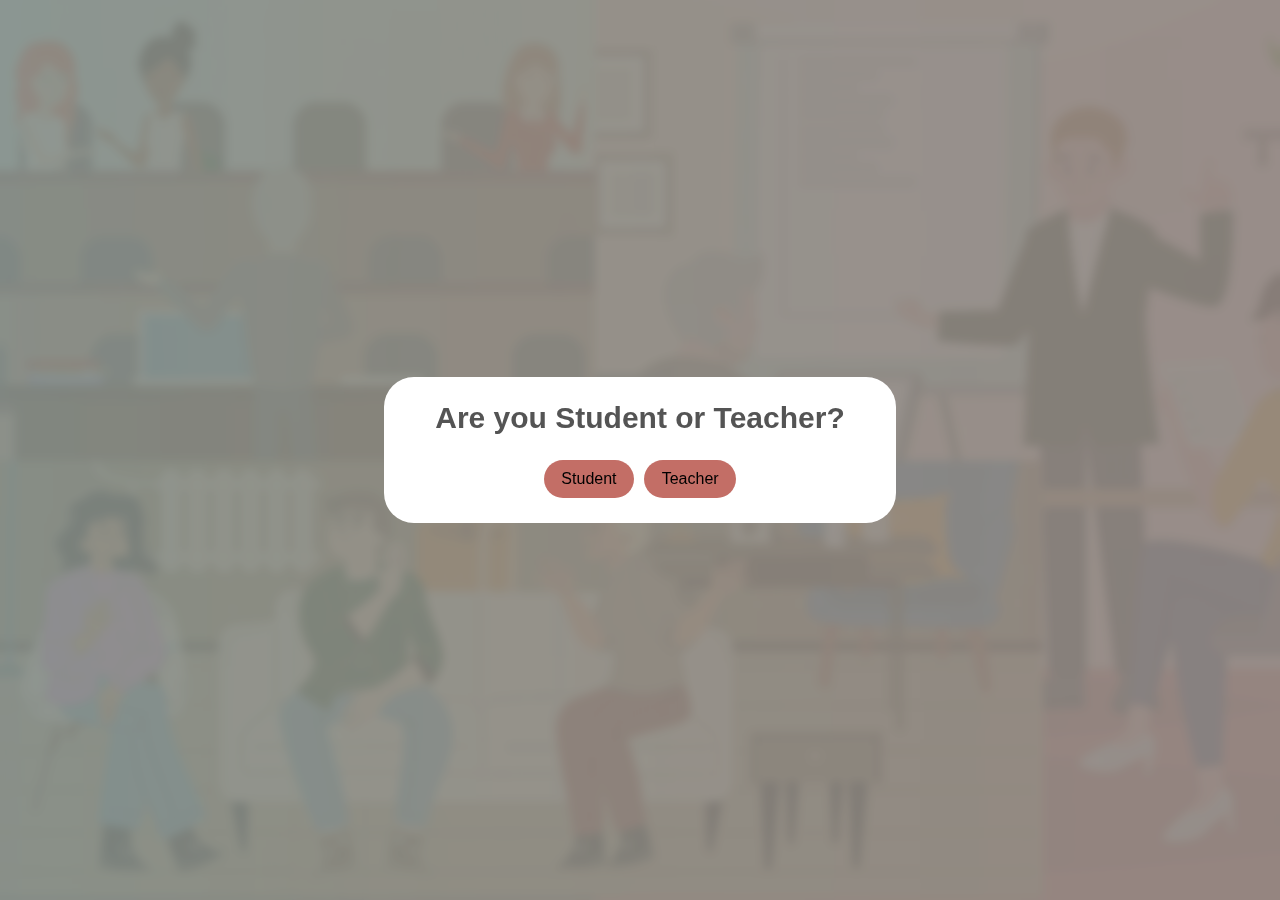
<file: index.html>
<!doctype html>

<html lang="en" id="homeHtml">
<head>
    <meta charset="utf-8">
    <meta name="viewport" content="width=device-width, initial-scale=1">

    <title>ARC Project</title>

    <!--favicon-->
    <link rel="apple-touch-icon" sizes="180x180" href="favicon/apple-touch-icon.png">
    <link rel="icon" type="image/png" sizes="32x32" href="favicon/favicon-32x32.png">
    <link rel="icon" type="image/png" sizes="16x16" href="favicon/favicon-16x16.png">
    <link rel="manifest" href="favicon/site.webmanifest">

    <!-- fontawesome -->
    <link href="libraries/fontawesome/css/fontawesome.min.css" rel="stylesheet">
    <link href="libraries/fontawesome/css/solid.min.css" rel="stylesheet">
    <!-- custom styles -->
    <link rel="stylesheet" href="style.css">

</head>

<body id="homeBody">
    <main id="homeMain">
        <h2 id="info">A narrative story experience exploring the impact of our teaching through the lens of developing anti-racist curricula. You will be presented with three different scenarios – each of which has different reflection and discussion points woven into the narrative in either a staff or student view. You choose your perspective…</h2>

        <div id="scenarios">
            <div class="scenario">
                <a href="lecture-theatre-view.html">
                    <img class="scenarioImg" src="img/LectureTheatre.png" alt="Lecture theatre image">
                </a>
                <a href="lecture-theatre-view.html" class="scenarioTitle">View from the Lecture theatre</a>
            </div>
            <div class="scenario">
                <a href="common-space-view.html">
                    <img class="scenarioImg" src="img/CommonSpace.png" alt="University common space image">
                </a>
                <a href="common-space-view.html" class="scenarioTitle">Unravelling groupwork – intercultural encounters</a>
            </div>
            <div class="scenario">
                <a href="staffroom-view.html">
                    <img class="scenarioImg" src="img/StaffRoom.png" alt="University staffroom image">
                </a>
                <a href="staffroom-view.html" class="scenarioTitle">View from the staffroom – intercultural encounters</a>
            </div>
        </div>

        <div id="instruction">
            <p>For each of the scenarios you can:</p>
            <p>Scroll down until the <strong>white arrow</strong> at the bottom of the page disappears</p>
            <p>Read the <strong>reflective points</strong> in sections marked with question marks, with coloured background - these are not part of the narrative</p>
            <p>Quickly <strong>scroll between reflective points</strong> using arrows next them</p>
            <p><strong>Change the view mode</strong> (student/teacher) in the top right corner, affecting the content of reflective questions</p>
            <br>
            <p>If you want, you can <a href="" target="_blank">click here</a> to provide feedback on this artefact, or answer the reflective questions using <a href="" target="_blank">this form</a>.</p>
        </div>
    </main>

    <footer>
        <p>Character Images: <a href="https://fresh-folk.com" target=”_blank”>Fresh Folk</a> by <a href="https://www.lenikauffman.com" target=”_blank”>Leni Kauffman. </a>
        Background Images: <a href="https://www.shutterstock.com/image-vector/university-leture-hall-students-professor-618361994" target=”_blank”>Scenario 1</a>, <a href="https://www.freepik.com/free-vector/family-psychotherapy-psychologist-couple_33819391.htm#query=crowded%20room%20cartoon&position=11&from_view=search&track=ais" target=”_blank”>Scenario 2</a>, <a href="https://www.freepik.com/free-vector/organic-flat-people-business-training-illustration_13379600.htm" target=”_blank”>Scenario 3</a>.</p>
    </footer>

  <!-- sweet alerts for popups -->
  <script src="libraries/sweetalert/sweetalert.min.js"></script>
  <!--custom scripts-->
  <script src="script.js"></script>
</body>
</html>
</file>
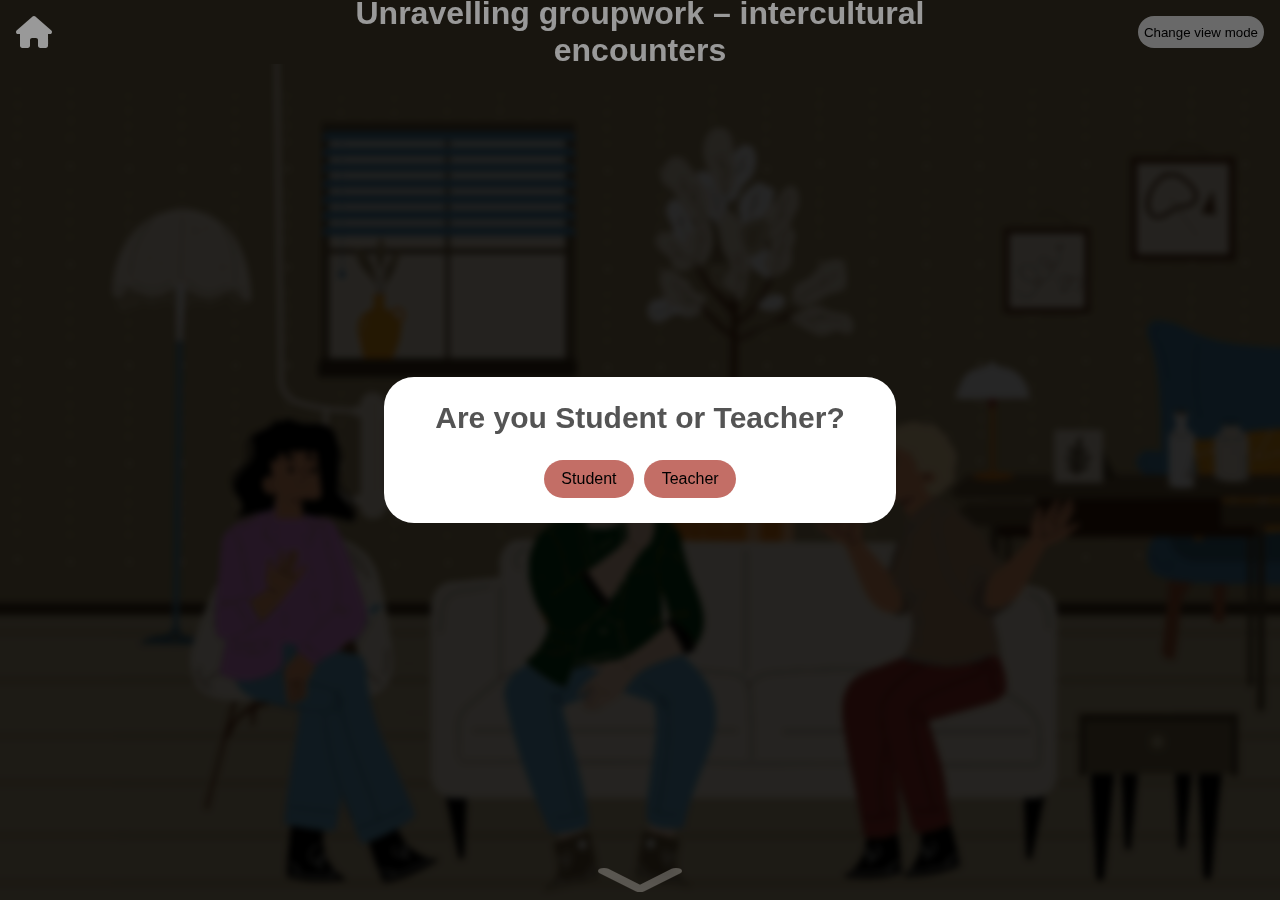
<file: common-space-view.html>
<!doctype html>

<html lang="en">
<head>
    <meta charset="utf-8">
    <meta name="viewport" content="width=device-width, initial-scale=1">

    <title>Unravelling groupwork – intercultural encounters</title>

    <!--favicon-->
    <link rel="apple-touch-icon" sizes="180x180" href="favicon/apple-touch-icon.png">
    <link rel="icon" type="image/png" sizes="32x32" href="favicon/favicon-32x32.png">
    <link rel="icon" type="image/png" sizes="16x16" href="favicon/favicon-16x16.png">
    <link rel="manifest" href="favicon/site.webmanifest">

    <!-- fontawesome -->
    <link href="libraries/fontawesome/css/fontawesome.min.css" rel="stylesheet">
    <link href="libraries/fontawesome/css/solid.min.css" rel="stylesheet">
    <!-- custom styles -->
    <link rel="stylesheet" href="style.css">
</head>

<body>
    <header>
        <nav id="navbar2" class="navbar">
            <a href="/" class="homeLink"><i class="fa-solid fa-house"></i></a>
            <h1 class="title">Unravelling groupwork – intercultural encounters</h1>
            <div class="settings">
                <button id="view" onclick="toggleViewMode()">Change view mode</button>
            </div>
        </nav>
    </header>
    <i class="fa-solid fa-chevron-down" id="arrowDown" onclick="scrollDown()"></i>
    <div class="backgroundImage backgroundImage2"></div>
    <main id="scenarioMain">

        <div class="block characters">
            <div class="char">
                <img src="img/LiMei.png" class="charImg" alt="Li-Mei image">
                <p class="charName">Li-Mei - Student</p>
            </div>
            <div class="char">
                <img src="img/Kacper.png" class="charImg" alt="Kacper image">
                <p class="charName">Kacper - Student</p>
            </div>
            <div class="char">
                <img src="img/Sara.png" class="charImg" alt="Sara image">
                <p class="charName">Sara - Student</p>
            </div>
        </div>
        <div class="block setting">
            <div class="backgroundTxt"><h4>Setting</h4><p>University common space over lunchtime, the space is crowded and many students like to eat their lunch here rather than the university canteen, which is quite expensive.</p></div>
        </div>
        <div class="block storyline">
            <div class="backgroundTxt"><h4>Storyline</h4><p>A group of students are gathered together trying to get started on their grouptask. From the dialogue, it is clear the students trust each other and share their experiences as well as some of their frustrations with how their voices are heard by staff.</p></div>
        </div>

        <div class="block limei">
            <div class="char">
                <img src="img/LiMei.png" class="charImg" alt="Li-Mei image">
                <p class="charName">Li-Mei</p>
            </div>
            <div class="charTxt"><p><em>Finishes chewing sandwich and begins to fold up the card packaging.</em>Have either of you heard from Callum, if he’s coming in or not?</p></div>
        </div>

        <div class="block kacper blockRight">
            <div class="char">
                <img src="img/Kacper.png" class="charImg charImgRight" alt="Kacper image">
                <p class="charName">Kacper</p>
            </div>
            <div class="charTxt"><p><em>Pauses eating his fruit tub.</em>He’s not been online on Discord since yesterday, think the only thing he’s put in the groupchat was when he reacted to your message earlier.</p></div>
        </div>

        <div class="block sara blockRight">
            <div class="char">
                <img src="img/Sara.png" class="charImg charImgRight" alt="Sara image">
                <p class="charName">Sara</p>
            </div>
            <div class="charTxt"><p><em>Snapping the clips on her now-empty Tupperware closed.</em>No, I’ve not heard from him either. I’d like to hope he’ll show, but I suspect he’s too mortified after what he said to you the other week. Still can’t believe he’s got away with that.</p></div>
        </div>

        <div class="block limei">
            <div class="char">
                <img src="img/LiMei.png" class="charImg" alt="Li-Mei image">
                <p class="charName">Li-Mei</p>
            </div>
            <div class="charTxt"><p><em>Grimacing.</em>Of course, if he makes it in at all… racist p£$%k</p></div>
        </div>

        <div class="block limei">
            <div class="char">
                <img src="img/LiMei.png" class="charImg" alt="Li-Mei image">
                <p class="charName">Li-Mei</p>
            </div>
            <div class="charTxt"><p>Well, him aside, what were you going to say earlier Sara? About the how we could interpret the assignment instructions?</p></div>
        </div>

        <div class="block limei" id="question1">
            <div class="char">
                <img src="img/LiMei.png" class="charImg" alt="Li-Mei image">
                <p class="charName">Li-Mei</p>
            </div>
            <div class="charTxt"><p>Because I’m still confused about some parts, I wanted to hear what you were going to say about it.</p></div>
        </div>

        <div class="block backgroundBlock narrator" id="actualQuestion1">
            <div class="backgroundTxt narratorTxt"><div><i class="fa-solid fa-question"></i></div><p id="q1"></p><div class="arrows oneArrow"><a href="#question2"><i class="fa-solid fa-chevron-down"></i></a></div></div>
        </div>

        <div class="block sara blockRight">
            <div class="char">
                <img src="img/Sara.png" class="charImg charImgRight" alt="Sara image">
                <p class="charName">Sara</p>
            </div>
            <div class="charTxt"><p>About the assignment instructions?</div>
        </div>

        <div class="block limei">
            <div class="char">
                <img src="img/LiMei.png" class="charImg" alt="Li-Mei image">
                <p class="charName">Li-Mei</p>
            </div>
            <div class="charTxt"><p>Yeah, you mentioned something like you’d had a similar issue before, at your work?</p></div>
        </div>

        <div class="block sara blockRight">
            <div class="char">
                <img src="img/Sara.png" class="charImg charImgRight" alt="Sara image">
                <p class="charName">Sara</p>
            </div>
            <div class="charTxt"><p>Oh yes, that.</div>
        </div>

        <div class="block sara blockRight">
            <div class="char">
                <img src="img/Sara.png" class="charImg charImgRight" alt="Sara image">
                <p class="charName">Sara</p>
            </div>
            <div class="charTxt"><p>I mean, it’s only slightly related, but essentially we were given a team project with some rather, hmmm, vague? Yes, vague outlines of what the bosses expected of us.</div>
        </div>

        <div class="block sara blockRight">
            <div class="char">
                <img src="img/Sara.png" class="charImg charImgRight" alt="Sara image">
                <p class="charName">Sara</p>
            </div>
            <div class="charTxt"><p>We were given a project that could’ve easily been interpreted 5 or more different ways, and the higher ups didn’t respond well when we asked for clarification.</div>
        </div>

        <div class="block sara blockRight">
            <div class="char">
                <img src="img/Sara.png" class="charImg charImgRight" alt="Sara image">
                <p class="charName">Sara</p>
            </div>
            <div class="charTxt"><p>It was almost like they thought the team was incompetent and wasting time because we had to ask questions instead of just getting on with it.</div>
        </div>

        <div class="block kacper blockRight">
            <div class="char">
                <img src="img/Kacper.png" class="charImg charImgRight" alt="Kacper image">
                <p class="charName">Kacper</p>
            </div>
            <div class="charTxt"><p>Oh god, I hate when that happens, it’s like I wouldn’t bother asking if I didn’t think it was important right?</p></div>
        </div>

        <div class="block sara blockRight">
            <div class="char">
                <img src="img/Sara.png" class="charImg charImgRight" alt="Sara image">
                <p class="charName">Sara</p>
            </div>
            <div class="charTxt"><p><em>Nods in agreement.</em>Of course, that’s what we were talking about as well when it happened.</div>
        </div>

        <div class="block limei">
            <div class="char">
                <img src="img/LiMei.png" class="charImg" alt="Li-Mei image">
                <p class="charName">Li-Mei</p>
            </div>
            <div class="charTxt"><p>So, what did you do in the end? Did it at least turn out okay?</p></div>
        </div>

        <div class="block sara blockRight">
            <div class="char">
                <img src="img/Sara.png" class="charImg charImgRight" alt="Sara image">
                <p class="charName">Sara</p>
            </div>
            <div class="charTxt"><p>Not really, unfortunately. It turned out as we’d anticipated – higher ups didn’t like what we turned in, even though we had tried to ask them to prevent it, blame got pushed onto the team leader, team leader split the blame between all of us… things didn’t improve after that.</div>
        </div>

        <div class="block sara blockRight">
            <div class="char">
                <img src="img/Sara.png" class="charImg charImgRight" alt="Sara image">
                <p class="charName">Sara</p>
            </div>
            <div class="charTxt"><p>Actually, now I think about it, everyone from that debacle actually left the company separately within maybe half a year or a year after that.</div>
        </div>

        <div class="block kacper blockRight">
            <div class="char">
                <img src="img/Kacper.png" class="charImg charImgRight" alt="Kacper image">
                <p class="charName">Kacper</p>
            </div>
            <div class="charTxt"><p>Oh shit. That really sucks. I’m sorry it turned out that way.</p></div>
        </div>

        <div class="block limei">
            <div class="char">
                <img src="img/LiMei.png" class="charImg" alt="Li-Mei image">
                <p class="charName">Li-Mei</p>
            </div>
            <div class="charTxt"><p>Yeah, that sounds really awkward. Were you and the team alright afterwards?</p></div>
        </div>

        <div class="block sara blockRight">
            <div class="char">
                <img src="img/Sara.png" class="charImg charImgRight" alt="Sara image">
                <p class="charName">Sara</p>
            </div>
            <div class="charTxt"><p>Oh yes, we all managed to patch ourselves up and get out on decent terms with each other.</div>
        </div>

        <div class="block sara blockRight">
            <div class="char">
                <img src="img/Sara.png" class="charImg charImgRight" alt="Sara image">
                <p class="charName">Sara</p>
            </div>
            <div class="charTxt"><p>It was certainly an eye-opener about how certain people in authority respond to questions they don’t see any worth in.</div>
        </div>

        <div class="block sara blockRight" id="question2">
            <div class="char">
                <img src="img/Sara.png" class="charImg charImgRight" alt="Sara image">
                <p class="charName">Sara</p>
            </div>
            <div class="charTxt"><p><em>Checks her phone for the time, then places it back on the table.</em>Anyway, I think that’s a bit more dramatic than what we’ve got here.</div>
        </div>

        <div class="block backgroundBlock narrator">
            <div class="backgroundTxt narratorTxt"><div><i class="fa-solid fa-question"></i></div><p id="q2"></p><div id="firstSkip" class="arrows"><a href="#question1"><i class="fa-solid fa-chevron-up"></i></a><a href="#question3"><i class="fa-solid fa-chevron-down"></i></a></div></div>
        </div>

        <div class="block sara blockRight">
            <div class="char">
                <img src="img/Sara.png" class="charImg charImgRight" alt="Sara image">
                <p class="charName">Sara</p>
            </div>
            <div class="charTxt"><p>Did you ask John or Claire any of our points from our last chat at the end of yesterday’s classes, Li-Mei?</div>
        </div>

        <div class="block limei">
            <div class="char">
                <img src="img/LiMei.png" class="charImg" alt="Li-Mei image">
                <p class="charName">Li-Mei</p>
            </div>
            <div class="charTxt"><p><em>Uncomfortable smile.</em>Oh, uhm, not really…</p></div>
        </div>

        <div class="block limei">
            <div class="char">
                <img src="img/LiMei.png" class="charImg" alt="Li-Mei image">
                <p class="charName">Li-Mei</p>
            </div>
            <div class="charTxt"><p>I mean, I asked about some pointers for learning outcomes 3 and 4 from Claire, which was a little helpful, but I got a bit mentally tied up about all the things they didn’t mention in the class session so I got a bit stuck before I could figure out how to ask more.</p></div>
        </div>

        <div class="block kacper blockRight">
            <div class="char">
                <img src="img/Kacper.png" class="charImg charImgRight" alt="Kacper image">
                <p class="charName">Kacper</p>
            </div>
            <div class="charTxt"><p>Oh yeah, about all the completely missing context for the history of the language in both the east and the west right?</p></div>
        </div>

        <div class="block kacper blockRight">
            <div class="char">
                <img src="img/Kacper.png" class="charImg charImgRight" alt="Kacper image">
                <p class="charName">Kacper</p>
            </div>
            <div class="charTxt"><p>God that was so annoying but I didn’t wanna be the one to argue about it all over again, I had enough of that back in first year and all it got me was lecture about students “bEiNg dIsRuPtIvE”. Worse than high school.</p></div>
        </div>

        <div class="block limei">
            <div class="char">
                <img src="img/LiMei.png" class="charImg" alt="Li-Mei image">
                <p class="charName">Li-Mei</p>
            </div>
            <div class="charTxt"><p><em>Laughs.</em>Oh gosh yeah, I remember that. Dr Martins was so pissed off at you because you were right but he wasn’t allowed to actually say that because it went completely against what he wanted to be teaching.</p></div>
        </div>

        <div class="block limei">
            <div class="char">
                <img src="img/LiMei.png" class="charImg" alt="Li-Mei image">
                <p class="charName">Li-Mei</p>
            </div>
            <div class="charTxt"><p>Oh that’s happened to me loads, like when the teacher gave me the cold shoulder for that rant about racism?<br><em>Laughs again.</em>Good times.</p></div>
        </div>

        <div class="block kacper blockRight">
            <div class="char">
                <img src="img/Kacper.png" class="charImg charImgRight" alt="Kacper image">
                <p class="charName">Kacper</p>
            </div>
            <div class="charTxt"><p>No, that was too funny.</p></div>
        </div>

        <div class="block sara blockRight">
            <div class="char">
                <img src="img/Sara.png" class="charImg charImgRight" alt="Sara image">
                <p class="charName">Sara</p>
            </div>
            <div class="charTxt"><p><em>Looking puzzled but amused.</em>Did this happen a lot then? When teachers would get mad at you for making a point in classes?</div>
        </div>

        <div class="block limei">
            <div class="char">
                <img src="img/LiMei.png" class="charImg" alt="Li-Mei image">
                <p class="charName">Li-Mei</p>
            </div>
            <div class="charTxt"><p>Oh yeah, I mean it would make more sense if we were the disruptive type of students who shouted out and that type of thing, but we were actually fairly good about it when it happened.</p></div>
        </div>

        <div class="block kacper blockRight">
            <div class="char">
                <img src="img/Kacper.png" class="charImg charImgRight" alt="Kacper image">
                <p class="charName">Kacper</p>
            </div>
            <div class="charTxt"><p>Yeah, like we would be actually doing the classwork and assignments and whatever properly but then there’d be something that we thought was worth talking about - us and the rest of friendgroup, not just us two - so we’d bring it up -</p></div>
        </div>

        <div class="block limei" id="question3">
            <div class="char">
                <img src="img/LiMei.png" class="charImg" alt="Li-Mei image">
                <p class="charName">Li-Mei</p>
            </div>
            <div class="charTxt"><p>- and they’d get really weird about it right? Some of them just completely brushed us off but others got really mad… which is really weird looking back now.</p></div>
        </div>

        <div class="block backgroundBlock narrator" id="actualQuestion3">
            <div class="backgroundTxt narratorTxt"><div><i class="fa-solid fa-question"></i></div><p id="q3"></p><div class="arrows"><a href="#question2"><i class="fa-solid fa-chevron-up"></i></a><a href="#question4"><i class="fa-solid fa-chevron-down"></i></a></div></div>
        </div>

        <div class="block limei">
            <div class="char">
                <img src="img/LiMei.png" class="charImg" alt="Li-Mei image">
                <p class="charName">Li-Mei</p>
            </div>
            <div class="charTxt"><p>Like, why were they arguing with a bunch of students? We were clearly actually engaged in the learning if we were talking about that kind of stuff.</p></div>
        </div>

        <div class="block kacper blockRight">
            <div class="char">
                <img src="img/Kacper.png" class="charImg charImgRight" alt="Kacper image">
                <p class="charName">Kacper</p>
            </div>
            <div class="charTxt"><p><em>Soft mocking laugh.</em>And suddenly they wonder why half of us don’t come to class, or generally hate talking to staff at any stage.</p></div>
        </div>

        <div class="block limei">
            <div class="char">
                <img src="img/LiMei.png" class="charImg" alt="Li-Mei image">
                <p class="charName">Li-Mei</p>
            </div>
            <div class="charTxt"><p>So yeah, that’s probably why I didn’t properly ask either of them our points yesterday.</p></div>
        </div>

        <div class="block limei">
            <div class="char">
                <img src="img/LiMei.png" class="charImg" alt="Li-Mei image">
                <p class="charName">Li-Mei</p>
            </div>
            <div class="charTxt"><p>Sorry about that Sara, I know you wanted to hear what they’d say about our questions for outcome 5 as well.</p></div>
        </div>

        <div class="block sara blockRight">
            <div class="char">
                <img src="img/Sara.png" class="charImg charImgRight" alt="Sara image">
                <p class="charName">Sara</p>
            </div>
            <div class="charTxt"><p>Oh no no, don’t worry dear. I can only imagine how difficult it must be when it comes to this sort of thing – of course I don’t have the personal ties to the topics we’re learning about the same way you two do, but it must be hard, and I’ve been around these spaces for longer than you two.</div>
        </div>

        <div class="block limei" id="question4">
            <div class="char">
                <img src="img/LiMei.png" class="charImg" alt="Li-Mei image">
                <p class="charName">Li-Mei</p>
            </div>
            <div class="charTxt"><p>...thanks for that, seriously. It’s so annoying when we end up ranting about this stuff and older people jump on us for “disrespect” or whatever, when the whole point is that we want to be respectful but we can’t when there’s all this… wrong info going about.</p></div>
        </div>

        <div class="block backgroundBlock narrator">
            <div class="backgroundTxt narratorTxt"><div><i class="fa-solid fa-question"></i></div><p id="q4"></p><div class="arrows"><a id="skipA" href="#question3"><i class="fa-solid fa-chevron-up"></i></a><a href="#question5"><i class="fa-solid fa-chevron-down"></i></a></div></div>
        </div>

        <div class="block sara blockRight">
            <div class="char">
                <img src="img/Sara.png" class="charImg charImgRight" alt="Sara image">
                <p class="charName">Sara</p>
            </div>
            <div class="charTxt"><p><em>Gentle laugh.</em>Hey, are you calling me old?</div>
        </div>

        <div class="block limei">
            <div class="char">
                <img src="img/LiMei.png" class="charImg" alt="Li-Mei image">
                <p class="charName">Li-Mei</p>
            </div>
            <div class="charTxt"><p><em>Smiling jokingly.</em>You know what I mean!</p></div>
        </div>

        <div class="block sara blockRight">
            <div class="char">
                <img src="img/Sara.png" class="charImg charImgRight" alt="Sara image">
                <p class="charName">Sara</p>
            </div>
            <div class="charTxt"><p>Of course, only joking.</div>
        </div>

        <div class="block kacper blockRight">
            <div class="char">
                <img src="img/Kacper.png" class="charImg charImgRight" alt="Kacper image">
                <p class="charName">Kacper</p>
            </div>
            <div class="charTxt"><p>Yeah, what she said, it gets really bad when we’re discussing stuff about Europe or whatever and I have to hold myself back from jumping in with all the other stuff that I know from lived experience because there’s never any space for it.</p></div>
        </div>

        <div class="block kacper blockRight">
            <div class="char">
                <img src="img/Kacper.png" class="charImg charImgRight" alt="Kacper image">
                <p class="charName">Kacper</p>
            </div>
            <div class="charTxt"><p>Like, even when it’s done correctly, quote unquote, it’s still like we’re running through a checklist and there’s never time to actually interact with the learning to add in the extra bits that we could talk about.</p></div>
        </div>

        <div class="block limei">
            <div class="char">
                <img src="img/LiMei.png" class="charImg" alt="Li-Mei image">
                <p class="charName">Li-Mei</p>
            </div>
            <div class="charTxt"><p>Mhm! It’s not like we can just up and ask them to change the pacing or content of the classes either because I bet we’ll just get the same response as we always have done.</p></div>
        </div>

        <div class="block sara blockRight">
            <div class="char">
                <img src="img/Sara.png" class="charImg charImgRight" alt="Sara image">
                <p class="charName">Sara</p>
            </div>
            <div class="charTxt"><p>Oh? What happened when you tried before? I’m very curious, surely it must’ve been heard somewhere if you complained?</div>
        </div>

        <div class="block limei">
            <div class="char">
                <img src="img/LiMei.png" class="charImg" alt="Li-Mei image">
                <p class="charName">Li-Mei</p>
            </div>
            <div class="charTxt"><p><em>Grim chuckle.</em>You’d hope that, but nope. We just various replies of “We value your feedback but please understand it’s hard to change an established curriculum.” Or “Your experiences are valid and we’re listening but they’re too unique to be discussed.”</p></div>
        </div>

        <div class="block limei">
            <div class="char">
                <img src="img/LiMei.png" class="charImg" alt="Li-Mei image">
                <p class="charName">Li-Mei</p>
            </div>
            <div class="charTxt"><p>Load of bs if you ask me, younger me was so pissed off and just lost all the fire after that.</p></div>
        </div>

        <div class="block kacper blockRight" id="question5">
            <div class="char">
                <img src="img/Kacper.png" class="charImg charImgRight" alt="Kacper image">
                <p class="charName">Kacper</p>
            </div>
            <div class="charTxt"><p>Yep, that’s how it went down.</p></div>
        </div>

        <div class="block backgroundBlock narrator">
            <div class="backgroundTxt narratorTxt"><div><i class="fa-solid fa-question"></i></div><p id="q5"></p><div class="arrows oneArrow"><a href="#question4"><i class="fa-solid fa-chevron-up"></i></a></div></div>
        </div>

        <div class="block endBlock">
            <div id="scenarios">
                <div class="scenario">
                    <a href="lecture-theatre-view.html">
                        <img class="scenarioImg" src="img/LectureTheatre.png" alt="Lecture theatre image">
                        <p class="scenarioTitle">View from the Lecture theatre</p>
                    </a>
                </div>
                <div class="scenario">
                    <a href="staffroom-view.html">
                        <img class="scenarioImg" src="img/StaffRoom.png" alt="University staffroom image">
                        <p class="scenarioTitle">View from the staffroom – intercultural encounters</p>
                    </a>
                </div>
            </div>
        </div>

  </main>
<!-- sweet alerts for popups -->
<script src="libraries/sweetalert/sweetalert.min.js"></script>
<!--custom scripts-->
<script src="script.js"></script>
</body>
</html>
</file>
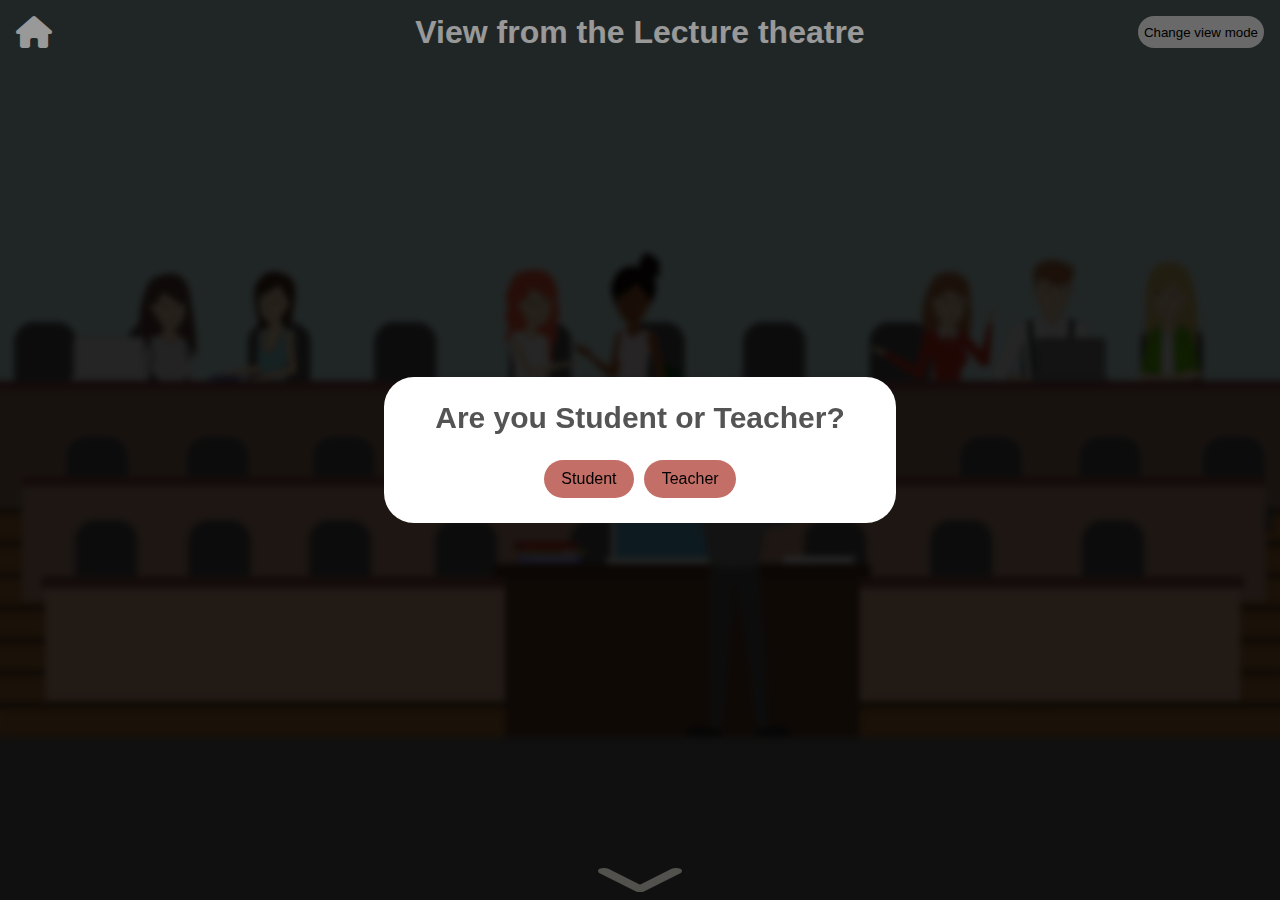
<file: lecture-theatre-view.html>
<!doctype html>

<html lang="en" xmlns="http://www.w3.org/1999/html">
<head>
    <meta charset="utf-8">
    <meta name="viewport" content="width=device-width, initial-scale=1">

    <title>View from the Lecture theatre</title>

    <!--favicon-->
    <link rel="apple-touch-icon" sizes="180x180" href="favicon/apple-touch-icon.png">
    <link rel="icon" type="image/png" sizes="32x32" href="favicon/favicon-32x32.png">
    <link rel="icon" type="image/png" sizes="16x16" href="favicon/favicon-16x16.png">
    <link rel="manifest" href="favicon/site.webmanifest">

    <!-- fontawesome -->
    <link href="libraries/fontawesome/css/fontawesome.min.css" rel="stylesheet">
    <link href="libraries/fontawesome/css/solid.min.css" rel="stylesheet">
    <!-- custom styles -->
    <link rel="stylesheet" href="style.css">
</head>

<body>
    <header>
        <nav id="navbar1" class="navbar">
            <a href="/" class="homeLink"><i class="fa-solid fa-house"></i></a>
            <h1 class="title">View from the Lecture theatre</h1>
            <div class="settings">
                <button id="view" onclick="toggleViewMode()">Change view mode</button>
            </div>
        </nav>
    </header>
    <i class="fa-solid fa-chevron-down" id="arrowDown" onclick="scrollDown()"></i>
    <div class="backgroundImage"></div>
    <main id="scenarioMain">

        <div class="block characters">
            <div class="char">
                <img src="img/Pearson.png" class="charImg" alt="Dr Aaron Pearson image">
                <p class="charName">Dr Aaron Pearson</p>
            </div>
            <div class="char">
                <img src="img/Anna.png" class="charImg" alt="Anna image">
                <p class="charName">Anna - Student</p>
            </div>
            <div class="char">
                <img src="img/Sofia.png" class="charImg" alt="Sofia image">
                <p class="charName">Sofia - Student</p>
            </div>
        </div>
        <div class="block setting">
            <div class="backgroundTxt"><h4>Setting</h4><p>A wide mid-sized lecture room that is only half full of students, all sitting towards the back. Quiet and informal conversation fills the room at the back, while no-one particularly wants to approach the teaching staff at any point beyond handing back the sign in sheet. Numerous students are intermittently messaging on their phones.</p></div>
        </div>
        <div class="block storyline">
            <div class="backgroundTxt"><h4>Storyline</h4><p>Sofia and Anna are students in one of Aaron's lectures. Sofia relates closely to the lecture topic due to personal experiences and cultural knowledge, while Anna has gained some understanding through their friendship. Aaron has minimal connection to the lecture since he had to teach it last-minute due to his colleague's absence.</p></div>
        </div>


        <div class="block pearson">
            <div class="char">
                <img src="img/Pearson.png" class="charImg" alt="Dr Aaron Pearson image">
                <p class="charName">Dr Aaron Pearson</p>
            </div>
             <div class="charTxt"><p>Alright everyone, we’re going to take a short break here.</p></div>
        </div>

        <div class="block pearson">
            <div class="char">
                <img src="img/Pearson.png" class="charImg" alt="Dr Aaron Pearson image">
                <p class="charName">Dr Aaron Pearson</p>
            </div>
             <div class="charTxt"><p>Get yourselves a drink and have a little think about the social implications of what we’ve just been learning about this morning.</p></div>
        </div>

        <div class="block pearson">
            <div class="char">
                <img src="img/Pearson.png" class="charImg" alt="Dr Aaron Pearson image">
                <p class="charName">Dr Aaron Pearson</p>
            </div>
             <div class="charTxt"><p>I’ll be up at the front if anyone has any questions, otherwise we’ll start back up in about ten minutes.</p></div>
        </div>

        <div class="block backgroundBlock" id="question1">
            <div class="backgroundTxt"><p>Students shuffle around the room in their seats, some getting up in small clusters to head to the canteen. No one approaches Aaron, who sits by the front monitor and sips from his hydroflask while scrolling mindlessly on the computer.</p></div>
        </div>

        <div class="block backgroundBlock narrator">
            <div class="backgroundTxt narratorTxt"><div><i class="fa-solid fa-question"></i></div><p id="q1"></p><div class="arrows oneArrow"><a href="#question2"><i class="fa-solid fa-chevron-down"></i></a></div></div>
        </div>

        <div class="block anna">
            <div class="char">
                <img src="img/Anna.png" class="charImg" alt="Anna image">
                <p class="charName">Anna</p>
            </div>
            <div class="charTxt"><p>Hey Sofia, did any of that seem… right to you? Like a lot of that sounded very missing-important-context right?</p></div>
        </div>

        <div class="block blockRight sofia">
            <div class="char">
                <img src="img/Sofia.png" class="charImg charImgRight" alt="Sofia image">
                <p class="charName">Sofia</p>
            </div>
            <div class="charTxt"><p><em>Softly sighs while staring at the last slide on the projector.</em>Yeah, he didn’t mention a word about any of the coups that have plagued the country before or after that revolution. </p></div>
        </div>

        <div class="block blockRight sofia">
            <div class="char">
                <img src="img/Sofia.png" class="charImg charImgRight" alt="Sofia image">
                <p class="charName">Sofia</p>
            </div>
            <div class="charTxt"><p>Or about the massive corporations who rushed in to bully the local workforce.</p></div>
        </div>

        <div class="block blockRight sofia">
            <div class="char">
                <img src="img/Sofia.png" class="charImg charImgRight" alt="Sofia image">
                <p class="charName">Sofia</p>
            </div>
            <div class="charTxt"><p>Or about the international policies and tariffs that prevented people from getting help.</p></div>
        </div>

        <div class="block blockRight sofia">
            <div class="char">
                <img src="img/Sofia.png" class="charImg charImgRight" alt="Sofia image">
                <p class="charName">Sofia</p>
            </div>
            <div class="charTxt"><p>Not a single word.</p></div>
        </div>

        <div class="block anna">
            <div class="char">
                <img src="img/Anna.png" class="charImg" alt="Anna image">
                <p class="charName">Anna</p>
            </div>
            <div class="charTxt"><p>...</p></div>
        </div>

        <div class="block anna">
            <div class="char">
                <img src="img/Anna.png" class="charImg" alt="Anna image">
                <p class="charName">Anna</p>
            </div>
            <div class="charTxt"><p>It must really suck to see all of that stuff not mentioned here. I’m really annoyed and sorry we have to sit through all this stuff without being able to talk back...</p></div>
        </div>

        <div class="block blockRight sofia" id="question2">
            <div class="char">
                <img src="img/Sofia.png" class="charImg charImgRight" alt="Sofia image">
                <p class="charName">Sofia</p>
            </div>
            <div class="charTxt"><p>Yeah, it’s actually a joke.</p></div>
        </div>

        <div class="block backgroundBlock narrator">
            <div class="backgroundTxt narratorTxt"><div><i class="fa-solid fa-question"></i></div><p id="q2"></p><div class="arrows"><a href="#question1"><i class="fa-solid fa-chevron-up"></i></a><a id="skipA" href="#question3"><i class="fa-solid fa-chevron-down"></i></a></div></div>
        </div>

        <div class="block blockRight sofia">
            <div class="char">
                <img src="img/Sofia.png" class="charImg charImgRight" alt="Sofia image">
                <p class="charName">Sofia</p>
            </div>
            <div class="charTxt"><p>Like I get that Aaron’s probably inherited the module from however long ago and he’s probably not familiar with all of this background stuff, plus he’s supposed to have like 60 students in here and he’s only got like, 25 or something, so that’s probably on his mind as well...</p></div>
        </div>

        <div class="block blockRight sofia">
            <div class="char">
                <img src="img/Sofia.png" class="charImg charImgRight" alt="Sofia image">
                <p class="charName">Sofia</p>
            </div>
            <div class="charTxt"><p>But still, yeah it does suck.</p></div>
        </div>

        <div class="block anna">
            <div class="char">
                <img src="img/Anna.png" class="charImg" alt="Anna image">
                <p class="charName">Anna</p>
            </div>
            <div class="charTxt"><p>I don’t suppose you want to do anything about it this time?</p></div>
        </div>

        <div class="block anna" id="question3">
            <div class="char">
                <img src="img/Anna.png" class="charImg" alt="Anna image">
                <p class="charName">Anna</p>
            </div>
            <div class="charTxt"><p>Especially since it’s not just been today for this module, it happened last week as well when you were telling me about all that stuff about the media campaigns in Puerto Rico too that he didn’t mention.</p></div>
        </div>

        <div class="block backgroundBlock narrator" id="actualQuestion3">
            <div class="backgroundTxt narratorTxt"><div><i class="fa-solid fa-question"></i></div><p id="q3"></p><div class="arrows"><a href="#question2"><i class="fa-solid fa-chevron-up"></i></a><a href="#question4"><i class="fa-solid fa-chevron-down"></i></a></div></div>
        </div>

        <div class="block blockRight sofia">
            <div class="char">
                <img src="img/Sofia.png" class="charImg charImgRight" alt="Sofia image">
                <p class="charName">Sofia</p>
            </div>
            <div class="charTxt"><p>Yeah but at this point it’s like, what can I actually do?</p></div>
        </div>

        <div class="block blockRight sofia">
            <div class="char">
                <img src="img/Sofia.png" class="charImg charImgRight" alt="Sofia image">
                <p class="charName">Sofia</p>
            </div>
            <div class="charTxt"><p>Why would he listen to me and make any changes to module halfway through the term?</p></div>
        </div>

        <div class="block blockRight sofia" id="question4">
            <div class="char">
                <img src="img/Sofia.png" class="charImg charImgRight" alt="Sofia image">
                <p class="charName">Sofia</p>
            </div>
            <div class="charTxt"><p>It’s not like I have anything to back up my points other than stuff I’ve lived through or heard from my family, so I can’t point him to a source to put up the slides.</p></div>
        </div>

        <div class="block backgroundBlock narrator">
            <div class="backgroundTxt narratorTxt"><div><i class="fa-solid fa-question"></i></div><p id="q4"></p><div class="arrows"><a id="skipB" href="#question3"><i class="fa-solid fa-chevron-up"></i></a><a href="#question5"><i class="fa-solid fa-chevron-down"></i></a></div></div>
        </div>

        <div class="block blockRight sofia">
            <div class="char">
                <img src="img/Sofia.png" class="charImg charImgRight" alt="Sofia image">
                <p class="charName">Sofia</p>
            </div>
            <div class="charTxt"><p>Plus a lot of the stuff isn’t exactly written down anyways – how do you explain that the reason that no one gets the public transport to work is not just because of terrible infrastructure but also because the process to get a car is sponsored by companies who sell it as their “work-perk” and like to show off the idea that they enable their employees to have a “higher standard” lifestyle with a personal vehicle?</p></div>
        </div>

        <div class="block blockRight sofia">
            <div class="char">
                <img src="img/Sofia.png" class="charImg charImgRight" alt="Sofia image">
                <p class="charName">Sofia</p>
            </div>
            <div class="charTxt"><p>And then it becomes a whole thing with prestige and showing face and keeping up with your richer friends – none of that is something you can get people to admit to in an academic environment.</p></div>
        </div>

        <div class="block blockRight sofia">
            <div class="char">
                <img src="img/Sofia.png" class="charImg charImgRight" alt="Sofia image">
                <p class="charName">Sofia</p>
            </div>
            <div class="charTxt"><p><em>Bitterly looking at her laptop.</em>It’s so unfair that he gets to be unaware of all of these social consequences and has the nerve to tell us to “have a little think about it”.</p></div>
        </div>

        <div class="block blockRight sofia">
            <div class="char">
                <img src="img/Sofia.png" class="charImg charImgRight" alt="Sofia image">
                <p class="charName">Sofia</p>
            </div>
            <div class="charTxt"><p>...</p></div>
        </div>

        <div class="block anna" id="question5">
            <div class="char">
                <img src="img/Anna.png" class="charImg" alt="Anna image">
                <p class="charName">Anna</p>
            </div>
            <div class="charTxt"><p>...</p></div>
        </div>

        <div class="block backgroundBlock narrator">
            <div class="backgroundTxt narratorTxt"><div><i class="fa-solid fa-question"></i></div><p id="q5"></p><div class="arrows"><a href="#question4"><i class="fa-solid fa-chevron-up"></i></a><a href="#question6"><i class="fa-solid fa-chevron-down"></i></a></div></div>
        </div>

        <div class="block blockRight sofia">
            <div class="char">
                <img src="img/Sofia.png" class="charImg charImgRight" alt="Sofia image">
                <p class="charName">Sofia</p>
            </div>
            <div class="charTxt"><p>Lucky him where it gets to be a “little think” problem and for us it’s much more of a “massive pain in the ass” problem.</p></div>
        </div>

        <div class="block anna">
            <div class="char">
                <img src="img/Anna.png" class="charImg" alt="Anna image">
                <p class="charName">Anna</p>
            </div>
            <div class="charTxt"><p>...now I feel bad for giving this module the benefit of the doubt at the start of the term.</p></div>
        </div>

        <div class="block blockRight sofia">
            <div class="char">
                <img src="img/Sofia.png" class="charImg charImgRight" alt="Sofia image">
                <p class="charName">Sofia</p>
            </div>
            <div class="charTxt"><p>Hmm? What do you mean by that?</p></div>
        </div>

        <div class="block anna">
            <div class="char">
                <img src="img/Anna.png" class="charImg" alt="Anna image">
                <p class="charName">Anna</p>
            </div>
            <div class="charTxt"><p>I mean like, way back at the start I didn’t know as much because we didn’t talk a lot before, but even then I was kinda like, uh?? Why isn’t he at least mentioning stuff like how the local economy affected things like the country’s morale during the class fighting, stuff that should’ve been pretty obvious, y’know?</p></div>
        </div>

        <div class="block blockRight sofia">
            <div class="char">
                <img src="img/Sofia.png" class="charImg charImgRight" alt="Sofia image">
                <p class="charName">Sofia</p>
            </div>
            <div class="charTxt"><p>Yeah?</p></div>
        </div>

        <div class="block anna">
            <div class="char">
                <img src="img/Anna.png" class="charImg" alt="Anna image">
                <p class="charName">Anna</p>
            </div>
            <div class="charTxt"><p>And now we’re what, 8, 9 weeks into the term? More than halfway through and if anything it’s gotten worse. </p></div>
        </div>

        <div class="block anna">
            <div class="char">
                <img src="img/Anna.png" class="charImg" alt="Anna image">
                <p class="charName">Anna</p>
            </div>
            <div class="charTxt"><p>I mean I’m sure I’m noticing more now because of all the stuff you’ve been saying, but even that sucks because it means you had to point it out to me and take the burden for it – that should’ve been his job, not yours.</p></div>
        </div>

        <div class="block blockRight sofia">
            <div class="char">
                <img src="img/Sofia.png" class="charImg charImgRight" alt="Sofia image">
                <p class="charName">Sofia</p>
            </div>
            <div class="charTxt"><p>Oh no, no it’s fine! I don’t mind explaining things to you at all-</p></div>
        </div>

        <div class="block anna">
            <div class="char">
                <img src="img/Anna.png" class="charImg" alt="Anna image">
                <p class="charName">Anna</p>
            </div>
            <div class="charTxt"><p>But that’s the point isn’t it? It’s not fair that you have to explain it to me, and it’s not fair that the lecturers don’t know to mention it in the first place.</p></div>
        </div>

        <div class="block anna">
            <div class="char">
                <img src="img/Anna.png" class="charImg" alt="Anna image">
                <p class="charName">Anna</p>
            </div>
            <div class="charTxt"><p>Literally the entire point of being in uni is to learn new things and develop yourself and your knowledge.</p></div>
        </div>

        <div class="block anna">
            <div class="char">
                <img src="img/Anna.png" class="charImg" alt="Anna image">
                <p class="charName">Anna</p>
            </div>
            <div class="charTxt"><p>With all this stuff, they’re glossing over all the stuff you already know on a personal level and you don’t get the same opportunity to develop like the rest of us, because really you’d be more suited to teaching the module than Aaron.</p></div>
        </div>

        <div class="block blockRight sofia">
            <div class="char">
                <img src="img/Sofia.png" class="charImg charImgRight" alt="Sofia image">
                <p class="charName">Sofia</p>
            </div>
            <div class="charTxt"><p>Yeah, I know that, but really what could I even do? I’m just sitting here doing my job as a student when half the class hasn’t even shown up.</p></div>
        </div>

        <div class="block blockRight sofia" id="question6">
            <div class="char">
                <img src="img/Sofia.png" class="charImg charImgRight" alt="Sofia image">
                <p class="charName">Sofia</p>
            </div>
            <div class="charTxt"><p><em>Resentfully.</em>And now if we’re talking about unfair responsibilities, how is it fair that it’s my job to educate the lecturer on why his content sucks, just because I happen to know it first hand?</p></div>
        </div>

        <div class="block backgroundBlock narrator">
            <div class="backgroundTxt narratorTxt"><div><i class="fa-solid fa-question"></i></div><p id="q6"></p><div class="arrows"><a href="#question5"><i class="fa-solid fa-chevron-up"></i></a><a href="#question7"><i class="fa-solid fa-chevron-down"></i></a></div></div>
        </div>

        <div class="block blockRight sofia">
            <div class="char">
                <img src="img/Sofia.png" class="charImg charImgRight" alt="Sofia image">
                <p class="charName">Sofia</p>
            </div>
            <div class="charTxt"><p><em>Quietly sighs and visibly tries to relax.</em>How is it that this always happens. Don’t they do some kind of teacher training for this? You’d think they would, wouldn’t you, with the amount of international students they apparently keep trying to bring in to pay their bills.</p></div>
        </div>

        <div class="block anna">
            <div class="char">
                <img src="img/Anna.png" class="charImg" alt="Anna image">
                <p class="charName">Anna</p>
            </div>
            <div class="charTxt"><p>...hey, I’m sorry, I didn’t mean it like that.</p></div>
        </div>

        <div class="block blockRight sofia">
            <div class="char">
                <img src="img/Sofia.png" class="charImg charImgRight" alt="Sofia image">
                <p class="charName">Sofia</p>
            </div>
            <div class="charTxt"><p>No, it’s fine, I know you didn’t.</p></div>
        </div>

        <div class="block anna">
            <div class="char">
                <img src="img/Anna.png" class="charImg" alt="Anna image">
                <p class="charName">Anna</p>
            </div>
            <div class="charTxt"><p>That’s why it’s not fine though, I should’ve realised the way I phrased it would’ve landed that way.</p></div>
        </div>

        <div class="block blockRight sofia">
            <div class="char">
                <img src="img/Sofia.png" class="charImg charImgRight" alt="Sofia image">
                <p class="charName">Sofia</p>
            </div>
            <div class="charTxt"><p>Don’t worry about it, seriously, we’re good. I’m just happy someone in here is actually willing to listen to me rant about everything.</p></div>
        </div>

        <div class="block anna">
            <div class="char">
                <img src="img/Anna.png" class="charImg" alt="Anna image">
                <p class="charName">Anna</p>
            </div>
            <div class="charTxt"><p>I mean, it’s very justified ranting, so of course I want to hear it. The context that’s just straight up missing in half of these classes is ridiculous.</p></div>
        </div>

        <div class="block anna">
            <div class="char">
                <img src="img/Anna.png" class="charImg" alt="Anna image">
                <p class="charName">Anna</p>
            </div>
            <div class="charTxt"><p>Even if it wasn’t justified I’d still listen anyways, it’s what friends do and all that, right?</p></div>
        </div>

        <div class="block blockRight sofia">
            <div class="char">
                <img src="img/Sofia.png" class="charImg charImgRight" alt="Sofia image">
                <p class="charName">Sofia</p>
            </div>
            <div class="charTxt"><p><em>Soft laugh.</em>Yeah, I suppose. Thanks anyways.</p></div>
        </div>

        <div class="block anna">
            <div class="char">
                <img src="img/Anna.png" class="charImg" alt="Anna image">
                <p class="charName">Anna</p>
            </div>
            <div class="charTxt"><p>Mhm.</p></div>
        </div>

        <div class="block anna">
            <div class="char">
                <img src="img/Anna.png" class="charImg" alt="Anna image">
                <p class="charName">Anna</p>
            </div>
            <div class="charTxt"><p>I know you said you don’t really see a way to get all of these issues across to Aaron or guy who does the practical sessions, but is there anything I can do to help with that? Y’know, use my white privilege and local privileges for the betterment of the world type thing.<br><em>Small chuckle.</em></p></div>
        </div>

        <div class="block blockRight sofia">
            <div class="char">
                <img src="img/Sofia.png" class="charImg charImgRight" alt="Sofia image">
                <p class="charName">Sofia</p>
            </div>
            <div class="charTxt"><p><em>Laughs comfortably.</em>Aww, that’s real nice of you to put it that way.</p></div>
        </div>

        <div class="block blockRight sofia">
            <div class="char">
                <img src="img/Sofia.png" class="charImg charImgRight" alt="Sofia image">
                <p class="charName">Sofia</p>
            </div>
            <div class="charTxt"><p>I mean, short of asking him yourself or dumping a ton of links to articles in his inbox, I think we’ve got the same problem anyway where he controls our grades and we really don’t wanna risk his… temperamental attitude towards us “youngins” to affect our marks.</p></div>
        </div>

        <div class="block anna">
            <div class="char">
                <img src="img/Anna.png" class="charImg" alt="Anna image">
                <p class="charName">Anna</p>
            </div>
            <div class="charTxt"><p>Young uns?</p></div>
        </div>

        <div class="block blockRight sofia">
            <div class="char">
                <img src="img/Sofia.png" class="charImg charImgRight" alt="Sofia image">
                <p class="charName">Sofia</p>
            </div>
            <div class="charTxt"><p>Youngins, young uns? You know what I mean.</p></div>
        </div>

        <div class="block anna" id="question7">
            <div class="char">
                <img src="img/Anna.png" class="charImg" alt="Anna image">
                <p class="charName">Anna</p>
            </div>
            <div class="charTxt"><p>Oh yeah, with all his “back in my day” bs it’s a wonder he’s even ended up teaching a module like this.</p></div>
        </div>

        <div class="block backgroundBlock narrator">
            <div class="backgroundTxt narratorTxt"><div><i class="fa-solid fa-question"></i></div><p id="q7"></p><div class="arrows oneArrow"><a href="#question6"><i class="fa-solid fa-chevron-up"></i></a></div></div>
        </div>

        <div class="block endBlock">
            <div id="scenarios">
                <div class="scenario">
                    <a href="common-space-view.html">
                        <img class="scenarioImg" src="img/CommonSpace.png" alt="University common space image">
                        <p class="scenarioTitle">Unravelling groupwork – intercultural encounters</p>
                    </a>
                </div>
                <div class="scenario">
                    <a href="staffroom-view.html">
                        <img class="scenarioImg" src="img/StaffRoom.png" alt="University staffroom image">
                        <p class="scenarioTitle">View from the staffroom – intercultural encounters</p>
                    </a>
                </div>
            </div>
        </div>

  </main>
<!-- sweet alerts for popups -->
<script src="libraries/sweetalert/sweetalert.min.js"></script>
<!--custom scripts-->
<script src="script.js"></script>
</body>
</html>
</file>
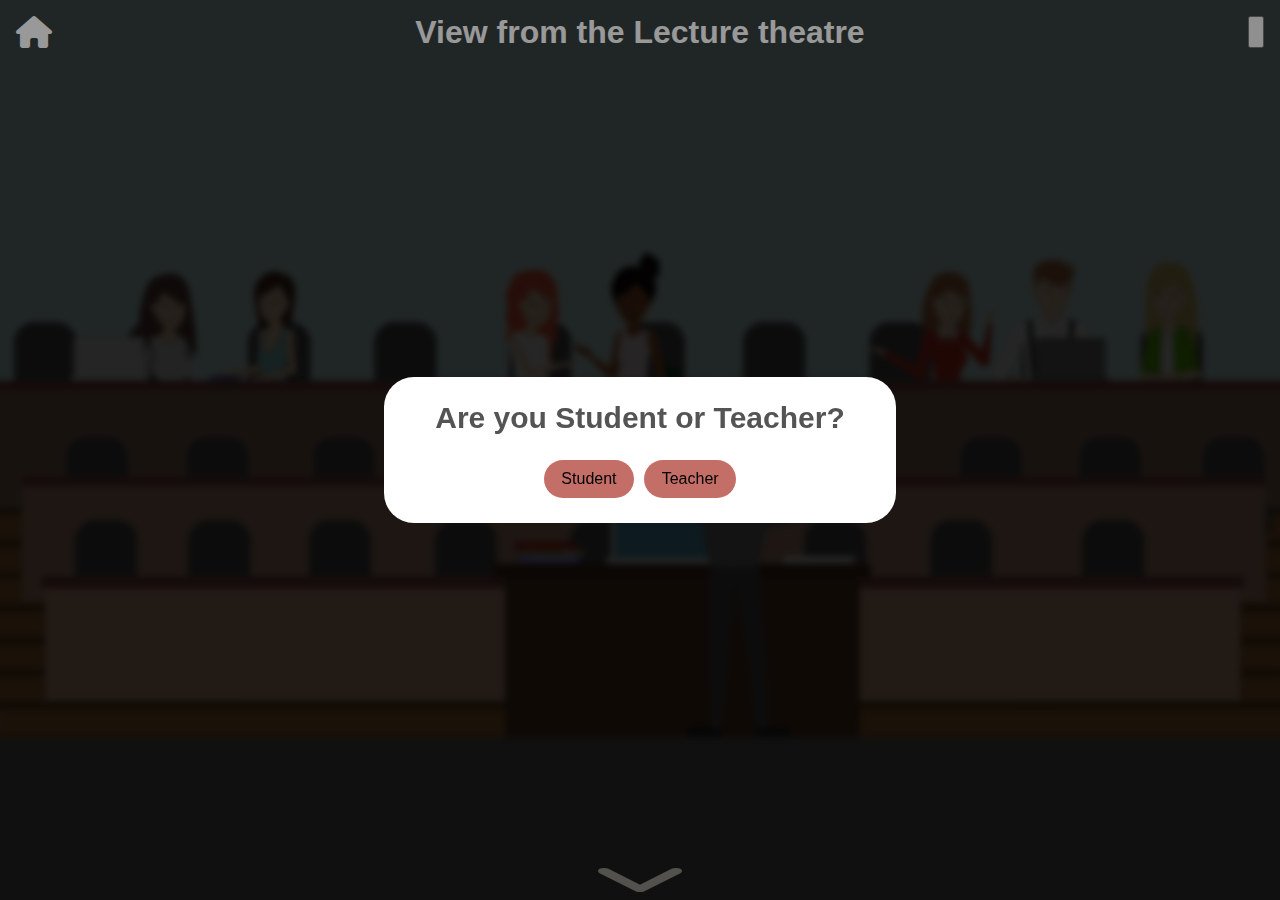
<file: scenario1.html>
<!doctype html>

<html lang="en">
<head>
    <meta charset="utf-8">
    <meta name="viewport" content="width=device-width, initial-scale=1">

    <title>View from the Lecture theatre</title>

    <!-- font -->
    <link href="https://fonts.googleapis.com/css2?family=Alegreya:wght@400;700&display=swap" rel="stylesheet">

    <!--favicon-->
    <link rel="apple-touch-icon" sizes="180x180" href="favicon/apple-touch-icon.png">
    <link rel="icon" type="image/png" sizes="32x32" href="favicon/favicon-32x32.png">
    <link rel="icon" type="image/png" sizes="16x16" href="favicon/favicon-16x16.png">
    <link rel="manifest" href="favicon/site.webmanifest">

    <!-- fontawesome -->
    <link href="libraries/fontawesome/css/fontawesome.min.css" rel="stylesheet">
    <link href="libraries/fontawesome/css/solid.min.css" rel="stylesheet">
    <!-- custom styles -->
    <link rel="stylesheet" href="style.css">
</head>

<body>
    <header>
        <nav id="navbar1" class="navbar">
            <a href="/" class="homeLink"><i class="fa-solid fa-house"></i></a>
            <h1 class="title">View from the Lecture theatre</h1>
            <div class="settings">
                <button id="popups" onclick="togglePopups()"></button>
            </div>
        </nav>
    </header>
    <i class="fa-solid fa-chevron-down" id="arrowDown" onclick="scrollDown()"></i>
    <div class="backgroundImage"></div>
    <main id="scenarioMain">

        <div class="block characters">
            <div class="char">
                <img src="img/Pearson.png" class="charImg" alt="Dr Aaron Pearson image">
                <p class="charName">Dr Aaron Pearson</p>
            </div>
            <div class="char">
                <img src="img/Anna.png" class="charImg" alt="Anna image">
                <p class="charName">Anna - Student</p>
            </div>
            <div class="char">
                <img src="img/Sofia.png" class="charImg" alt="Sofia image">
                <p class="charName">Sofia - Student</p>
            </div>
        </div>
        <div class="block setting">
            <div class="backgroundTxt"><h4>Setting</h4><p>A wide mid-sized lecture room that is only half full of students, all sitting towards the back. Quiet and informal conversation fills the room at the back, while no-one particularly wants to approach the teaching staff at any point beyond handing back the sign in sheet. Numerous students are intermittently messaging on their phones.</p></div>
        </div>
        <div class="block storyline">
            <div class="backgroundTxt"><h4>Storyline</h4><p>Sofia and Anna are students in one of Aaron's lectures. Sofia relates closely to the lecture topic due to personal experiences and cultural knowledge, while Anna has gained some understanding through their friendship. Aaron has minimal connection to the lecture since he had to teach it last-minute due to his colleague's absence.</p></div>
        </div>


        <div class="block pearson">
            <div class="char">
                <img src="img/Pearson.png" class="charImg" alt="Dr Aaron Pearson image">
                <p class="charName">Dr Aaron Pearson</p>
            </div>
             <div class="charTxt"><p>Alright everyone, we’re going to take a short break here.</p></div>
        </div>

        <div class="block pearson">
            <div class="char">
                <img src="img/Pearson.png" class="charImg" alt="Dr Aaron Pearson image">
                <p class="charName">Dr Aaron Pearson</p>
            </div>
             <div class="charTxt"><p>Get yourselves a drink and have a little think about the social implications of what we’ve just been learning about this morning.</p></div>
        </div>

        <div class="block pearson">
            <div class="char">
                <img src="img/Pearson.png" class="charImg" alt="Dr Aaron Pearson image">
                <p class="charName">Dr Aaron Pearson</p>
            </div>
             <div class="charTxt"><p>I’ll be up at the front if anyone has any questions, otherwise we’ll start back up in about ten minutes.</p></div>
        </div>

        <div class="block backgroundBlock popup1">
            <div class="backgroundTxt"><p>Students shuffle around the room in their seats, some getting up in small clusters to head to the canteen. No one approaches Aaron, who sits by the front monitor and sips from his hydroflask while scrolling mindlessly on the computer.</p></div>
        </div>

        <div class="block anna">
            <div class="char">
                <img src="img/Anna.png" class="charImg" alt="Anna image">
                <p class="charName">Anna</p>
            </div>
            <div class="charTxt"><p>Hey Sofia, did any of that seem… right to you? Like a lot of that sounded very missing-important-context right?</p></div>
        </div>

        <div class="block blockRight sofia">
            <div class="char">
                <img src="img/Sofia.png" class="charImg charImgRight" alt="Sofia image">
                <p class="charName">Sofia</p>
            </div>
            <div class="charTxt"><p><span style="font-style: italic;">Softly sighs while staring at the last slide on the projector.</span><br>Yeah, he didn’t mention a word about any of the coups that have plagued the country before or after that revolution. </p></div>
        </div>

        <div class="block blockRight sofia">
            <div class="char">
                <img src="img/Sofia.png" class="charImg charImgRight" alt="Sofia image">
                <p class="charName">Sofia</p>
            </div>
            <div class="charTxt"><p>Or about the massive corporations who rushed in to bully the local workforce.</p></div>
        </div>

        <div class="block blockRight sofia">
            <div class="char">
                <img src="img/Sofia.png" class="charImg charImgRight" alt="Sofia image">
                <p class="charName">Sofia</p>
            </div>
            <div class="charTxt"><p>Or about the international policies and tariffs that prevented people from getting help.</p></div>
        </div>

        <div class="block blockRight sofia">
            <div class="char">
                <img src="img/Sofia.png" class="charImg charImgRight" alt="Sofia image">
                <p class="charName">Sofia</p>
            </div>
            <div class="charTxt"><p>Not a single word.</p></div>
        </div>

        <div class="block anna">
            <div class="char">
                <img src="img/Anna.png" class="charImg" alt="Anna image">
                <p class="charName">Anna</p>
            </div>
            <div class="charTxt"><p>...</p></div>
        </div>

        <div class="block anna">
            <div class="char">
                <img src="img/Anna.png" class="charImg" alt="Anna image">
                <p class="charName">Anna</p>
            </div>
            <div class="charTxt"><p>It must really suck to see all of that stuff not mentioned here. I’m really annoyed and sorry we have to sit through all this stuff without being able to talk back...</p></div>
        </div>

        <div class="block blockRight sofia popup2">
            <div class="char">
                <img src="img/Sofia.png" class="charImg charImgRight" alt="Sofia image">
                <p class="charName">Sofia</p>
            </div>
            <div class="charTxt"><p>Yeah, it’s actually a joke.</p></div>
        </div>

        <div class="block blockRight sofia">
            <div class="char">
                <img src="img/Sofia.png" class="charImg charImgRight" alt="Sofia image">
                <p class="charName">Sofia</p>
            </div>
            <div class="charTxt"><p>Like I get that Aaron’s probably inherited the module from however long ago and he’s probably not familiar with all of this background stuff, plus he’s supposed to have like 60 students in here and he’s only got like, 25 or something, so that’s probably on his mind as well...</p></div>
        </div>

        <div class="block blockRight sofia">
            <div class="char">
                <img src="img/Sofia.png" class="charImg charImgRight" alt="Sofia image">
                <p class="charName">Sofia</p>
            </div>
            <div class="charTxt"><p>But still, yeah it does suck.</p></div>
        </div>

        <div class="block anna">
            <div class="char">
                <img src="img/Anna.png" class="charImg" alt="Anna image">
                <p class="charName">Anna</p>
            </div>
            <div class="charTxt"><p>I don’t suppose you want to do anything about it this time?</p></div>
        </div>

        <div class="block anna popup3">
            <div class="char">
                <img src="img/Anna.png" class="charImg" alt="Anna image">
                <p class="charName">Anna</p>
            </div>
            <div class="charTxt"><p>Especially since it’s not just been today for this module, it happened last week as well when you were telling me about all that stuff about the media campaigns in Puerto Rico too that he didn’t mention.</p></div>
        </div>

        <div class="block blockRight sofia">
            <div class="char">
                <img src="img/Sofia.png" class="charImg charImgRight" alt="Sofia image">
                <p class="charName">Sofia</p>
            </div>
            <div class="charTxt"><p>Yeah but at this point it’s like, what can I actually do?</p></div>
        </div>

        <div class="block blockRight sofia">
            <div class="char">
                <img src="img/Sofia.png" class="charImg charImgRight" alt="Sofia image">
                <p class="charName">Sofia</p>
            </div>
            <div class="charTxt"><p>Why would he listen to me and make any changes to module halfway through the term?</p></div>
        </div>

        <div class="block blockRight sofia popup4">
            <div class="char">
                <img src="img/Sofia.png" class="charImg charImgRight" alt="Sofia image">
                <p class="charName">Sofia</p>
            </div>
            <div class="charTxt"><p>It’s not like I have anything to back up my points other than stuff I’ve lived through or heard from my family, so I can’t point him to a source to put up the slides.</p></div>
        </div>

        <div class="block blockRight sofia">
            <div class="char">
                <img src="img/Sofia.png" class="charImg charImgRight" alt="Sofia image">
                <p class="charName">Sofia</p>
            </div>
            <div class="charTxt"><p>Plus a lot of the stuff isn’t exactly written down anyways – how do you explain that the reason that no one gets the public transport to work is not just because of terrible infrastructure but also because the process to get a car is sponsored by companies who sell it as their “work-perk” and like to show off the idea that they enable their employees to have a “higher standard” lifestyle with a personal vehicle?</p></div>
        </div>

        <div class="block blockRight sofia">
            <div class="char">
                <img src="img/Sofia.png" class="charImg charImgRight" alt="Sofia image">
                <p class="charName">Sofia</p>
            </div>
            <div class="charTxt"><p>And then it becomes a whole thing with prestige and showing face and keeping up with your richer friends – none of that is something you can get people to admit to in an academic environment.</p></div>
        </div>

        <div class="block blockRight sofia">
            <div class="char">
                <img src="img/Sofia.png" class="charImg charImgRight" alt="Sofia image">
                <p class="charName">Sofia</p>
            </div>
            <div class="charTxt"><p><span style="font-style: italic;">Bitterly looking at her laptop.</span><br>It’s so unfair that he gets to be unaware of all of these social consequences and has the nerve to tell us to “have a little think about it”.</p></div>
        </div>

        <div class="block blockRight sofia">
            <div class="char">
                <img src="img/Sofia.png" class="charImg charImgRight" alt="Sofia image">
                <p class="charName">Sofia</p>
            </div>
            <div class="charTxt"><p>...</p></div>
        </div>

        <div class="block anna popup5">
            <div class="char">
                <img src="img/Anna.png" class="charImg" alt="Anna image">
                <p class="charName">Anna</p>
            </div>
            <div class="charTxt"><p>...</p></div>
        </div>

        <div class="block blockRight sofia">
            <div class="char">
                <img src="img/Sofia.png" class="charImg charImgRight" alt="Sofia image">
                <p class="charName">Sofia</p>
            </div>
            <div class="charTxt"><p>Lucky him where it gets to be a “little think” problem and for us it’s much more of a “massive pain in the ass” problem.</p></div>
        </div>

        <div class="block anna">
            <div class="char">
                <img src="img/Anna.png" class="charImg" alt="Anna image">
                <p class="charName">Anna</p>
            </div>
            <div class="charTxt"><p>...now I feel bad for giving this module the benefit of the doubt at the start of the term.</p></div>
        </div>

        <div class="block blockRight sofia">
            <div class="char">
                <img src="img/Sofia.png" class="charImg charImgRight" alt="Sofia image">
                <p class="charName">Sofia</p>
            </div>
            <div class="charTxt"><p>Hmm? What do you mean by that?</p></div>
        </div>

        <div class="block anna">
            <div class="char">
                <img src="img/Anna.png" class="charImg" alt="Anna image">
                <p class="charName">Anna</p>
            </div>
            <div class="charTxt"><p>I mean like, way back at the start I didn’t know as much because we didn’t talk a lot before, but even then I was kinda like, uh?? Why isn’t he at least mentioning stuff like how the local economy affected things like the country’s morale during the class fighting, stuff that should’ve been pretty obvious, y’know?</p></div>
        </div>

        <div class="block blockRight sofia">
            <div class="char">
                <img src="img/Sofia.png" class="charImg charImgRight" alt="Sofia image">
                <p class="charName">Sofia</p>
            </div>
            <div class="charTxt"><p>Yeah?</p></div>
        </div>

        <div class="block anna">
            <div class="char">
                <img src="img/Anna.png" class="charImg" alt="Anna image">
                <p class="charName">Anna</p>
            </div>
            <div class="charTxt"><p>And now we’re what, 8, 9 weeks into the term? More than halfway through and if anything it’s gotten worse. </p></div>
        </div>

        <div class="block anna">
            <div class="char">
                <img src="img/Anna.png" class="charImg" alt="Anna image">
                <p class="charName">Anna</p>
            </div>
            <div class="charTxt"><p>I mean I’m sure I’m noticing more now because of all the stuff you’ve been saying, but even that sucks because it means you had to point it out to me and take the burden for it – that should’ve been his job, not yours.</p></div>
        </div>

        <div class="block blockRight sofia">
            <div class="char">
                <img src="img/Sofia.png" class="charImg charImgRight" alt="Sofia image">
                <p class="charName">Sofia</p>
            </div>
            <div class="charTxt"><p>Oh no, no it’s fine! I don’t mind explaining things to you at all-</p></div>
        </div>

        <div class="block anna">
            <div class="char">
                <img src="img/Anna.png" class="charImg" alt="Anna image">
                <p class="charName">Anna</p>
            </div>
            <div class="charTxt"><p>But that’s the point isn’t it? It’s not fair that you have to explain it to me, and it’s not fair that the lecturers don’t know to mention it in the first place.</p></div>
        </div>

        <div class="block anna">
            <div class="char">
                <img src="img/Anna.png" class="charImg" alt="Anna image">
                <p class="charName">Anna</p>
            </div>
            <div class="charTxt"><p>Literally the entire point of being in uni is to learn new things and develop yourself and your knowledge.</p></div>
        </div>

        <div class="block anna">
            <div class="char">
                <img src="img/Anna.png" class="charImg" alt="Anna image">
                <p class="charName">Anna</p>
            </div>
            <div class="charTxt"><p>With all this stuff, they’re glossing over all the stuff you already know on a personal level and you don’t get the same opportunity to develop like the rest of us, because really you’d be more suited to teaching the module than Aaron.</p></div>
        </div>

        <div class="block blockRight sofia">
            <div class="char">
                <img src="img/Sofia.png" class="charImg charImgRight" alt="Sofia image">
                <p class="charName">Sofia</p>
            </div>
            <div class="charTxt"><p>Yeah, I know that, but really what could I even do? I’m just sitting here doing my job as a student when half the class hasn’t even shown up.</p></div>
        </div>

        <div class="block blockRight sofia popup6">
            <div class="char">
                <img src="img/Sofia.png" class="charImg charImgRight" alt="Sofia image">
                <p class="charName">Sofia</p>
            </div>
            <div class="charTxt"><p><span style="font-style: italic;">Resentfully.</span><br>And now if we’re talking about unfair responsibilities, how is it fair that it’s my job to educate the lecturer on why his content sucks, just because I happen to know it first hand?</p></div>
        </div>

        <div class="block blockRight sofia">
            <div class="char">
                <img src="img/Sofia.png" class="charImg charImgRight" alt="Sofia image">
                <p class="charName">Sofia</p>
            </div>
            <div class="charTxt"><p><span style="font-style: italic;">Quietly sighs and visibly tries to relax.</span><br>How is it that this always happens. Don’t they do some kind of teacher training for this? You’d think they would, wouldn’t you, with the amount of international students they apparently keep trying to bring in to pay their bills.</p></div>
        </div>

        <div class="block anna">
            <div class="char">
                <img src="img/Anna.png" class="charImg" alt="Anna image">
                <p class="charName">Anna</p>
            </div>
            <div class="charTxt"><p>...hey, I’m sorry, I didn’t mean it like that.</p></div>
        </div>

        <div class="block blockRight sofia">
            <div class="char">
                <img src="img/Sofia.png" class="charImg charImgRight" alt="Sofia image">
                <p class="charName">Sofia</p>
            </div>
            <div class="charTxt"><p>No, it’s fine, I know you didn’t.</p></div>
        </div>

        <div class="block anna">
            <div class="char">
                <img src="img/Anna.png" class="charImg" alt="Anna image">
                <p class="charName">Anna</p>
            </div>
            <div class="charTxt"><p>That’s why it’s not fine though, I should’ve realised the way I phrased it would’ve landed that way.</p></div>
        </div>

        <div class="block blockRight sofia">
            <div class="char">
                <img src="img/Sofia.png" class="charImg charImgRight" alt="Sofia image">
                <p class="charName">Sofia</p>
            </div>
            <div class="charTxt"><p>Don’t worry about it, seriously, we’re good. I’m just happy someone in here is actually willing to listen to me rant about everything.</p></div>
        </div>

        <div class="block anna">
            <div class="char">
                <img src="img/Anna.png" class="charImg" alt="Anna image">
                <p class="charName">Anna</p>
            </div>
            <div class="charTxt"><p>I mean, it’s very justified ranting, so of course I want to hear it. The context that’s just straight up missing in half of these classes is ridiculous.</p></div>
        </div>

        <div class="block anna">
            <div class="char">
                <img src="img/Anna.png" class="charImg" alt="Anna image">
                <p class="charName">Anna</p>
            </div>
            <div class="charTxt"><p>Even if it wasn’t justified I’d still listen anyways, it’s what friends do and all that, right?</p></div>
        </div>

        <div class="block blockRight sofia">
            <div class="char">
                <img src="img/Sofia.png" class="charImg charImgRight" alt="Sofia image">
                <p class="charName">Sofia</p>
            </div>
            <div class="charTxt"><p><span style="font-style: italic;">Soft laugh.</span><br>Yeah, I suppose. Thanks anyways.</p></div>
        </div>

        <div class="block anna">
            <div class="char">
                <img src="img/Anna.png" class="charImg" alt="Anna image">
                <p class="charName">Anna</p>
            </div>
            <div class="charTxt"><p>Mhm.</p></div>
        </div>

        <div class="block anna">
            <div class="char">
                <img src="img/Anna.png" class="charImg" alt="Anna image">
                <p class="charName">Anna</p>
            </div>
            <div class="charTxt"><p>I know you said you don’t really see a way to get all of these issues across to Aaron or guy who does the practical sessions, but is there anything I can do to help with that? Y’know, use my white privilege and local privileges for the betterment of the world type thing.<br><span style="font-style: italic;">Small chuckle.</span></p></div>
        </div>

        <div class="block blockRight sofia">
            <div class="char">
                <img src="img/Sofia.png" class="charImg charImgRight" alt="Sofia image">
                <p class="charName">Sofia</p>
            </div>
            <div class="charTxt"><p><span style="font-style: italic;">Laughs comfortably.</span><br>Aww, that’s real nice of you to put it that way.</p></div>
        </div>

        <div class="block blockRight sofia">
            <div class="char">
                <img src="img/Sofia.png" class="charImg charImgRight" alt="Sofia image">
                <p class="charName">Sofia</p>
            </div>
            <div class="charTxt"><p>I mean, short of asking him yourself or dumping a ton of links to articles in his inbox, I think we’ve got the same problem anyway where he controls our grades and we really don’t wanna risk his… temperamental attitude towards us “youngins” to affect our marks.</p></div>
        </div>

        <div class="block anna">
            <div class="char">
                <img src="img/Anna.png" class="charImg" alt="Anna image">
                <p class="charName">Anna</p>
            </div>
            <div class="charTxt"><p>Young uns?</p></div>
        </div>

        <div class="block blockRight sofia">
            <div class="char">
                <img src="img/Sofia.png" class="charImg charImgRight" alt="Sofia image">
                <p class="charName">Sofia</p>
            </div>
            <div class="charTxt"><p>Youngins, young uns? You know what I mean.</p></div>
        </div>

        <div class="block anna popup7">
            <div class="char">
                <img src="img/Anna.png" class="charImg" alt="Anna image">
                <p class="charName">Anna</p>
            </div>
            <div class="charTxt"><p>Oh yeah, with all his “back in my day” bs it’s a wonder he’s even ended up teaching a module like this.</p></div>
        </div>

        <div class="block endBlock">
        </div>
        <div class="block endBlock">
            <div id="scenarios">
                <div class="scenario">
                    <a href="scenario2.html">
                        <img class="scenarioImg" src="img/CommonSpace.png" alt="University common space image">
                        <p class="scenarioTitle">Unravelling groupwork – intercultural encounters</p>
                    </a>
                </div>
                <div class="scenario">
                    <a href="scenario3.html">
                        <img class="scenarioImg" src="img/StaffRoom.png" alt="University staffroom image">
                        <p class="scenarioTitle">View from the staffroom – intercultural encounters</p>
                    </a>
                </div>
            </div>
        </div>

  </main>
<!-- sweet alerts for popups -->
<script src="libraries/sweetalert/sweetalert.min.js"></script>
<!--custom scripts-->
<script src="script.js"></script>
</body>
</html>
</file>
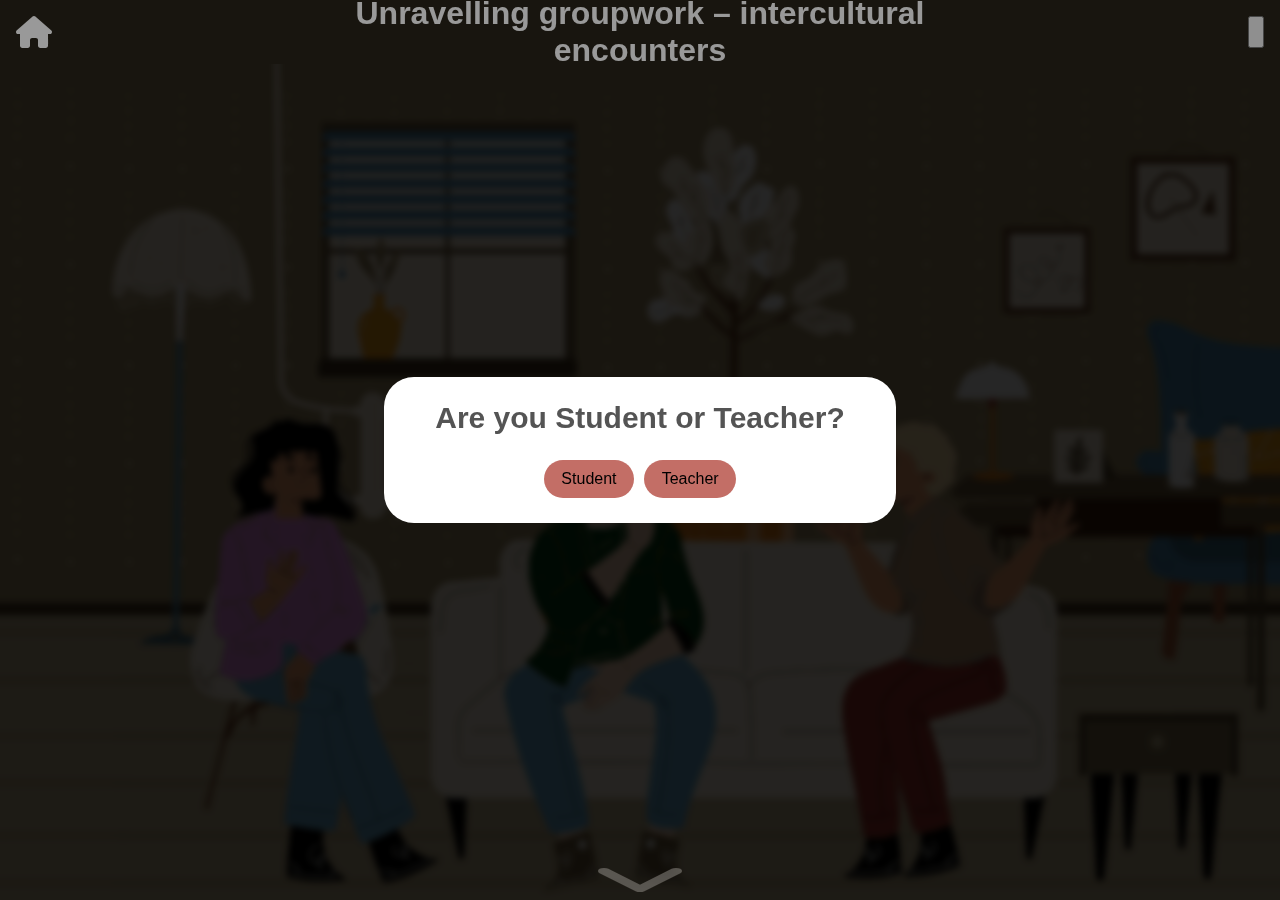
<file: scenario2.html>
<!doctype html>

<html lang="en">
<head>
    <meta charset="utf-8">
    <meta name="viewport" content="width=device-width, initial-scale=1">

    <title>Unravelling groupwork – intercultural encounters</title>

    <!-- font -->
    <link href="https://fonts.googleapis.com/css2?family=Alegreya:wght@400;700&display=swap" rel="stylesheet">
    <!--favicon-->
    <link rel="apple-touch-icon" sizes="180x180" href="favicon/apple-touch-icon.png">
    <link rel="icon" type="image/png" sizes="32x32" href="favicon/favicon-32x32.png">
    <link rel="icon" type="image/png" sizes="16x16" href="favicon/favicon-16x16.png">
    <link rel="manifest" href="favicon/site.webmanifest">

    <!-- fontawesome -->
    <link href="libraries/fontawesome/css/fontawesome.min.css" rel="stylesheet">
    <link href="libraries/fontawesome/css/solid.min.css" rel="stylesheet">
    <!-- custom styles -->
    <link rel="stylesheet" href="style.css">
</head>

<body>
    <header>
        <nav id="navbar2" class="navbar">
            <a href="/" class="homeLink"><i class="fa-solid fa-house"></i></a>
            <h1 class="title">Unravelling groupwork – intercultural encounters</h1>
            <div class="settings">
                <button id="popups" onclick="togglePopups()"></button>
            </div>
        </nav>
    </header>
    <i class="fa-solid fa-chevron-down" id="arrowDown" onclick="scrollDown()"></i>
    <div class="backgroundImage backgroundImage2"></div>
    <main id="scenarioMain">

        <div class="block characters">
            <div class="char">
                <img src="img/LiMei.png" class="charImg" alt="Li-Mei image">
                <p class="charName">Li-Mei - Student</p>
            </div>
            <div class="char">
                <img src="img/Kacper.png" class="charImg" alt="Kacper image">
                <p class="charName">Kacper - Student</p>
            </div>
            <div class="char">
                <img src="img/Sara.png" class="charImg" alt="Sara image">
                <p class="charName">Sara - Student</p>
            </div>
        </div>
        <div class="block setting">
            <div class="backgroundTxt"><h4>Setting</h4><p>University common space over lunchtime, the space is crowded and many students like to eat their lunch here rather than the university canteen, which is quite expensive.</p></div>
        </div>
        <div class="block storyline">
            <div class="backgroundTxt"><h4>Storyline</h4><p>A group of students are gathered together trying to get started on their grouptask. From the dialogue, it is clear the students trust each other and share their experiences as well as some of their frustrations with how their voices are heard by staff.</p></div>
        </div>

        <div class="block limei">
            <div class="char">
                <img src="img/LiMei.png" class="charImg" alt="Li-Mei image">
                <p class="charName">Li-Mei</p>
            </div>
            <div class="charTxt"><p><span style="font-style: italic;">Finishes chewing sandwich and begins to fold up the card packaging.</span><br>Have either of you heard from Callum, if he’s coming in or not?</p></div>
        </div>

        <div class="block kacper blockRight">
            <div class="char">
                <img src="img/Kacper.png" class="charImg charImgRight" alt="Kacper image">
                <p class="charName">Kacper</p>
            </div>
            <div class="charTxt"><p><span style="font-style: italic;">Pauses eating his fruit tub.</span><br>He’s not been online on Discord since yesterday, think the only thing he’s put in the groupchat was when he reacted to your message earlier.</p></div>
        </div>

        <div class="block sara blockRight">
            <div class="char">
                <img src="img/Sara.png" class="charImg charImgRight" alt="Sara image">
                <p class="charName">Sara</p>
            </div>
            <div class="charTxt"><p><span style="font-style: italic;">Snapping the clips on her now-empty Tupperware closed.</span><br>No, I’ve not heard from him either. I’d like to hope he’ll show, but I suspect he’s too mortified after what he said to you the other week. Still can’t believe he’s got away with that.</p></div>
        </div>

        <div class="block limei">
            <div class="char">
                <img src="img/LiMei.png" class="charImg" alt="Li-Mei image">
                <p class="charName">Li-Mei</p>
            </div>
            <div class="charTxt"><p><span style="font-style: italic;">Grimacing.</span><br>Of course, if he makes it in at all… racist p£$%k</p></div>
        </div>

        <div class="block limei">
            <div class="char">
                <img src="img/LiMei.png" class="charImg" alt="Li-Mei image">
                <p class="charName">Li-Mei</p>
            </div>
            <div class="charTxt"><p>Well, him aside, what were you going to say earlier Sara? About the how we could interpret the assignment instructions?</p></div>
        </div>

        <div class="block limei popup1">
            <div class="char">
                <img src="img/LiMei.png" class="charImg" alt="Li-Mei image">
                <p class="charName">Li-Mei</p>
            </div>
            <div class="charTxt"><p>Because I’m still confused about some parts, I wanted to hear what you were going to say about it.</p></div>
        </div>

        <div class="block sara blockRight">
            <div class="char">
                <img src="img/Sara.png" class="charImg charImgRight" alt="Sara image">
                <p class="charName">Sara</p>
            </div>
            <div class="charTxt"><p>About the assignment instructions?</div>
        </div>

        <div class="block limei">
            <div class="char">
                <img src="img/LiMei.png" class="charImg" alt="Li-Mei image">
                <p class="charName">Li-Mei</p>
            </div>
            <div class="charTxt"><p>Yeah, you mentioned something like you’d had a similar issue before, at your work?</p></div>
        </div>

        <div class="block sara blockRight">
            <div class="char">
                <img src="img/Sara.png" class="charImg charImgRight" alt="Sara image">
                <p class="charName">Sara</p>
            </div>
            <div class="charTxt"><p>Oh yes, that.</div>
        </div>

        <div class="block sara blockRight">
            <div class="char">
                <img src="img/Sara.png" class="charImg charImgRight" alt="Sara image">
                <p class="charName">Sara</p>
            </div>
            <div class="charTxt"><p>I mean, it’s only slightly related, but essentially we were given a team project with some rather, hmmm, vague? Yes, vague outlines of what the bosses expected of us.</div>
        </div>

        <div class="block sara blockRight">
            <div class="char">
                <img src="img/Sara.png" class="charImg charImgRight" alt="Sara image">
                <p class="charName">Sara</p>
            </div>
            <div class="charTxt"><p>We were given a project that could’ve easily been interpreted 5 or more different ways, and the higher ups didn’t respond well when we asked for clarification.</div>
        </div>

        <div class="block sara blockRight">
            <div class="char">
                <img src="img/Sara.png" class="charImg charImgRight" alt="Sara image">
                <p class="charName">Sara</p>
            </div>
            <div class="charTxt"><p>It was almost like they thought the team was incompetent and wasting time because we had to ask questions instead of just getting on with it.</div>
        </div>

        <div class="block kacper blockRight">
            <div class="char">
                <img src="img/Kacper.png" class="charImg charImgRight" alt="Kacper image">
                <p class="charName">Kacper</p>
            </div>
            <div class="charTxt"><p>Oh god, I hate when that happens, it’s like I wouldn’t bother asking if I didn’t think it was important right?</p></div>
        </div>

        <div class="block sara blockRight">
            <div class="char">
                <img src="img/Sara.png" class="charImg charImgRight" alt="Sara image">
                <p class="charName">Sara</p>
            </div>
            <div class="charTxt"><p><span style="font-style: italic;">Nods in agreement.</span><br>Of course, that’s what we were talking about as well when it happened.</div>
        </div>

        <div class="block limei">
            <div class="char">
                <img src="img/LiMei.png" class="charImg" alt="Li-Mei image">
                <p class="charName">Li-Mei</p>
            </div>
            <div class="charTxt"><p>So, what did you do in the end? Did it at least turn out okay?</p></div>
        </div>

        <div class="block sara blockRight">
            <div class="char">
                <img src="img/Sara.png" class="charImg charImgRight" alt="Sara image">
                <p class="charName">Sara</p>
            </div>
            <div class="charTxt"><p>Not really, unfortunately. It turned out as we’d anticipated – higher ups didn’t like what we turned in, even though we had tried to ask them to prevent it, blame got pushed onto the team leader, team leader split the blame between all of us… things didn’t improve after that.</div>
        </div>

        <div class="block sara blockRight">
            <div class="char">
                <img src="img/Sara.png" class="charImg charImgRight" alt="Sara image">
                <p class="charName">Sara</p>
            </div>
            <div class="charTxt"><p>Actually, now I think about it, everyone from that debacle actually left the company separately within maybe half a year or a year after that.</div>
        </div>

        <div class="block kacper blockRight">
            <div class="char">
                <img src="img/Kacper.png" class="charImg charImgRight" alt="Kacper image">
                <p class="charName">Kacper</p>
            </div>
            <div class="charTxt"><p>Oh shit. That really sucks. I’m sorry it turned out that way.</p></div>
        </div>

        <div class="block limei">
            <div class="char">
                <img src="img/LiMei.png" class="charImg" alt="Li-Mei image">
                <p class="charName">Li-Mei</p>
            </div>
            <div class="charTxt"><p>Yeah, that sounds really awkward. Were you and the team alright afterwards?</p></div>
        </div>

        <div class="block sara blockRight">
            <div class="char">
                <img src="img/Sara.png" class="charImg charImgRight" alt="Sara image">
                <p class="charName">Sara</p>
            </div>
            <div class="charTxt"><p>Oh yes, we all managed to patch ourselves up and get out on decent terms with each other.</div>
        </div>

        <div class="block sara blockRight">
            <div class="char">
                <img src="img/Sara.png" class="charImg charImgRight" alt="Sara image">
                <p class="charName">Sara</p>
            </div>
            <div class="charTxt"><p>It was certainly an eye-opener about how certain people in authority respond to questions they don’t see any worth in.</div>
        </div>

        <div class="block sara blockRight popup2">
            <div class="char">
                <img src="img/Sara.png" class="charImg charImgRight" alt="Sara image">
                <p class="charName">Sara</p>
            </div>
            <div class="charTxt"><p><span style="font-style: italic;">Checks her phone for the time, then places it back on the table.</span><br>Anyway, I think that’s a bit more dramatic than what we’ve got here.</div>
        </div>

        <div class="block sara blockRight">
            <div class="char">
                <img src="img/Sara.png" class="charImg charImgRight" alt="Sara image">
                <p class="charName">Sara</p>
            </div>
            <div class="charTxt"><p>Did you ask John or Claire any of our points from our last chat at the end of yesterday’s classes, Li-Mei?</div>
        </div>

        <div class="block limei">
            <div class="char">
                <img src="img/LiMei.png" class="charImg" alt="Li-Mei image">
                <p class="charName">Li-Mei</p>
            </div>
            <div class="charTxt"><p><span style="font-style: italic;">Uncomfortable smile.</span><br>Oh, uhm, not really…</p></div>
        </div>

        <div class="block limei">
            <div class="char">
                <img src="img/LiMei.png" class="charImg" alt="Li-Mei image">
                <p class="charName">Li-Mei</p>
            </div>
            <div class="charTxt"><p>I mean, I asked about some pointers for learning outcomes 3 and 4 from Claire, which was a little helpful, but I got a bit mentally tied up about all the things they didn’t mention in the class session so I got a bit stuck before I could figure out how to ask more.</p></div>
        </div>

        <div class="block kacper blockRight">
            <div class="char">
                <img src="img/Kacper.png" class="charImg charImgRight" alt="Kacper image">
                <p class="charName">Kacper</p>
            </div>
            <div class="charTxt"><p>Oh yeah, about all the completely missing context for the history of the language in both the east and the west right?</p></div>
        </div>

        <div class="block kacper blockRight">
            <div class="char">
                <img src="img/Kacper.png" class="charImg charImgRight" alt="Kacper image">
                <p class="charName">Kacper</p>
            </div>
            <div class="charTxt"><p>God that was so annoying but I didn’t wanna be the one to argue about it all over again, I had enough of that back in first year and all it got me was lecture about students “bEiNg dIsRuPtIvE”. Worse than high school.</p></div>
        </div>

        <div class="block limei">
            <div class="char">
                <img src="img/LiMei.png" class="charImg" alt="Li-Mei image">
                <p class="charName">Li-Mei</p>
            </div>
            <div class="charTxt"><p><span style="font-style: italic;">Laughs.</span><br>Oh gosh yeah, I remember that. Dr Martins was so pissed off at you because you were right but he wasn’t allowed to actually say that because it went completely against what he wanted to be teaching.</p></div>
        </div>

        <div class="block limei">
            <div class="char">
                <img src="img/LiMei.png" class="charImg" alt="Li-Mei image">
                <p class="charName">Li-Mei</p>
            </div>
            <div class="charTxt"><p>Oh that’s happened to me loads, like when the teacher gave me the cold shoulder for that rant about racism?<br><span style="font-style: italic;">Laughs again.</span><br>Good times.</p></div>
        </div>

        <div class="block kacper blockRight">
            <div class="char">
                <img src="img/Kacper.png" class="charImg charImgRight" alt="Kacper image">
                <p class="charName">Kacper</p>
            </div>
            <div class="charTxt"><p>No, that was too funny.</p></div>
        </div>

        <div class="block sara blockRight">
            <div class="char">
                <img src="img/Sara.png" class="charImg charImgRight" alt="Sara image">
                <p class="charName">Sara</p>
            </div>
            <div class="charTxt"><p><span style="font-style: italic;">Looking puzzled but amused.</span><br>Did this happen a lot then? When teachers would get mad at you for making a point in classes?</div>
        </div>

        <div class="block limei">
            <div class="char">
                <img src="img/LiMei.png" class="charImg" alt="Li-Mei image">
                <p class="charName">Li-Mei</p>
            </div>
            <div class="charTxt"><p>Oh yeah, I mean it would make more sense if we were the disruptive type of students who shouted out and that type of thing, but we were actually fairly good about it when it happened.</p></div>
        </div>

        <div class="block kacper blockRight">
            <div class="char">
                <img src="img/Kacper.png" class="charImg charImgRight" alt="Kacper image">
                <p class="charName">Kacper</p>
            </div>
            <div class="charTxt"><p>Yeah, like we would be actually doing the classwork and assignments and whatever properly but then there’d be something that we thought was worth talking about - us and the rest of friendgroup, not just us two - so we’d bring it up -</p></div>
        </div>

        <div class="block limei popup3">
            <div class="char">
                <img src="img/LiMei.png" class="charImg" alt="Li-Mei image">
                <p class="charName">Li-Mei</p>
            </div>
            <div class="charTxt"><p>- and they’d get really weird about it right? Some of them just completely brushed us off but others got really mad… which is really weird looking back now.</p></div>
        </div>

        <div class="block limei">
            <div class="char">
                <img src="img/LiMei.png" class="charImg" alt="Li-Mei image">
                <p class="charName">Li-Mei</p>
            </div>
            <div class="charTxt"><p>Like, why were they arguing with a bunch of students? We were clearly actually engaged in the learning if we were talking about that kind of stuff.</p></div>
        </div>

        <div class="block kacper blockRight">
            <div class="char">
                <img src="img/Kacper.png" class="charImg charImgRight" alt="Kacper image">
                <p class="charName">Kacper</p>
            </div>
            <div class="charTxt"><p><span style="font-style: italic;">Soft mocking laugh.</span><br>And suddenly they wonder why half of us don’t come to class, or generally hate talking to staff at any stage.</p></div>
        </div>

        <div class="block limei">
            <div class="char">
                <img src="img/LiMei.png" class="charImg" alt="Li-Mei image">
                <p class="charName">Li-Mei</p>
            </div>
            <div class="charTxt"><p>So yeah, that’s probably why I didn’t properly ask either of them our points yesterday.</p></div>
        </div>

        <div class="block limei">
            <div class="char">
                <img src="img/LiMei.png" class="charImg" alt="Li-Mei image">
                <p class="charName">Li-Mei</p>
            </div>
            <div class="charTxt"><p>Sorry about that Sara, I know you wanted to hear what they’d say about our questions for outcome 5 as well.</p></div>
        </div>

        <div class="block sara blockRight">
            <div class="char">
                <img src="img/Sara.png" class="charImg charImgRight" alt="Sara image">
                <p class="charName">Sara</p>
            </div>
            <div class="charTxt"><p>Oh no no, don’t worry dear. I can only imagine how difficult it must be when it comes to this sort of thing – of course I don’t have the personal ties to the topics we’re learning about the same way you two do, but it must be hard, and I’ve been around these spaces for longer than you two.</div>
        </div>

        <div class="block limei popup4">
            <div class="char">
                <img src="img/LiMei.png" class="charImg" alt="Li-Mei image">
                <p class="charName">Li-Mei</p>
            </div>
            <div class="charTxt"><p>...thanks for that, seriously. It’s so annoying when we end up ranting about this stuff and older people jump on us for “disrespect” or whatever, when the whole point is that we want to be respectful but we can’t when there’s all this… wrong info going about.</p></div>
        </div>

        <div class="block sara blockRight">
            <div class="char">
                <img src="img/Sara.png" class="charImg charImgRight" alt="Sara image">
                <p class="charName">Sara</p>
            </div>
            <div class="charTxt"><p><span style="font-style: italic;">Gentle laugh.</span><br>Hey, are you calling me old?</div>
        </div>

        <div class="block limei">
            <div class="char">
                <img src="img/LiMei.png" class="charImg" alt="Li-Mei image">
                <p class="charName">Li-Mei</p>
            </div>
            <div class="charTxt"><p><span style="font-style: italic;">Smiling jokingly.</span><br>You know what I mean!</p></div>
        </div>

        <div class="block sara blockRight">
            <div class="char">
                <img src="img/Sara.png" class="charImg charImgRight" alt="Sara image">
                <p class="charName">Sara</p>
            </div>
            <div class="charTxt"><p>Of course, only joking.</div>
        </div>

        <div class="block kacper blockRight">
            <div class="char">
                <img src="img/Kacper.png" class="charImg charImgRight" alt="Kacper image">
                <p class="charName">Kacper</p>
            </div>
            <div class="charTxt"><p>Yeah, what she said, it gets really bad when we’re discussing stuff about Europe or whatever and I have to hold myself back from jumping in with all the other stuff that I know from lived experience because there’s never any space for it.</p></div>
        </div>

        <div class="block kacper blockRight">
            <div class="char">
                <img src="img/Kacper.png" class="charImg charImgRight" alt="Kacper image">
                <p class="charName">Kacper</p>
            </div>
            <div class="charTxt"><p>Like, even when it’s done correctly, quote unquote, it’s still like we’re running through a checklist and there’s never time to actually interact with the learning to add in the extra bits that we could talk about.</p></div>
        </div>

        <div class="block limei">
            <div class="char">
                <img src="img/LiMei.png" class="charImg" alt="Li-Mei image">
                <p class="charName">Li-Mei</p>
            </div>
            <div class="charTxt"><p>Mhm! It’s not like we can just up and ask them to change the pacing or content of the classes either because I bet we’ll just get the same response as we always have done.</p></div>
        </div>

        <div class="block sara blockRight">
            <div class="char">
                <img src="img/Sara.png" class="charImg charImgRight" alt="Sara image">
                <p class="charName">Sara</p>
            </div>
            <div class="charTxt"><p>Oh? What happened when you tried before? I’m very curious, surely it must’ve been heard somewhere if you complained?</div>
        </div>

        <div class="block limei">
            <div class="char">
                <img src="img/LiMei.png" class="charImg" alt="Li-Mei image">
                <p class="charName">Li-Mei</p>
            </div>
            <div class="charTxt"><p><span style="font-style: italic;">Grim chuckle.</span><br>You’d hope that, but nope. We just various replies of “We value your feedback but please understand it’s hard to change an established curriculum.” Or “Your experiences are valid and we’re listening but they’re too unique to be discussed.”</p></div>
        </div>

        <div class="block limei">
            <div class="char">
                <img src="img/LiMei.png" class="charImg" alt="Li-Mei image">
                <p class="charName">Li-Mei</p>
            </div>
            <div class="charTxt"><p>Load of bs if you ask me, younger me was so pissed off and just lost all the fire after that.</p></div>
        </div>

        <div class="block kacper blockRight popup5">
            <div class="char">
                <img src="img/Kacper.png" class="charImg charImgRight" alt="Kacper image">
                <p class="charName">Kacper</p>
            </div>
            <div class="charTxt"><p>Yep, that’s how it went down.</p></div>
        </div>

        <div class="block endBlock">
        </div>
        <div class="block endBlock">
            <div id="scenarios">
                <div class="scenario">
                    <a href="scenario1.html">
                        <img class="scenarioImg" src="img/LectureHall.png" alt="Lecture hall image">
                        <p class="scenarioTitle">View from the Lecture theatre</p>
                    </a>
                </div>
                <div class="scenario">
                    <a href="scenario3.html">
                        <img class="scenarioImg" src="img/StaffRoom.png" alt="University staffroom image">
                        <p class="scenarioTitle">View from the staffroom – intercultural encounters</p>
                    </a>
                </div>
            </div>
        </div>

  </main>
<!-- sweet alerts for popups -->
<script src="libraries/sweetalert/sweetalert.min.js"></script>
<!--custom scripts-->
<script src="script.js"></script>
</body>
</html>
</file>
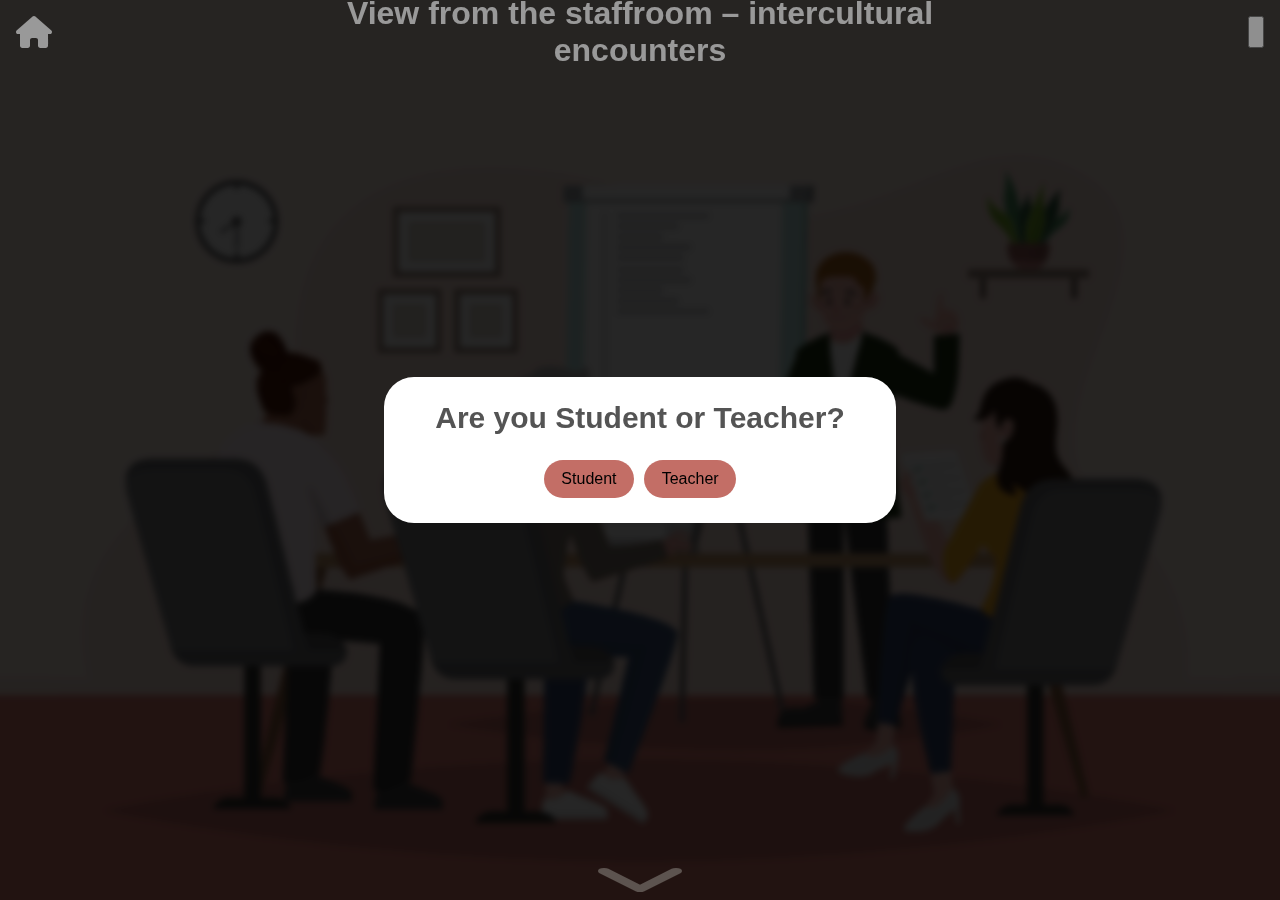
<file: scenario3.html>
<!doctype html>

<html lang="en">
<head>
    <meta charset="utf-8">
    <meta name="viewport" content="width=device-width, initial-scale=1">

    <title>View from the staffroom – intercultural encounters</title>

    <!-- font -->
    <link href="https://fonts.googleapis.com/css2?family=Alegreya:wght@400;700&display=swap" rel="stylesheet">
    <!--favicon-->
    <link rel="apple-touch-icon" sizes="180x180" href="favicon/apple-touch-icon.png">
    <link rel="icon" type="image/png" sizes="32x32" href="favicon/favicon-32x32.png">
    <link rel="icon" type="image/png" sizes="16x16" href="favicon/favicon-16x16.png">
    <link rel="manifest" href="favicon/site.webmanifest">

    <!-- fontawesome -->
    <link href="libraries/fontawesome/css/fontawesome.min.css" rel="stylesheet">
    <link href="libraries/fontawesome/css/solid.min.css" rel="stylesheet">
    <!-- custom styles -->
    <link rel="stylesheet" href="style.css">
</head>

<body>
    <header>
        <nav id="navbar3" class="navbar">
            <a href="/" class="homeLink"><i class="fa-solid fa-house"></i></a>
            <h1 class="title">View from the staffroom – intercultural encounters</h1>
            <div class="settings">
                <button id="popups" onclick="togglePopups()"></button>
            </div>
        </nav>
    </header>
    <i class="fa-solid fa-chevron-down" id="arrowDown" onclick="scrollDown()"></i>
    <div class="backgroundImage backgroundImage3"></div>
    <main id="scenarioMain">

        <div class="block characters">
            <div class="char">
                <img src="img/Pearson.png" class="charImg" alt="Dr Aaron Pearson image">
                <p class="charName">Dr Aaron Pearson</p>
            </div>
            <div class="char">
                <img src="img/Hana.png" class="charImg" alt="Dr Hana Lane image">
                <p class="charName">Dr Hana Lane</p>
            </div>
            <div class="char">
                <img src="img/Mary.png" class="charImg" alt="Prof Mary Cooke image">
                <p class="charName">Prof Mary Cooke</p>
            </div>
            <div class="char">
                <img src="img/Luke.png" class="charImg" alt="Dr Luke Simpson image">
                <p class="charName">Dr Luke Simpson</p>
            </div>
        </div>
        <div class="block setting">
            <div class="backgroundTxt"><h4>Setting</h4><p>Meeting room on university campus, doors are closed and the screen has been switched off. There are a lot of empty spaces around the table. Most of the staff look tired and harassed at mid-point in the semester, always an exhausting time.</p></div>
        </div>
        <div class="block storyline">
            <div class="backgroundTxt"><h4>Storyline</h4><p>A group of staff have just come out of a staff-student feedback session, formal meeting which take place once a semester. They are now having an informal discussion exploring some of their feelings and frustrations about the students and the changing nature of higher education more broadly.</p></div>
        </div>

        <div class="block pearson">
            <div class="char">
                <img src="img/Pearson.png" class="charImg" alt="Dr Aaron Pearson image">
                <p class="charName">Dr Aaron Pearson</p>
            </div>
            <div class="charTxt"><p>...Yeah, I know that meeting felt a bit useless because all they were talking about was the fact that class was cancelled at the last minute, and then all that chat about the parking and the cost of getting here, but honestly that really riled me. </p></div>
        </div>

        <div class="block pearson">
            <div class="char">
                <img src="img/Pearson.png" class="charImg" alt="Dr Aaron Pearson image">
                <p class="charName">Dr Aaron Pearson</p>
            </div>
            <div class="charTxt"><p>I mean come on. These people are adults. I’m not the only one thinking that they chose to come to university, so they should start behaving like they actually want to be here - right?</p></div>
        </div>

        <div class="block hana blockRight">
            <div class="char">
                <img src="img/Hana.png" class="charImg charImgRight" alt="Dr Hana Lane image">
                <p class="charName">Dr Hana Lane</p>
            </div>
            <div class="charTxt"><p>I mean of course, I don’t think that’s an unpopular opinion-</p></div>
        </div>

        <div class="block pearson popup1">
            <div class="char">
                <img src="img/Pearson.png" class="charImg" alt="Dr Aaron Pearson image">
                <p class="charName">Dr Aaron Pearson</p>
            </div>
            <div class="charTxt"><p>Thank you! They know they’re here to learn, but apparently being irked by this behaviour is radical to some people...</p></div>
        </div>

        <div class="block pearson">
            <div class="char">
                <img src="img/Pearson.png" class="charImg" alt="Dr Aaron Pearson image">
                <p class="charName">Dr Aaron Pearson</p>
            </div>
            <div class="charTxt"><p>And year after year it just gets worse - did you know I had this complaint last week from a student who told me that she felt “disrespected” as I had asked her to give us an example of what it’s like in China?</p></div>
        </div>

        <div class="block mary">
            <div class="char">
                <img src="img/Mary.png" class="charImg" alt="Prof Mary Cooke image">
                <p class="charName">Prof Mary Cooke </p>
            </div>
            <div class="charTxt"><p><span style="font-style: italic;">Uncomfortably looking around.</span><br>...I’m sure there must’ve been a reason for that, though, surely?</p></div>
        </div>

        <div class="block pearson">
            <div class="char">
                <img src="img/Pearson.png" class="charImg" alt="Dr Aaron Pearson image">
                <p class="charName">Dr Aaron Pearson</p>
            </div>
            <div class="charTxt"><p>I mean, it turned out this student was not from China, but she was actually Scottish but her parents are from South Korea. She seemed pretty ticked off so I’m just hoping I don’t get an actual formal complaint about it.</p></div>
        </div>

        <div class="block pearson">
            <div class="char">
                <img src="img/Pearson.png" class="charImg" alt="Dr Aaron Pearson image">
                <p class="charName">Dr Aaron Pearson</p>
            </div>
            <div class="charTxt"><p>But see, that’s what they told us to do in that daft staff development workshop the other week, suggesting we invite global perspectives and such into our classroom. Use our international students as resources and the like.</p></div>
        </div>

        <div class="block pearson">
            <div class="char">
                <img src="img/Pearson.png" class="charImg" alt="Dr Aaron Pearson image">
                <p class="charName">Dr Aaron Pearson</p>
            </div>
            <div class="charTxt"><p>But apparently there’s just no pleasing some people I guess.</p></div>
        </div>

        <div class="block blockRight hana">
            <div class="char">
                <img src="img/Hana.png" class="charImg charImgRight" alt="Dr Hana Lane image">
                <p class="charName">Dr Hana Lane</p>
            </div>
            <div class="charTxt"><p>Aaron, please don’t think I’m looking to argue with you about this, but I do have to say as someone who’s most definitely been on the other side of that before – my mother is Japanese and is frequently mistaken as being Chinese – I think there’s quite a lot going on there that shouldn’t just be written off as nitpicking students.</p></div>
        </div>

        <div class="block pearson">
            <div class="char">
                <img src="img/Pearson.png" class="charImg" alt="Dr Aaron Pearson image">
                <p class="charName">Dr Aaron Pearson</p>
            </div>
            <div class="charTxt"><p><span style="font-style: italic;">Grumbling.</span><br>Oh great, here we go...</p></div>
        </div>

        <div class="block hana blockRight">
            <div class="char">
                <img src="img/Hana.png" class="charImg charImgRight" alt="Dr Hana Lane image">
                <p class="charName">Dr Hana Lane</p>
            </div>
            <div class="charTxt"><p>No, seriously, Aaron.</p></div>
        </div>

        <div class="block hana blockRight popup2">
            <div class="char">
                <img src="img/Hana.png" class="charImg charImgRight" alt="Dr Hana Lane image">
                <p class="charName">Dr Hana Lane</p>
            </div>
            <div class="charTxt"><p>Again, I’m not looking to argue with you here, but from what you’ve told us, the entire incident comes across at best as rather unprofessional and at worst very offensive.</p></div>
        </div>

        <div class="block hana blockRight">
            <div class="char">
                <img src="img/Hana.png" class="charImg charImgRight" alt="Dr Hana Lane image">
                <p class="charName">Dr Hana Lane</p>
            </div>
            <div class="charTxt"><p>Saying this as a friend and as a colleague, what I’ve learned is that it’s all too easy to accidentally offend students these days, and it’s all too hard to figure out what’s genuinely an issue and what’s just particular people looking to feel victimized.</p></div>
        </div>

        <div class="block pearson">
            <div class="char">
                <img src="img/Pearson.png" class="charImg" alt="Dr Aaron Pearson image">
                <p class="charName">Dr Aaron Pearson</p>
            </div>
            <div class="charTxt"><p>Oh look, something we agree on at least!</p></div>
        </div>

        <div class="block hana blockRight">
            <div class="char">
                <img src="img/Hana.png" class="charImg charImgRight" alt="Dr Hana Lane image">
                <p class="charName">Dr Hana Lane</p>
            </div>
            <div class="charTxt"><p><span style="font-style: italic;">Sharp look.</span><br>Don’t mistake me as approving how you’re talking about it though...</p></div>
        </div>

        <div class="block hana blockRight">
            <div class="char">
                <img src="img/Hana.png" class="charImg charImgRight" alt="Dr Hana Lane image">
                <p class="charName">Dr Hana Lane</p>
            </div>
            <div class="charTxt"><p>I just think new best practice is to go in, remain safely distanced, deliver your content and get out.</p></div>
        </div>

        <div class="block hana blockRight">
            <div class="char">
                <img src="img/Hana.png" class="charImg charImgRight" alt="Dr Hana Lane image">
                <p class="charName">Dr Hana Lane</p>
            </div>
            <div class="charTxt"><p>In fact I actually got pulled up by a student the other week for addressing the class as “guys”, and then another student jokingly-</p></div>
        </div>

        <div class="block hana blockRight">
            <div class="char">
                <img src="img/Hana.png" class="charImg charImgRight" alt="Dr Hana Lane image">
                <p class="charName">Dr Hana Lane</p>
            </div>
            <div class="charTxt"><p>Or at least, I think it was jokingly...</p></div>
        </div>

        <div class="block hana blockRight">
            <div class="char">
                <img src="img/Hana.png" class="charImg charImgRight" alt="Dr Hana Lane image">
                <p class="charName">Dr Hana Lane</p>
            </div>
            <div class="charTxt"><p>Anyways, another student then accused me of being “ableist”.</p></div>
        </div>

        <div class="block hana blockRight">
            <div class="char">
                <img src="img/Hana.png" class="charImg charImgRight" alt="Dr Hana Lane image">
                <p class="charName">Dr Hana Lane</p>
            </div>
            <div class="charTxt"><p>I don’t even know what that means in that context-</p></div>
        </div>

        <div class="block pearson">
            <div class="char">
                <img src="img/Pearson.png" class="charImg" alt="Dr Aaron Pearson image">
                <p class="charName">Dr Aaron Pearson</p>
            </div>
            <div class="charTxt"><p>-Precisely my point!</p></div>
        </div>

        <div class="block hana blockRight popup3">
            <div class="char">
                <img src="img/Hana.png" class="charImg charImgRight" alt="Dr Hana Lane image">
                <p class="charName">Dr Hana Lane</p>
            </div>
            <div class="charTxt"><p>How are we supposed to know which way to turn when every definition changes every other day?!</p></div>
        </div>

        <div class="block mary">
            <div class="char">
                <img src="img/Mary.png" class="charImg" alt="Prof Mary Cooke image">
                <p class="charName">Prof Mary Cooke </p>
            </div>
            <div class="charTxt"><p>Oh come on, you two.</p></div>
        </div>

        <div class="block mary">
            <div class="char">
                <img src="img/Mary.png" class="charImg" alt="Prof Mary Cooke image">
                <p class="charName">Prof Mary Cooke </p>
            </div>
            <div class="charTxt"><p>I hear what you’re both saying but recently, I accompanied a group of international students to that new exhibition at the Museum.</p></div>
        </div>

        <div class="block mary">
            <div class="char">
                <img src="img/Mary.png" class="charImg" alt="Prof Mary Cooke image">
                <p class="charName">Prof Mary Cooke </p>
            </div>
            <div class="charTxt"><p>And even though it made me feel somewhat uncomfortable to realize, I have to say, some of their observations have made me feel a little, hmm, I don’t know... outdated?</p></div>
        </div>

        <div class="block pearson">
            <div class="char">
                <img src="img/Pearson.png" class="charImg" alt="Dr Aaron Pearson image">
                <p class="charName">Dr Aaron Pearson</p>
            </div>
            <div class="charTxt"><p>I fail to see how that relates to what we’re talking about though-</p></div>
        </div>

        <div class="block hana blockRight">
            <div class="char">
                <img src="img/Hana.png" class="charImg charImgRight" alt="Dr Hana Lane image">
                <p class="charName">Dr Hana Lane</p>
            </div>
            <div class="charTxt"><p><span style="font-style: italic;">Cutting him off.</span><br>-but what do you mean by that? That’s at least some conductive insight I feel.</p></div>
        </div>

        <div class="block mary">
            <div class="char">
                <img src="img/Mary.png" class="charImg" alt="Prof Mary Cooke image">
                <p class="charName">Prof Mary Cooke </p>
            </div>
            <div class="charTxt"><p>They were talking about the way the exhibits portrayed British history, and about how their history of the same event in India had been taught very differently.</p></div>
        </div>

        <div class="block mary popup4">
            <div class="char">
                <img src="img/Mary.png" class="charImg" alt="Prof Mary Cooke image">
                <p class="charName">Prof Mary Cooke </p>
            </div>
            <div class="charTxt"><p>It made me think that the way our culture and our country represent our history is often romanticised, and even idealised.</p></div>
        </div>

        <div class="block mary">
            <div class="char">
                <img src="img/Mary.png" class="charImg" alt="Prof Mary Cooke image">
                <p class="charName">Prof Mary Cooke </p>
            </div>
            <div class="charTxt"><p>In fact, do you know I learned that the reason we throw our caps in the air at graduation comes from mens’ outrage at women being allowed to attend university?</p></div>
        </div>

        <div class="block mary">
            <div class="char">
                <img src="img/Mary.png" class="charImg" alt="Prof Mary Cooke image">
                <p class="charName">Prof Mary Cooke </p>
            </div>
            <div class="charTxt"><p>It’s because they actually threw their caps in the air in protest!</p></div>
        </div>

        <div class="block mary">
            <div class="char">
                <img src="img/Mary.png" class="charImg" alt="Prof Mary Cooke image">
                <p class="charName">Prof Mary Cooke </p>
            </div>
            <div class="charTxt"><p>It’s that sort of knowledge that I really should’ve known, being an academic, and yet here I am learning in moments like this from my students.</p></div>
        </div>

        <div class="block hana blockRight">
            <div class="char">
                <img src="img/Hana.png" class="charImg charImgRight" alt="Dr Hana Lane image">
                <p class="charName">Dr Hana Lane</p>
            </div>
            <div class="charTxt"><p>Wow, really? That’s such an interesting piece of information about something that everyone knows as a cornerstone of most students’ educational experiences, but I didn’t even know where it came from...</p></div>
        </div>

        <div class="block pearson">
            <div class="char">
                <img src="img/Pearson.png" class="charImg" alt="Dr Aaron Pearson image">
                <p class="charName">Dr Aaron Pearson</p>
            </div>
            <div class="charTxt"><p><span style="font-style: italic;">Begrudgingly.</span><br>Alright, I will readily say that is an intriguing fact worth discussing.</p></div>
        </div>

        <div class="block mary">
            <div class="char">
                <img src="img/Mary.png" class="charImg" alt="Prof Mary Cooke image">
                <p class="charName">Prof Mary Cooke </p>
            </div>
            <div class="charTxt"><p>It’s more than that though, isn’t it?</p></div>
        </div>

        <div class="block mary">
            <div class="char">
                <img src="img/Mary.png" class="charImg" alt="Prof Mary Cooke image">
                <p class="charName">Prof Mary Cooke </p>
            </div>
            <div class="charTxt"><p>Seeing our world through the lens of these students got me thinking… the world is changing, that’s for sure.</p></div>
        </div>

        <div class="block mary popup5">
            <div class="char">
                <img src="img/Mary.png" class="charImg" alt="Prof Mary Cooke image">
                <p class="charName">Prof Mary Cooke </p>
            </div>
            <div class="charTxt"><p>We spend so much of our time teaching what we’ve always taught – or at least I do – and maybe we’re missing something.</p></div>
        </div>

        <div class="block mary">
            <div class="char">
                <img src="img/Mary.png" class="charImg" alt="Prof Mary Cooke image">
                <p class="charName">Prof Mary Cooke </p>
            </div>
            <div class="charTxt"><p>So all in all, I will say good on you, Aaron, for trying to bring in another perspective. Shame it didn’t work this time but surely it won’t come to a formal complaint?</p></div>
        </div>

        <div class="block luke blockRight">
            <div class="char">
                <img src="img/Luke.png" class="charImg charImgRight" alt="Dr Luke Simpson image">
                <p class="charName">Dr Luke Simpson</p>
            </div>
            <div class="charTxt"><p><span style="font-style: italic;">Hurriedly.</span><br>Ha! Yet more student dissatisfaction!</p></div>
        </div>

        <div class="block hana blockRight">
            <div class="char">
                <img src="img/Hana.png" class="charImg charImgRight" alt="Dr Hana Lane image">
                <p class="charName">Dr Hana Lane</p>
            </div>
            <div class="charTxt"><p><span style="font-style: italic;">Uncomfortable laughter between the others.</span><br>Did you have an opinion to add here Luke?</p></div>
        </div>

        <div class="block luke blockRight">
            <div class="char">
                <img src="img/Luke.png" class="charImg charImgRight" alt="Dr Luke Simpson image">
                <p class="charName">Dr Luke Simpson</p>
            </div>
            <div class="charTxt"><p>I think I hear what you’re saying, Hana Lane. Things are indeed changing.</p></div>
        </div>

        <div class="block luke blockRight">
            <div class="char">
                <img src="img/Luke.png" class="charImg charImgRight" alt="Dr Luke Simpson image">
                <p class="charName">Dr Luke Simpson</p>
            </div>
            <div class="charTxt"><p>I even often feel very guilty when I look at those international students who must be going through a massive culture shift while still expected to keep up with the usual student workload.</p></div>
        </div>

        <div class="block hana blockRight">
            <div class="char">
                <img src="img/Hana.png" class="charImg charImgRight" alt="Dr Hana Lane image">
                <p class="charName">Dr Hana Lane</p>
            </div>
            <div class="charTxt"><p>Oh definitely, it’s easy to forget to be especially empathetic when it comes to minor things we take as a given simply because it’s our more familiar culture-</p></div>
        </div>

        <div class="block luke blockRight">
            <div class="char">
                <img src="img/Luke.png" class="charImg charImgRight" alt="Dr Luke Simpson image">
                <p class="charName">Dr Luke Simpson</p>
            </div>
            <div class="charTxt"><p>-Mhm! So, I had heard about this activity that a colleague of mine has done at the University of X and I thought I would try it.</p></div>
        </div>

        <div class="block luke blockRight">
            <div class="char">
                <img src="img/Luke.png" class="charImg charImgRight" alt="Dr Luke Simpson image">
                <p class="charName">Dr Luke Simpson</p>
            </div>
            <div class="charTxt"><p>They introduced it as a way of welcoming all the different voices into the classroom at the beginning, and to try and acknowledge the diversity of perspectives and experiences in the room.</p></div>
        </div>

        <div class="block luke blockRight">
            <div class="char">
                <img src="img/Luke.png" class="charImg charImgRight" alt="Dr Luke Simpson image">
                <p class="charName">Dr Luke Simpson</p>
            </div>
            <div class="charTxt"><p>That’s how they described it at least.</p></div>
        </div>

        <div class="block luke blockRight">
            <div class="char">
                <img src="img/Luke.png" class="charImg charImgRight" alt="Dr Luke Simpson image">
                <p class="charName">Dr Luke Simpson</p>
            </div>
            <div class="charTxt"><p>So, it was the first session of the module meeting and-</p></div>
        </div>

        <div class="block pearson">
            <div class="char">
                <img src="img/Pearson.png" class="charImg" alt="Dr Aaron Pearson image">
                <p class="charName">Dr Aaron Pearson</p>
            </div>
            <div class="charTxt"><p>Hang on, are you talking about potentially changing our approach?</p></div>
        </div>

        <div class="block pearson">
            <div class="char">
                <img src="img/Pearson.png" class="charImg" alt="Dr Aaron Pearson image">
                <p class="charName">Dr Aaron Pearson</p>
            </div>
            <div class="charTxt"><p>I have a massive grant bid deadline and while don’t get me wrong, I can see that clearly this sort of thing is worth talking about, I really don’t want to do that just now-</p></div>
        </div>

        <div class="block mary">
            <div class="char">
                <img src="img/Mary.png" class="charImg" alt="Prof Mary Cooke image">
                <p class="charName">Prof Mary Cooke </p>
            </div>
            <div class="charTxt"><p><span style="font-style: italic;">Placating but clearly frustrated.</span><br>But if not now, then when?</p></div>
        </div>

        <div class="block mary">
            <div class="char">
                <img src="img/Mary.png" class="charImg" alt="Prof Mary Cooke image">
                <p class="charName">Prof Mary Cooke </p>
            </div>
            <div class="charTxt"><p>There’s always going to be a project bid in the waiting line, or some initiative in the wings, or some significant faculty rearrangement going on.</p></div>
        </div>

        <div class="block mary">
            <div class="char">
                <img src="img/Mary.png" class="charImg" alt="Prof Mary Cooke image">
                <p class="charName">Prof Mary Cooke </p>
            </div>
            <div class="charTxt"><p>Isn’t this exactly why we’re in these situations in the first place?</p></div>
        </div>

        <div class="block hana blockRight">
            <div class="char">
                <img src="img/Hana.png" class="charImg charImgRight" alt="Dr Hana Lane image">
                <p class="charName">Dr Hana Lane</p>
            </div>
            <div class="charTxt"><p>Oh I agree, putting it like that really shows how we prioritise different aspects of development at our university compared to all the rest...</p></div>
        </div>

        <div class="block hana blockRight">
            <div class="char">
                <img src="img/Hana.png" class="charImg charImgRight" alt="Dr Hana Lane image">
                <p class="charName">Dr Hana Lane</p>
            </div>
            <div class="charTxt"><p>And now it just feels like having said this, have we really been listening to our student voices at all?</p></div>
        </div>

        <div class="block hana blockRight">
            <div class="char">
                <img src="img/Hana.png" class="charImg charImgRight" alt="Dr Hana Lane image">
                <p class="charName">Dr Hana Lane</p>
            </div>
            <div class="charTxt"><p>How much have we changed that we can claim credit for, and how much change hasn’t happened because of our own – unintended – internal priorities?</p></div>
        </div>

        <div class="block pearson">
            <div class="char">
                <img src="img/Pearson.png" class="charImg" alt="Dr Aaron Pearson image">
                <p class="charName">Dr Aaron Pearson</p>
            </div>
            <div class="charTxt"><p>Hey now, I know I probably am the most, ahem, uninformed, of everyone in our little circle at the moment, but that seems a little harsh, I think.</p></div>
        </div>

        <div class="block pearson">
            <div class="char">
                <img src="img/Pearson.png" class="charImg" alt="Dr Aaron Pearson image">
                <p class="charName">Dr Aaron Pearson</p>
            </div>
            <div class="charTxt"><p>We’ve 180’d half a dozen modules over the last few years, axed a number of others, and achieved a whole bunch of diversity statistics that the marketing department won’t stop crowing about.</p></div>
        </div>

        <div class="block pearson">
            <div class="char">
                <img src="img/Pearson.png" class="charImg" alt="Dr Aaron Pearson image">
                <p class="charName">Dr Aaron Pearson</p>
            </div>
            <div class="charTxt"><p><span style="font-style: italic;">Defensively.</span><br>I think it’s hardly fair to frame it that way when I, and all of you as my hard-working colleagues, have had to keep up with the changing world and present a seemingly impartial front while we teach as well.</p></div>
        </div>

        <div class="block mary">
            <div class="char">
                <img src="img/Mary.png" class="charImg" alt="Prof Mary Cooke image">
                <p class="charName">Prof Mary Cooke </p>
            </div>
            <div class="charTxt"><p>But isn’t that just it?</p></div>
        </div>

        <div class="block mary">
            <div class="char">
                <img src="img/Mary.png" class="charImg" alt="Prof Mary Cooke image">
                <p class="charName">Prof Mary Cooke </p>
            </div>
            <div class="charTxt"><p>Our colleagues and fellow academics across many institutions should be able to recognise the intent of our words without feeling, I don’t know… attacked?</p></div>
        </div>

        <div class="block mary">
            <div class="char">
                <img src="img/Mary.png" class="charImg" alt="Prof Mary Cooke image">
                <p class="charName">Prof Mary Cooke </p>
            </div>
            <div class="charTxt"><p>I should like to think you and I and everyone know what I meant, as well as what Hana intended.</p></div>
        </div>

        <div class="block pearson">
            <div class="char">
                <img src="img/Pearson.png" class="charImg" alt="Dr Aaron Pearson image">
                <p class="charName">Dr Aaron Pearson</p>
            </div>
            <div class="charTxt"><p>Well, I think I do, all I’m saying is that I don’t know how popular any of us would be if we were to start touting the horns of change when it could easily sound like the drums of war against academia as it stands – if you catch the gist of my metaphor.</p></div>
        </div>

        <div class="block hana blockRight">
            <div class="char">
                <img src="img/Hana.png" class="charImg charImgRight" alt="Dr Hana Lane image">
                <p class="charName">Dr Hana Lane</p>
            </div>
            <div class="charTxt"><p><span style="font-style: italic;">Quietly.</span><br>But it shouldn’t matter about how “unpopular” a stance is.</p></div>
        </div>

        <div class="block hana blockRight">
            <div class="char">
                <img src="img/Hana.png" class="charImg charImgRight" alt="Dr Hana Lane image">
                <p class="charName">Dr Hana Lane</p>
            </div>
            <div class="charTxt"><p>It should be about what’s best, and what’s right.</p></div>
        </div>

        <div class="block mary popup6">
            <div class="char">
                <img src="img/Mary.png" class="charImg" alt="Prof Mary Cooke image">
                <p class="charName">Prof Mary Cooke </p>
            </div>
            <div class="charTxt"><p><span style="font-style: italic;">Quietly.</span><br>As well as what’s needed, both for the academic world, and for the students...</p></div>
        </div>

        <div class="block endBlock">
        </div>
        <div class="block endBlock">
            <div id="scenarios">
                <div class="scenario">
                    <a href="scenario1.html">
                        <img class="scenarioImg" src="img/LectureHall.png" alt="Lecture hall image">
                        <p class="scenarioTitle">View from the Lecture theatre</p>
                    </a>
                </div>
                <div class="scenario">
                    <a href="scenario2.html">
                        <img class="scenarioImg" src="img/CommonSpace.png" alt="University common space image">
                        <p class="scenarioTitle">Unravelling groupwork – intercultural encounters</p>
                    </a>
                </div>
            </div>
        </div>

  </main>
<!-- sweet alerts for popups -->
<script src="libraries/sweetalert/sweetalert.min.js"></script>
<!--custom scripts-->
<script src="script.js"></script>
</body>
</html>
</file>
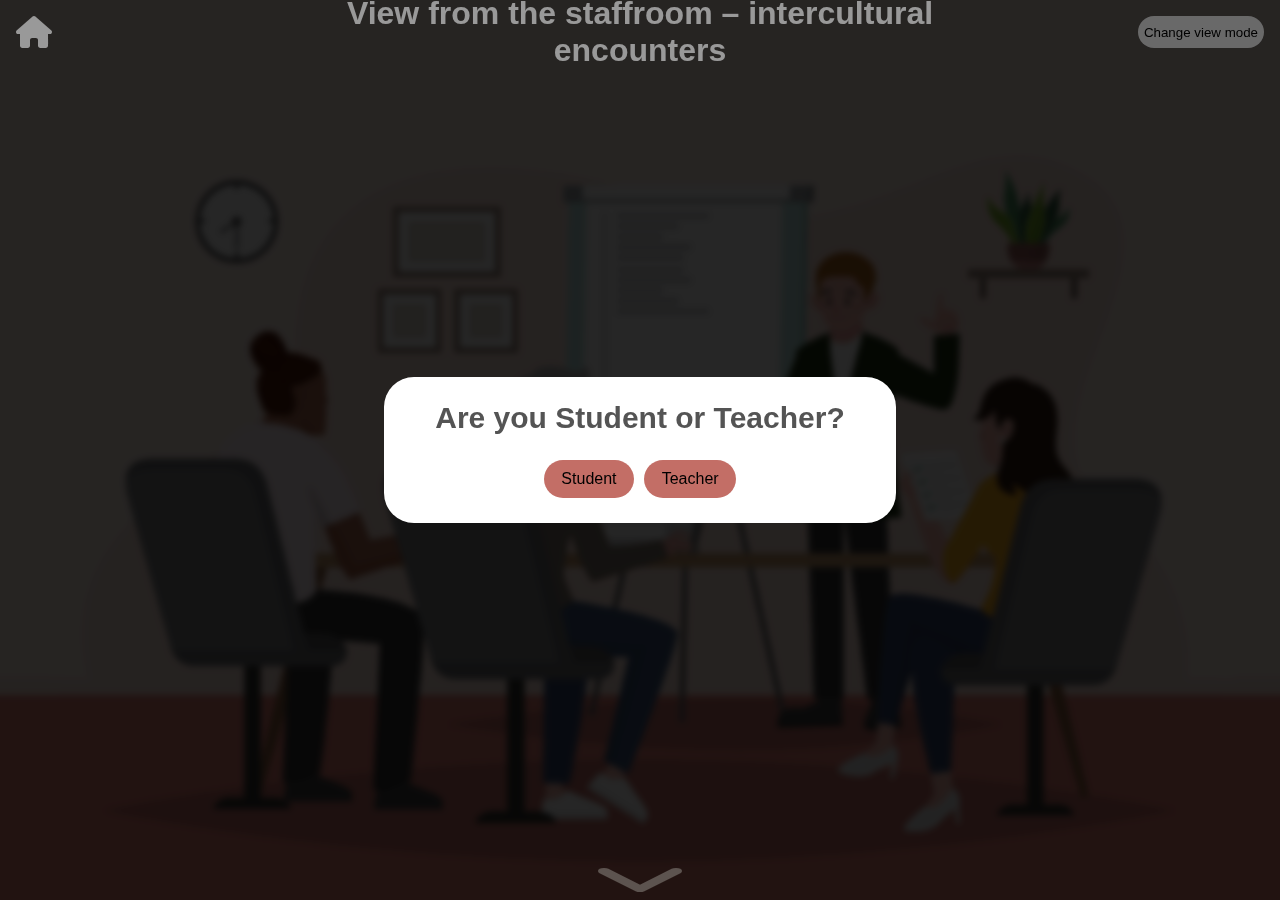
<file: staffroom-view.html>
<!doctype html>

<html lang="en">
<head>
    <meta charset="utf-8">
    <meta name="viewport" content="width=device-width, initial-scale=1">

    <title>View from the staffroom – intercultural encounters</title>

    <!--favicon-->
    <link rel="apple-touch-icon" sizes="180x180" href="favicon/apple-touch-icon.png">
    <link rel="icon" type="image/png" sizes="32x32" href="favicon/favicon-32x32.png">
    <link rel="icon" type="image/png" sizes="16x16" href="favicon/favicon-16x16.png">
    <link rel="manifest" href="favicon/site.webmanifest">

    <!-- fontawesome -->
    <link href="libraries/fontawesome/css/fontawesome.min.css" rel="stylesheet">
    <link href="libraries/fontawesome/css/solid.min.css" rel="stylesheet">
    <!-- custom styles -->
    <link rel="stylesheet" href="style.css">
</head>

<body>
    <header>
        <nav id="navbar3" class="navbar">
            <a href="/" class="homeLink"><i class="fa-solid fa-house"></i></a>
            <h1 class="title">View from the staffroom – intercultural encounters</h1>
            <div class="settings">
                <button id="view" onclick="toggleViewMode()">Change view mode</button>
            </div>
        </nav>
    </header>
    <i class="fa-solid fa-chevron-down" id="arrowDown" onclick="scrollDown()"></i>
    <div class="backgroundImage backgroundImage3"></div>
    <main id="scenarioMain">

        <div class="block characters">
            <div class="char">
                <img src="img/Pearson.png" class="charImg" alt="Dr Aaron Pearson image">
                <p class="charName">Dr Aaron Pearson</p>
            </div>
            <div class="char">
                <img src="img/Hana.png" class="charImg" alt="Dr Hana Lane image">
                <p class="charName">Dr Hana Lane</p>
            </div>
            <div class="char">
                <img src="img/Mary.png" class="charImg" alt="Prof Mary Cooke image">
                <p class="charName">Prof Mary Cooke</p>
            </div>
            <div class="char">
                <img src="img/Luke.png" class="charImg" alt="Dr Luke Simpson image">
                <p class="charName">Dr Luke Simpson</p>
            </div>
        </div>
        <div class="block setting">
            <div class="backgroundTxt"><h4>Setting</h4><p>Meeting room on university campus, doors are closed and the screen has been switched off. There are a lot of empty spaces around the table. Most of the staff look tired and harassed at mid-point in the semester, always an exhausting time.</p></div>
        </div>
        <div class="block storyline">
            <div class="backgroundTxt"><h4>Storyline</h4><p>A group of staff have just come out of a staff-student feedback session, formal meeting which take place once a semester. They are now having an informal discussion exploring some of their feelings and frustrations about the students and the changing nature of higher education more broadly.</p></div>
        </div>

        <div class="block pearson">
            <div class="char">
                <img src="img/Pearson.png" class="charImg" alt="Dr Aaron Pearson image">
                <p class="charName">Dr Aaron Pearson</p>
            </div>
            <div class="charTxt"><p>...Yeah, I know that meeting felt a bit useless because all they were talking about was the fact that class was cancelled at the last minute, and then all that chat about the parking and the cost of getting here, but honestly that really riled me. </p></div>
        </div>

        <div class="block pearson">
            <div class="char">
                <img src="img/Pearson.png" class="charImg" alt="Dr Aaron Pearson image">
                <p class="charName">Dr Aaron Pearson</p>
            </div>
            <div class="charTxt"><p>I mean come on. These people are adults. I’m not the only one thinking that they chose to come to university, so they should start behaving like they actually want to be here - right?</p></div>
        </div>

        <div class="block hana blockRight">
            <div class="char">
                <img src="img/Hana.png" class="charImg charImgRight" alt="Dr Hana Lane image">
                <p class="charName">Dr Hana Lane</p>
            </div>
            <div class="charTxt"><p>I mean of course, I don’t think that’s an unpopular opinion-</p></div>
        </div>

        <div class="block pearson" id="question1">
            <div class="char">
                <img src="img/Pearson.png" class="charImg" alt="Dr Aaron Pearson image">
                <p class="charName">Dr Aaron Pearson</p>
            </div>
            <div class="charTxt"><p>Thank you! They know they’re here to learn, but apparently being irked by this behaviour is radical to some people...</p></div>
        </div>

        <div class="block backgroundBlock narrator">
            <div class="backgroundTxt narratorTxt"><div><i class="fa-solid fa-question"></i></div><p id="q1"></p><div class="arrows oneArrow"><a id="skipA" href="#question2"><i class="fa-solid fa-chevron-down"></i></a></div></div>
        </div>

        <div class="block pearson">
            <div class="char">
                <img src="img/Pearson.png" class="charImg" alt="Dr Aaron Pearson image">
                <p class="charName">Dr Aaron Pearson</p>
            </div>
            <div class="charTxt"><p>And year after year it just gets worse - did you know I had this complaint last week from a student who told me that she felt “disrespected” as I had asked her to give us an example of what it’s like in China?</p></div>
        </div>

        <div class="block mary">
            <div class="char">
                <img src="img/Mary.png" class="charImg" alt="Prof Mary Cooke image">
                <p class="charName">Prof Mary Cooke </p>
            </div>
            <div class="charTxt"><p><em>Uncomfortably looking around.</em>...I’m sure there must’ve been a reason for that, though, surely?</p></div>
        </div>

        <div class="block pearson">
            <div class="char">
                <img src="img/Pearson.png" class="charImg" alt="Dr Aaron Pearson image">
                <p class="charName">Dr Aaron Pearson</p>
            </div>
            <div class="charTxt"><p>I mean, it turned out this student was not from China, but she was actually Scottish but her parents are from South Korea. She seemed pretty ticked off so I’m just hoping I don’t get an actual formal complaint about it.</p></div>
        </div>

        <div class="block pearson">
            <div class="char">
                <img src="img/Pearson.png" class="charImg" alt="Dr Aaron Pearson image">
                <p class="charName">Dr Aaron Pearson</p>
            </div>
            <div class="charTxt"><p>But see, that’s what they told us to do in that daft staff development workshop the other week, suggesting we invite global perspectives and such into our classroom. Use our international students as resources and the like.</p></div>
        </div>

        <div class="block pearson">
            <div class="char">
                <img src="img/Pearson.png" class="charImg" alt="Dr Aaron Pearson image">
                <p class="charName">Dr Aaron Pearson</p>
            </div>
            <div class="charTxt"><p>But apparently there’s just no pleasing some people I guess.</p></div>
        </div>

        <div class="block blockRight hana">
            <div class="char">
                <img src="img/Hana.png" class="charImg charImgRight" alt="Dr Hana Lane image">
                <p class="charName">Dr Hana Lane</p>
            </div>
            <div class="charTxt"><p>Aaron, please don’t think I’m looking to argue with you about this, but I do have to say as someone who’s most definitely been on the other side of that before – my mother is Japanese and is frequently mistaken as being Chinese – I think there’s quite a lot going on there that shouldn’t just be written off as nitpicking students.</p></div>
        </div>

        <div class="block pearson">
            <div class="char">
                <img src="img/Pearson.png" class="charImg" alt="Dr Aaron Pearson image">
                <p class="charName">Dr Aaron Pearson</p>
            </div>
            <div class="charTxt"><p><em>Grumbling.</em>Oh great, here we go...</p></div>
        </div>

        <div class="block hana blockRight">
            <div class="char">
                <img src="img/Hana.png" class="charImg charImgRight" alt="Dr Hana Lane image">
                <p class="charName">Dr Hana Lane</p>
            </div>
            <div class="charTxt"><p>No, seriously, Aaron.</p></div>
        </div>

        <div class="block hana blockRight" id="question2">
            <div class="char">
                <img src="img/Hana.png" class="charImg charImgRight" alt="Dr Hana Lane image">
                <p class="charName">Dr Hana Lane</p>
            </div>
            <div class="charTxt"><p>Again, I’m not looking to argue with you here, but from what you’ve told us, the entire incident comes across at best as rather unprofessional and at worst very offensive.</p></div>
        </div>

        <div class="block backgroundBlock narrator" id="actualQuestion2">
            <div class="backgroundTxt narratorTxt"><div><i class="fa-solid fa-question"></i></div><p id="q2"></p><div class="arrows"><a href="#question1"><i class="fa-solid fa-chevron-up"></i></a><a href="#question3"><i class="fa-solid fa-chevron-down"></i></a></div></div>
        </div>

        <div class="block hana blockRight">
            <div class="char">
                <img src="img/Hana.png" class="charImg charImgRight" alt="Dr Hana Lane image">
                <p class="charName">Dr Hana Lane</p>
            </div>
            <div class="charTxt"><p>Saying this as a friend and as a colleague, what I’ve learned is that it’s all too easy to accidentally offend students these days, and it’s all too hard to figure out what’s genuinely an issue and what’s just particular people looking to feel victimized.</p></div>
        </div>

        <div class="block pearson">
            <div class="char">
                <img src="img/Pearson.png" class="charImg" alt="Dr Aaron Pearson image">
                <p class="charName">Dr Aaron Pearson</p>
            </div>
            <div class="charTxt"><p>Oh look, something we agree on at least!</p></div>
        </div>

        <div class="block hana blockRight">
            <div class="char">
                <img src="img/Hana.png" class="charImg charImgRight" alt="Dr Hana Lane image">
                <p class="charName">Dr Hana Lane</p>
            </div>
            <div class="charTxt"><p><em>Sharp look.</em>Don’t mistake me as approving how you’re talking about it though...</p></div>
        </div>

        <div class="block hana blockRight">
            <div class="char">
                <img src="img/Hana.png" class="charImg charImgRight" alt="Dr Hana Lane image">
                <p class="charName">Dr Hana Lane</p>
            </div>
            <div class="charTxt"><p>I just think new best practice is to go in, remain safely distanced, deliver your content and get out.</p></div>
        </div>

        <div class="block hana blockRight">
            <div class="char">
                <img src="img/Hana.png" class="charImg charImgRight" alt="Dr Hana Lane image">
                <p class="charName">Dr Hana Lane</p>
            </div>
            <div class="charTxt"><p>In fact I actually got pulled up by a student the other week for addressing the class as “guys”, and then another student jokingly-</p></div>
        </div>

        <div class="block hana blockRight">
            <div class="char">
                <img src="img/Hana.png" class="charImg charImgRight" alt="Dr Hana Lane image">
                <p class="charName">Dr Hana Lane</p>
            </div>
            <div class="charTxt"><p>Or at least, I think it was jokingly...</p></div>
        </div>

        <div class="block hana blockRight">
            <div class="char">
                <img src="img/Hana.png" class="charImg charImgRight" alt="Dr Hana Lane image">
                <p class="charName">Dr Hana Lane</p>
            </div>
            <div class="charTxt"><p>Anyways, another student then accused me of being “ableist”.</p></div>
        </div>

        <div class="block hana blockRight">
            <div class="char">
                <img src="img/Hana.png" class="charImg charImgRight" alt="Dr Hana Lane image">
                <p class="charName">Dr Hana Lane</p>
            </div>
            <div class="charTxt"><p>I don’t even know what that means in that context-</p></div>
        </div>

        <div class="block pearson">
            <div class="char">
                <img src="img/Pearson.png" class="charImg" alt="Dr Aaron Pearson image">
                <p class="charName">Dr Aaron Pearson</p>
            </div>
            <div class="charTxt"><p>-Precisely my point!</p></div>
        </div>

        <div class="block hana blockRight" id="question3">
            <div class="char">
                <img src="img/Hana.png" class="charImg charImgRight" alt="Dr Hana Lane image">
                <p class="charName">Dr Hana Lane</p>
            </div>
            <div class="charTxt"><p>How are we supposed to know which way to turn when every definition changes every other day?!</p></div>
        </div>

        <div class="block backgroundBlock narrator">
            <div class="backgroundTxt narratorTxt"><div><i class="fa-solid fa-question"></i></div><p id="q3"></p><div class="arrows"><a id="skipB" href="#question2"><i class="fa-solid fa-chevron-up"></i></a><a href="#question4"><i class="fa-solid fa-chevron-down"></i></a></div></div>
        </div>

        <div class="block mary">
            <div class="char">
                <img src="img/Mary.png" class="charImg" alt="Prof Mary Cooke image">
                <p class="charName">Prof Mary Cooke </p>
            </div>
            <div class="charTxt"><p>Oh come on, you two.</p></div>
        </div>

        <div class="block mary">
            <div class="char">
                <img src="img/Mary.png" class="charImg" alt="Prof Mary Cooke image">
                <p class="charName">Prof Mary Cooke </p>
            </div>
            <div class="charTxt"><p>I hear what you’re both saying but recently, I accompanied a group of international students to that new exhibition at the Museum.</p></div>
        </div>

        <div class="block mary">
            <div class="char">
                <img src="img/Mary.png" class="charImg" alt="Prof Mary Cooke image">
                <p class="charName">Prof Mary Cooke </p>
            </div>
            <div class="charTxt"><p>And even though it made me feel somewhat uncomfortable to realize, I have to say, some of their observations have made me feel a little, hmm, I don’t know... outdated?</p></div>
        </div>

        <div class="block pearson">
            <div class="char">
                <img src="img/Pearson.png" class="charImg" alt="Dr Aaron Pearson image">
                <p class="charName">Dr Aaron Pearson</p>
            </div>
            <div class="charTxt"><p>I fail to see how that relates to what we’re talking about though-</p></div>
        </div>

        <div class="block hana blockRight">
            <div class="char">
                <img src="img/Hana.png" class="charImg charImgRight" alt="Dr Hana Lane image">
                <p class="charName">Dr Hana Lane</p>
            </div>
            <div class="charTxt"><p><em>Cutting him off.</em>-but what do you mean by that? That’s at least some conductive insight I feel.</p></div>
        </div>

        <div class="block mary">
            <div class="char">
                <img src="img/Mary.png" class="charImg" alt="Prof Mary Cooke image">
                <p class="charName">Prof Mary Cooke </p>
            </div>
            <div class="charTxt"><p>They were talking about the way the exhibits portrayed British history, and about how their history of the same event in India had been taught very differently.</p></div>
        </div>

        <div class="block mary" id="question4">
            <div class="char">
                <img src="img/Mary.png" class="charImg" alt="Prof Mary Cooke image">
                <p class="charName">Prof Mary Cooke </p>
            </div>
            <div class="charTxt"><p>It made me think that the way our culture and our country represent our history is often romanticised, and even idealised.</p></div>
        </div>

        <div class="block backgroundBlock narrator">
            <div class="backgroundTxt narratorTxt"><div><i class="fa-solid fa-question"></i></div><p id="q4"></p><div class="arrows"><a href="#question3"><i class="fa-solid fa-chevron-up"></i></a><a href="#question5"><i class="fa-solid fa-chevron-down"></i></a></div></div>
        </div>

        <div class="block mary">
            <div class="char">
                <img src="img/Mary.png" class="charImg" alt="Prof Mary Cooke image">
                <p class="charName">Prof Mary Cooke </p>
            </div>
            <div class="charTxt"><p>In fact, do you know I learned that the reason we throw our caps in the air at graduation comes from mens’ outrage at women being allowed to attend university?</p></div>
        </div>

        <div class="block mary">
            <div class="char">
                <img src="img/Mary.png" class="charImg" alt="Prof Mary Cooke image">
                <p class="charName">Prof Mary Cooke </p>
            </div>
            <div class="charTxt"><p>It’s because they actually threw their caps in the air in protest!</p></div>
        </div>

        <div class="block mary">
            <div class="char">
                <img src="img/Mary.png" class="charImg" alt="Prof Mary Cooke image">
                <p class="charName">Prof Mary Cooke </p>
            </div>
            <div class="charTxt"><p>It’s that sort of knowledge that I really should’ve known, being an academic, and yet here I am learning in moments like this from my students.</p></div>
        </div>

        <div class="block hana blockRight">
            <div class="char">
                <img src="img/Hana.png" class="charImg charImgRight" alt="Dr Hana Lane image">
                <p class="charName">Dr Hana Lane</p>
            </div>
            <div class="charTxt"><p>Wow, really? That’s such an interesting piece of information about something that everyone knows as a cornerstone of most students’ educational experiences, but I didn’t even know where it came from...</p></div>
        </div>

        <div class="block pearson">
            <div class="char">
                <img src="img/Pearson.png" class="charImg" alt="Dr Aaron Pearson image">
                <p class="charName">Dr Aaron Pearson</p>
            </div>
            <div class="charTxt"><p><em>Begrudgingly.</em>Alright, I will readily say that is an intriguing fact worth discussing.</p></div>
        </div>

        <div class="block mary">
            <div class="char">
                <img src="img/Mary.png" class="charImg" alt="Prof Mary Cooke image">
                <p class="charName">Prof Mary Cooke </p>
            </div>
            <div class="charTxt"><p>It’s more than that though, isn’t it?</p></div>
        </div>

        <div class="block mary">
            <div class="char">
                <img src="img/Mary.png" class="charImg" alt="Prof Mary Cooke image">
                <p class="charName">Prof Mary Cooke </p>
            </div>
            <div class="charTxt"><p>Seeing our world through the lens of these students got me thinking… the world is changing, that’s for sure.</p></div>
        </div>

        <div class="block mary" id="question5">
            <div class="char">
                <img src="img/Mary.png" class="charImg" alt="Prof Mary Cooke image">
                <p class="charName">Prof Mary Cooke </p>
            </div>
            <div class="charTxt"><p>We spend so much of our time teaching what we’ve always taught – or at least I do – and maybe we’re missing something.</p></div>
        </div>

        <div class="block backgroundBlock narrator">
            <div class="backgroundTxt narratorTxt"><div><i class="fa-solid fa-question"></i></div><p id="q5"></p><div class="arrows"><a href="#question4"><i class="fa-solid fa-chevron-up"></i></a><a href="#question6"><i class="fa-solid fa-chevron-down"></i></a></div></div>
        </div>

        <div class="block mary">
            <div class="char">
                <img src="img/Mary.png" class="charImg" alt="Prof Mary Cooke image">
                <p class="charName">Prof Mary Cooke </p>
            </div>
            <div class="charTxt"><p>So all in all, I will say good on you, Aaron, for trying to bring in another perspective. Shame it didn’t work this time but surely it won’t come to a formal complaint?</p></div>
        </div>

        <div class="block luke blockRight">
            <div class="char">
                <img src="img/Luke.png" class="charImg charImgRight" alt="Dr Luke Simpson image">
                <p class="charName">Dr Luke Simpson</p>
            </div>
            <div class="charTxt"><p><em>Hurriedly.</em>Ha! Yet more student dissatisfaction!</p></div>
        </div>

        <div class="block hana blockRight">
            <div class="char">
                <img src="img/Hana.png" class="charImg charImgRight" alt="Dr Hana Lane image">
                <p class="charName">Dr Hana Lane</p>
            </div>
            <div class="charTxt"><p><em>Uncomfortable laughter between the others.</em>Did you have an opinion to add here Luke?</p></div>
        </div>

        <div class="block luke blockRight">
            <div class="char">
                <img src="img/Luke.png" class="charImg charImgRight" alt="Dr Luke Simpson image">
                <p class="charName">Dr Luke Simpson</p>
            </div>
            <div class="charTxt"><p>I think I hear what you’re saying, Hana Lane. Things are indeed changing.</p></div>
        </div>

        <div class="block luke blockRight">
            <div class="char">
                <img src="img/Luke.png" class="charImg charImgRight" alt="Dr Luke Simpson image">
                <p class="charName">Dr Luke Simpson</p>
            </div>
            <div class="charTxt"><p>I even often feel very guilty when I look at those international students who must be going through a massive culture shift while still expected to keep up with the usual student workload.</p></div>
        </div>

        <div class="block hana blockRight">
            <div class="char">
                <img src="img/Hana.png" class="charImg charImgRight" alt="Dr Hana Lane image">
                <p class="charName">Dr Hana Lane</p>
            </div>
            <div class="charTxt"><p>Oh definitely, it’s easy to forget to be especially empathetic when it comes to minor things we take as a given simply because it’s our more familiar culture-</p></div>
        </div>

        <div class="block luke blockRight">
            <div class="char">
                <img src="img/Luke.png" class="charImg charImgRight" alt="Dr Luke Simpson image">
                <p class="charName">Dr Luke Simpson</p>
            </div>
            <div class="charTxt"><p>-Mhm! So, I had heard about this activity that a colleague of mine has done at the University of X and I thought I would try it.</p></div>
        </div>

        <div class="block luke blockRight">
            <div class="char">
                <img src="img/Luke.png" class="charImg charImgRight" alt="Dr Luke Simpson image">
                <p class="charName">Dr Luke Simpson</p>
            </div>
            <div class="charTxt"><p>They introduced it as a way of welcoming all the different voices into the classroom at the beginning, and to try and acknowledge the diversity of perspectives and experiences in the room.</p></div>
        </div>

        <div class="block luke blockRight">
            <div class="char">
                <img src="img/Luke.png" class="charImg charImgRight" alt="Dr Luke Simpson image">
                <p class="charName">Dr Luke Simpson</p>
            </div>
            <div class="charTxt"><p>That’s how they described it at least.</p></div>
        </div>

        <div class="block luke blockRight">
            <div class="char">
                <img src="img/Luke.png" class="charImg charImgRight" alt="Dr Luke Simpson image">
                <p class="charName">Dr Luke Simpson</p>
            </div>
            <div class="charTxt"><p>So, it was the first session of the module meeting and-</p></div>
        </div>

        <div class="block pearson">
            <div class="char">
                <img src="img/Pearson.png" class="charImg" alt="Dr Aaron Pearson image">
                <p class="charName">Dr Aaron Pearson</p>
            </div>
            <div class="charTxt"><p>Hang on, are you talking about potentially changing our approach?</p></div>
        </div>

        <div class="block pearson">
            <div class="char">
                <img src="img/Pearson.png" class="charImg" alt="Dr Aaron Pearson image">
                <p class="charName">Dr Aaron Pearson</p>
            </div>
            <div class="charTxt"><p>I have a massive grant bid deadline and while don’t get me wrong, I can see that clearly this sort of thing is worth talking about, I really don’t want to do that just now-</p></div>
        </div>

        <div class="block mary">
            <div class="char">
                <img src="img/Mary.png" class="charImg" alt="Prof Mary Cooke image">
                <p class="charName">Prof Mary Cooke </p>
            </div>
            <div class="charTxt"><p><em>Placating but clearly frustrated.</em>But if not now, then when?</p></div>
        </div>

        <div class="block mary">
            <div class="char">
                <img src="img/Mary.png" class="charImg" alt="Prof Mary Cooke image">
                <p class="charName">Prof Mary Cooke </p>
            </div>
            <div class="charTxt"><p>There’s always going to be a project bid in the waiting line, or some initiative in the wings, or some significant faculty rearrangement going on.</p></div>
        </div>

        <div class="block mary">
            <div class="char">
                <img src="img/Mary.png" class="charImg" alt="Prof Mary Cooke image">
                <p class="charName">Prof Mary Cooke </p>
            </div>
            <div class="charTxt"><p>Isn’t this exactly why we’re in these situations in the first place?</p></div>
        </div>

        <div class="block hana blockRight">
            <div class="char">
                <img src="img/Hana.png" class="charImg charImgRight" alt="Dr Hana Lane image">
                <p class="charName">Dr Hana Lane</p>
            </div>
            <div class="charTxt"><p>Oh I agree, putting it like that really shows how we prioritise different aspects of development at our university compared to all the rest...</p></div>
        </div>

        <div class="block hana blockRight">
            <div class="char">
                <img src="img/Hana.png" class="charImg charImgRight" alt="Dr Hana Lane image">
                <p class="charName">Dr Hana Lane</p>
            </div>
            <div class="charTxt"><p>And now it just feels like having said this, have we really been listening to our student voices at all?</p></div>
        </div>

        <div class="block hana blockRight">
            <div class="char">
                <img src="img/Hana.png" class="charImg charImgRight" alt="Dr Hana Lane image">
                <p class="charName">Dr Hana Lane</p>
            </div>
            <div class="charTxt"><p>How much have we changed that we can claim credit for, and how much change hasn’t happened because of our own – unintended – internal priorities?</p></div>
        </div>

        <div class="block pearson">
            <div class="char">
                <img src="img/Pearson.png" class="charImg" alt="Dr Aaron Pearson image">
                <p class="charName">Dr Aaron Pearson</p>
            </div>
            <div class="charTxt"><p>Hey now, I know I probably am the most, ahem, uninformed, of everyone in our little circle at the moment, but that seems a little harsh, I think.</p></div>
        </div>

        <div class="block pearson">
            <div class="char">
                <img src="img/Pearson.png" class="charImg" alt="Dr Aaron Pearson image">
                <p class="charName">Dr Aaron Pearson</p>
            </div>
            <div class="charTxt"><p>We’ve 180’d half a dozen modules over the last few years, axed a number of others, and achieved a whole bunch of diversity statistics that the marketing department won’t stop crowing about.</p></div>
        </div>

        <div class="block pearson">
            <div class="char">
                <img src="img/Pearson.png" class="charImg" alt="Dr Aaron Pearson image">
                <p class="charName">Dr Aaron Pearson</p>
            </div>
            <div class="charTxt"><p><em>Defensively.</em>I think it’s hardly fair to frame it that way when I, and all of you as my hard-working colleagues, have had to keep up with the changing world and present a seemingly impartial front while we teach as well.</p></div>
        </div>

        <div class="block mary">
            <div class="char">
                <img src="img/Mary.png" class="charImg" alt="Prof Mary Cooke image">
                <p class="charName">Prof Mary Cooke </p>
            </div>
            <div class="charTxt"><p>But isn’t that just it?</p></div>
        </div>

        <div class="block mary">
            <div class="char">
                <img src="img/Mary.png" class="charImg" alt="Prof Mary Cooke image">
                <p class="charName">Prof Mary Cooke </p>
            </div>
            <div class="charTxt"><p>Our colleagues and fellow academics across many institutions should be able to recognise the intent of our words without feeling, I don’t know… attacked?</p></div>
        </div>

        <div class="block mary">
            <div class="char">
                <img src="img/Mary.png" class="charImg" alt="Prof Mary Cooke image">
                <p class="charName">Prof Mary Cooke </p>
            </div>
            <div class="charTxt"><p>I should like to think you and I and everyone know what I meant, as well as what Hana intended.</p></div>
        </div>

        <div class="block pearson">
            <div class="char">
                <img src="img/Pearson.png" class="charImg" alt="Dr Aaron Pearson image">
                <p class="charName">Dr Aaron Pearson</p>
            </div>
            <div class="charTxt"><p>Well, I think I do, all I’m saying is that I don’t know how popular any of us would be if we were to start touting the horns of change when it could easily sound like the drums of war against academia as it stands – if you catch the gist of my metaphor.</p></div>
        </div>

        <div class="block hana blockRight">
            <div class="char">
                <img src="img/Hana.png" class="charImg charImgRight" alt="Dr Hana Lane image">
                <p class="charName">Dr Hana Lane</p>
            </div>
            <div class="charTxt"><p><em>Quietly.</em>But it shouldn’t matter about how “unpopular” a stance is.</p></div>
        </div>

        <div class="block hana blockRight">
            <div class="char">
                <img src="img/Hana.png" class="charImg charImgRight" alt="Dr Hana Lane image">
                <p class="charName">Dr Hana Lane</p>
            </div>
            <div class="charTxt"><p>It should be about what’s best, and what’s right.</p></div>
        </div>

        <div class="block mary" id="question6">
            <div class="char">
                <img src="img/Mary.png" class="charImg" alt="Prof Mary Cooke image">
                <p class="charName">Prof Mary Cooke </p>
            </div>
            <div class="charTxt"><p><em>Quietly.</em>As well as what’s needed, both for the academic world, and for the students...</p></div>
        </div>

        <div class="block backgroundBlock narrator">
            <div class="backgroundTxt narratorTxt"><div><i class="fa-solid fa-question"></i></div><p id="q6"></p><div class="arrows oneArrow"><a href="#question5"><i class="fa-solid fa-chevron-up"></i></a></div></div>
        </div>

        <div class="block endBlock">
            <div id="scenarios">
                <div class="scenario">
                    <a href="lecture-theatre-view.html">
                        <img class="scenarioImg" src="img/LectureTheatre.png" alt="Lecture theatre image">
                        <p class="scenarioTitle">View from the Lecture theatre</p>
                    </a>
                </div>
                <div class="scenario">
                    <a href="common-space-view.html">
                        <img class="scenarioImg" src="img/CommonSpace.png" alt="University common space image">
                        <p class="scenarioTitle">Unravelling groupwork – intercultural encounters</p>
                    </a>
                </div>
            </div>
        </div>

  </main>
<!-- sweet alerts for popups -->
<script src="libraries/sweetalert/sweetalert.min.js"></script>
<!--custom scripts-->
<script src="script.js"></script>
</body>
</html>
</file>
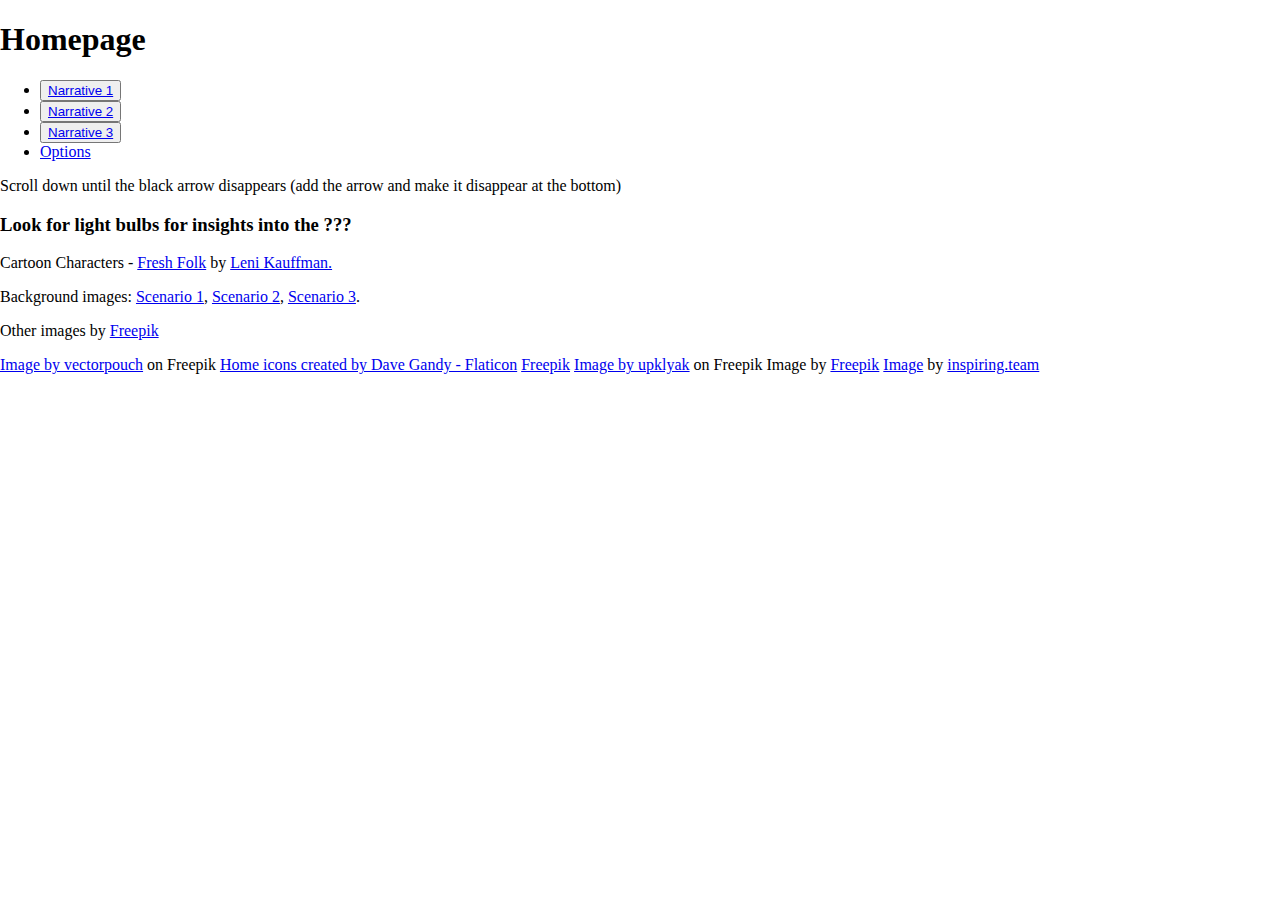
<file: test.html>
<!doctype html>

<html lang="en">
<head>
  <meta charset="utf-8">
  <meta name="viewport" content="width=device-width, initial-scale=1">

  <title>Homepage</title>
  <meta name="description" content="A simple HTML5 Template for new projects.">
  <meta name="author" content="SitePoint">

  <meta property="og:title" content="A Basic HTML5 Template">
  <meta property="og:type" content="website">
  <!-- <meta property="og:url" content="https://www.sitepoint.com/a-basic-html5-template/"> -->
  <!-- <meta property="og:description" content="A simple HTML5 Template for new projects."> -->
  <!-- <meta property="og:image" content="image.png"> -->

  <!-- <link rel="icon" href="/favicon.ico"> -->
  <!-- <link rel="icon" href="/favicon.svg" type="image/svg+xml"> -->
  <!-- <link rel="apple-touch-icon" href="/apple-touch-icon.png"> -->

  <link rel="stylesheet" href="test.css">

</head>

<body>
    <h1>Homepage</h1>
    <div id="mainmenu" style="display: block;">
        <ul>
          <li><button id="Narrative1Button"><a href="scenario1.html">Narrative 1</a></button></li>
          <li><button id="Narrative2Button"><a href="scenario2.html">Narrative 2</a></button></li>
          <li><button id="Narrative3Button"><a href="scenario3.html">Narrative 3</a></button></li>
          <li><a href="#" id="optionsButton">Options</a></li>
        </ul>

        <p>Scroll down until the black arrow disappears (add the arrow and make it disappear at the bottom)</p>
    </div>
    <h3>Look for light bulbs for insights into the ???</h3>

    <footer>
        <p>Cartoon Characters - <a href="https://fresh-folk.com">Fresh Folk</a> by <a href="https://www.lenikauffman.com">Leni Kauffman.</a></p>
        <p>Background images: <a href="https://www.shutterstock.com/image-vector/university-leture-hall-students-professor-618361994">Scenario 1</a>, <a href="https://www.freepik.com/free-vector/family-psychotherapy-psychologist-couple_33819391.htm#query=crowded%20room%20cartoon&position=11&from_view=search&track=ais">Scenario 2</a>, <a href="https://www.freepik.com/free-vector/organic-flat-people-business-training-illustration_13379600.htm">Scenario 3</a>.</p>
<!--        <ul>-->
<!--            <li><a href="https://www.shutterstock.com/image-vector/university-leture-hall-students-professor-618361994">Image</a> by <a href="https://www.shutterstock.com/pl/g/Inspiring">inspiring.team</a></li>-->
<!--        </ul>-->


        <p>Other images by <a href="https://www.freepik.com/free-vector/empty-school-class-background-video-conferencing_10505086.htm#query=lecture%20hall%20cartoon&position=7&from_view=search&track=ais">Freepik</a></p>
        <a href="https://www.freepik.com/free-vector/empty-auditorium-lecture-hall-meeting-room_5603492.htm#query=cartoon%20lecture%20hall&position=0&from_view=search&track=ais">Image by vectorpouch</a> on Freepik
        <a href="https://www.flaticon.com/free-icons/home" title="home icons">Home icons created by Dave Gandy - Flaticon</a>
        <a href="https://de.freepik.com/vektoren-premium/hoersaal-studenten-dozent-im-hoersaal-lernen-junge-menschen-im-auditorium-business-coaching-seminar_8178330.htm">Freepik</a>
        <a href="https://www.freepik.com/free-vector/family-psychotherapy-psychologist-couple_33819391.htm#query=crowded%20room%20cartoon&position=11&from_view=search&track=ais">Image by upklyak</a> on Freepik
        Image by <a href="https://www.freepik.com/free-vector/organic-flat-people-business-training-illustration_13379600.htm">Freepik</a>
        <a href="https://www.shutterstock.com/image-vector/university-leture-hall-students-professor-618361994">Image</a> by <a href="https://www.shutterstock.com/pl/g/Inspiring">inspiring.team</a>
    </footer>  
  <!-- your content here... -->
  <script src="test.js"></script>
</body>
</html>
</file>
<file: style.css>
* {
    font-family: Arial, Helvetica, sans-serif;
}
body {
    margin: 0;
    overflow: hidden;
}
a {
    color: #000;
    text-decoration: none;
}

/* navbar */
.navbar {
    position: sticky;
    height: 2rem;
    top: 0;
    padding: 1rem !important;
    display: flex;
    justify-content: space-between;
    align-items: center;
    text-align: center;
    z-index: 10;
    gap: 10px;
}
.navbar .homeLink, .navbar .settings {
    flex: 25%;
}
.navbar .title {
    flex: 50%;
}
.navbar .homeLink {
    text-align: left;
}
.navbar .homeLink i {
    font-size: 2rem;
}
.navbar .settings {
    justify-content: flex-end;
}
#navbar1 {
    background-color: #363f3f;
}
#navbar2 {
    background-color: #282319;
}
#navbar3 {
    background-color: #403c3a;
}
.navbar h1, .navbar a, .navbar p {
    color: #fff;
}
.navbar img, .navbar a, .navbar div {
    height: 100%;
    height: -webkit-fill-available;
}
.navbar div {
    display: flex;
}
.navbar div h1 {
    margin-right: 1rem;
}
.navbar h1 {
    margin: 0;
}
#view {
    color: #000;
    background-color: #afafaf;
    border: none;
    border-radius: 30px;
    cursor: pointer;
}
#view:focus-visible {
    outline: none;
}

/*background images*/
.backgroundImage {
    width: 100vw;
    height: 100%;
    height: -webkit-fill-available;
    position: absolute;
    background-image: url("img/LectureTheatre.png");
    background-position: center;
    background-repeat: no-repeat;
    background-size: cover;
    pointer-events: none;
    overflow: hidden;
}
.backgroundImage2 {
    background-image: url("img/CommonSpace.png");
}
.backgroundImage3 {
    background-image: url("img/StaffRoom.png");
}
#arrowDown {
    visibility: visible;
    position: fixed;
    bottom: 15px;
    width: 100%;
    text-align: center;
    z-index: 10;
    transform: scale(6,3);
    color: rgba(252, 245, 235, 0.5);
    cursor: pointer;
    transition: 0.5s ease-in-out;
}
#arrowDown:hover {
    color: #fcf5ec;
}

/*!* scenarios *!*/
#scenarioMain {
    height: calc(100vh - 4rem);
    overflow-x: hidden;
    overflow-y: scroll;
    scroll-snap-type: y mandatory;
    scroll-behavior: smooth;
    backdrop-filter: blur(3px);
    -webkit-backdrop-filter: blur(3px);
    background-color: rgba(0, 0, 0, 0.75);
}

.block, .backgroundBlock {
    height: calc((100vh - 4rem) / 3);
    scroll-snap-align: start;
    scroll-snap-stop: always;
    display: flex;
    padding: 0 5px;
    align-items: center;
}
.blockRight {
    margin-left: auto;
    flex-direction: row-reverse;
}
.top, .bottom, .bottom2 {
    opacity: 0.5;
}
.middle .charTxt, .middle .backgroundTxt {
    box-shadow: 0 0 15px 5px #fcf5ec;
}
.middle .narratorTxt {
    box-shadow: 0 0 30px 10px #fcf5ec;
}

/*animations*/
@keyframes fade-in-right {
    from {
        transform: translateX(-100vw);
    }
    to {
        transform: translateX(0);
    }
}
@keyframes fade-in-left {
    from {
        transform: translateX(100vw);
    }
    to {
        transform: translateX(0);
    }
}
@keyframes fade-in {
    from {
        opacity: 0;
    }
    to {
        opacity: 1;
    }
}
/*bottom animation*/
.block .char {
    transform: translateX(-100vw);
}
.block .charTxt {
    opacity: 0;
}
.bottom .char {
    animation: fade-in-right 1s ease-in-out forwards;
}
.bottom .charTxt {
    animation: fade-in 1s ease-in-out forwards;
    animation-delay: 1s;
}
/*right side*/
.blockRight .char {
    transform: translateX(100vw);
}
.blockRight .charTxt {
    opacity: 0;
}
.bottom.blockRight .char {
    animation: fade-in-left 1s ease-in-out forwards;
}
.bottom.blockRight .charTxt {
    animation: fade-in 1s ease-in-out forwards;
    animation-delay: 1s;
}
/*commentary*/
.block .backgroundTxt {
    transform: translateX(0);
    opacity: 0;
    background-image: linear-gradient(to right, #fde1d8, #fce3d7, #fce5d7, #fae7d7, #f9e9d8, #f9ebda, #f8ecdc, #f8eede, #f9f0e1, #faf2e4, #fbf3e7, #fcf5ea);
}
.bottom .backgroundTxt {
    animation: fade-in 1s ease-in-out forwards;
    animation-delay: 0.5s;
}


/*no animation when going back & for top and middle on 1st page*/
.block.bottom2 .char, .block.top .char, .block.middle .char, .block.hidden .char {
    transform: translateX(0);
}
.bottom2 .charTxt, .top .charTxt, .middle .charTxt,
.bottom2 .backgroundTxt, .top .backgroundTxt, .middle .backgroundTxt,
.hidden .charTxt, .hidden .backgroundTxt {
    opacity: 1;
}
.block:nth-child(1) .char:nth-child(1),
.block:nth-child(1) .char:nth-child(2),
.block:nth-child(1) .char:nth-child(3),
.block:nth-child(1) .char:nth-child(4) {
    opacity: 0;
    animation: fade-in 1s ease-in-out forwards;
}
.block:nth-child(1) .charTxt, .block:nth-child(1) .backgroundTxt,
.block:nth-child(2) .charTxt, .block:nth-child(2) .backgroundTxt,
.block:nth-child(3) .charTxt, .block:nth-child(3) .backgroundTxt,
.blockRight:nth-child(1) .charTxt, .blockRight:nth-child(1) .backgroundTxt,
.blockRight:nth-child(2) .charTxt, .blockRight:nth-child(2) .backgroundTxt,
.blockRight:nth-child(3) .charTxt, .blockRight:nth-child(3) .backgroundTxt {
    opacity: 0;
    animation: fade-in 1s ease-in-out forwards;
    animation-delay: 1s;
}
.block:nth-child(1) .char:nth-child(2) {
    animation-delay: 0.5s;
}
.block:nth-child(1) .char:nth-child(3) {
    animation-delay: 1s;
}
.block:nth-child(1) .char:nth-child(4) {
    animation-delay: 1.5s;
}
.block:nth-child(2) .charTxt, .block:nth-child(2) .backgroundTxt {
    animation-delay: 2.25s;
}
.block:nth-child(3) .charTxt, .block:nth-child(3) .backgroundTxt {
    animation-delay: 3.5s;
}

/*first page onload - appearance*/
.characters .char {
    transform: translateX(0);
    opacity: 1;
}
.block:nth-child(1), .block:nth-child(3):not(.top) {
    opacity: 1;
}
.block:nth-child(2) .backgroundTxt, .block:nth-child(3) .backgroundTxt {
    box-shadow: 0 0 15px 5px #fcf5ec;
}

/*dialogs*/
.charTxt, .backgroundTxt {
    position: relative;
    margin: 1rem;
    border-radius: 30px;
    height: fit-content;
    min-height: 3rem;
    min-width: 3rem;
}
.charTxt p, .backgroundTxt p {
    min-height: 1.5rem;
}
.charTxt em {
    display: block;
    margin: 0.5rem 0;
}
.charTxt, .backgroundTxt {
    background-color: #fcf5eb;
}
.narratorTxt {
    display: flex;
    background-image: linear-gradient(to right, #d8fbf9, #dbf9f0, #e1f7e7, #e8f4e1, #eff1dc, #f3eeda, #f6ecd8, #f9e9d8, #fae7d7, #fce5d7, #fce3d7, #fde1d8) !important;
}
.narratorTxt span:first-letter {
    font-size: 110%;
}
.narratorTxt span {
    font-size: 105%;
    line-height: 105%;
}
.narratorTxt div:first-of-type {
    margin: auto 1rem auto 0;
}
.narratorTxt i {
    font-size: 4rem;
}
.narratorTxt .arrows i {
    font-size: 2rem;
}
.narratorTxt .arrows a {
    padding: 0 1rem;
    height: 50%;
    display: flex;
    align-items: center;
}
.narratorTxt .oneArrow a {
    height: 100%;
}
.narratorTxt span {
    display: block;
    margin: 0.25rem 0;
}
.charTxt:after {
    content: ' ';
	position: absolute;
	width: 0;
	height: 0;
    left: -33px;
    right: auto;
    top: auto;
    bottom: 22%;
    border-style: solid;
    border-width: 0 40px 40px 0;
    border-color: transparent #fcf5eb transparent transparent;
}
/*arrows*/
.narratorTxt .arrows {
    display: flex;
    flex-direction: column;
    justify-content: space-around;
}
/*right blocks*/
.blockRight .charTxt {
    background-image: linear-gradient(to left, #fcf5eb, rgba(252, 244, 233, 0.5));
}
.blockRight .charTxt:after {
    left: auto;
    right: -33px;
    border-width: 40px 40px 0 0;
    border-color: #fcf5eb transparent transparent transparent;
}
/*end blocks*/
.endBlock {
    display: flex;
    opacity: 1 !important;
}
.endBlock .scenarioImg {
    width: 10rem;
    height: 10rem;
    box-shadow: 0 0 15px 5px #fcf5ec !important;
    opacity: 0;
}
.endBlock .scenarioTitle {
    color: #fff;
    opacity: 0;
}
.endBlock.bottom .scenarioImg, .endBlock.bottom .scenarioTitle {
    animation: fade-in 1s ease-in-out forwards;
}
.endBlock.bottom .scenario:nth-child(1) .scenarioTitle {
    animation-delay: 0.5s;
}
.endBlock.bottom .scenario:nth-child(2) .scenarioImg {
    animation-delay: 1.5s;
}
.endBlock.bottom .scenario:nth-child(2) .scenarioTitle {
    animation-delay: 2s;
}


/* characters */
/*1st page*/
.characters {
    display: flex;
    justify-content: space-evenly;
}
.setting .backgroundTxt p, .storyline .backgroundTxt p {
    margin-top: 0;
}
.setting .backgroundTxt h4, .storyline .backgroundTxt h4 {
    font-style: normal;
}


.char {
    display: flex;
    flex-direction: column;
    color: #fff;
}
.charName {
    font-size: 1.5rem;
    margin: 0;
    text-align: center;
    white-space: nowrap;
}
.charImg {
    height: 10rem;
    width: 10rem;
    border-radius: 50%;
    padding: 5px;
}
.charImgRight {
    transform: scaleX(-1);
}
.charTxt, .backgroundTxt,
.endBlock .scenarioTitle {
    justify-content: center;
    padding: 0 1rem;
    font-size: 1.5rem;
    line-height: 1.5rem;
}
.narratorTxt {
    padding: 0 0 0 1rem !important;
}
.backgroundBlock {
    border-radius: 50px;
    margin: auto;
    justify-content: center;
}
.backgroundTxt {
    font-style: italic;
}
.backgroundTxt h4 {
    margin: 1em 0 0.5rem 0;
}
.backgroundBlock .char {
    display: block;
    height: 75%;
}
.backgroundImg {
    width: 100%;
    height: 100%;
    height: -webkit-fill-available;
    border-radius: 30px;
}

/* individual characters */
.pearson img {
    background-color: #a19d97;
}
.anna img {
    background-color: #ff9f7c;
}
.sofia img {
    background-color: #a52a2a;
}
.limei img {
    background-color: #dc8cc2;
}
.kacper img {
    background-color: #a6eaa6;
}
.sara img {
    background-color: #e1b68b;
}
.hana img {
    background-color: #efd793;
}
.mary img {
    background-color: #cc7888;
}
.luke img {
    background-color: #1e4b1c;
}

/* homepage */
#homeHtml, #homeBody {
    min-height: 100vh;
}
#homeBody {
    display: flex;
    flex-direction: column;
    justify-content: space-between;
}
#homeBody {
    overflow: auto;
    background-image: url("img/Background.png");
    background-position: center;
    background-repeat: no-repeat;
    background-size: cover;
    backdrop-filter: blur(5px);
    -webkit-backdrop-filter: blur(5px);
}
/*navbar*/
#navbarHomepage h1, #navbarHomepage .navbar a, #navbarHomepage .navbar p {
    color: #000;
}
#navbarHomepage .title {
    text-align: center;
}
#navbarHomepage #view {
    background-color: #fff;
}
#navbarHomepage .title, #navbarHomepage .settings {
    flex: auto;
}
/*content*/
#homeMain {
    display: flex;
    flex-direction: column;
    justify-content: space-evenly;
    padding: 0 2rem;
    text-shadow: #ffffff 0 0 5px;
}
#homeMain .scenarioTitle {
    font-weight: bold;
}
#scenarios {
    display: flex;
    justify-content: space-evenly;
    width: 100%;
    margin: 2rem 0;
}
.scenario {
    display: flex;
    flex-direction: column;
    text-align: center;
    flex: 33%;
    opacity: 0;
    animation: fade-in 1s ease-in-out forwards;
}
.scenario:nth-of-type(1) {
    animation-delay: 1s;
}
.scenario:nth-of-type(2) {
    animation-delay: 1.5s;
}
.scenario:nth-of-type(3) {
    animation-delay: 2s;
}
.scenario a:first-of-type {
    margin: 0 auto;
}
.scenarioImg {
    object-fit: cover;
    border-radius: 50%;
    width: 15vw;
    height: 15vw;
    transform: scale(1);
    box-shadow: 0 0 15px 5px #fcf5ec;
    transition: 0.5s ease-in-out;
}
.scenarioImg:hover {
    transform: scale(1.05);
}
.scenarioTitle {
    text-align: center;
    font-size: 1.5rem;
    margin: 1rem 0.5rem;
}
#info {
    background-color: rgba(255, 255, 255, 0.7);
    backdrop-filter: blur(10px);
    -webkit-backdrop-filter: blur(10px);
    border-radius: 30px;
    padding: 2rem;
    text-align: center;
    opacity: 0;
    animation: fade-in 1s ease-in-out forwards;
}
#instruction {
    margin: 0 0 1rem 0;
    font-size: 1.1rem;
    text-align: center;
    opacity: 0;
    animation: fade-in 1s ease-in-out forwards;
    animation-delay: 3s;
}
#instruction p {
    margin: 0.5rem 0;
    opacity: 0.8;
}
#instruction a {
    text-decoration: underline;
    color: #1f3212;
}
/*footer*/
footer {
    width: 100%;
    width: -webkit-fill-available;
    padding: 0 1rem;
    font-size: 0.8rem;
    text-align: center;
    opacity: 0;
    animation: fade-in 1s ease-in-out forwards;
    animation-delay: 3.5s;
}
footer p {
    opacity: 0.4;
}

/*popups*/
div:where(.swal2-container) div:where(.swal2-popup) {
    border-radius: 30px !important;
}
div:where(.swal2-container) div:where(.swal2-popup) {
    padding: 0 !important;
}
div:where(.swal2-container) div:where(.swal2-actions) {
    margin: 1.25em auto !important;
}
div:where(.swal2-container) .swal2-html-container {
    margin: 1em 1.6em !important;
}
div:where(.swal2-container) button:where(.swal2-close) {
    color: #afafaf !important;
    transition: 0.5s ease-in-out !important;
}
div:where(.swal2-container) button:where(.swal2-close):hover {
    color: #f27474 !important;
}
div:where(.swal2-container) button:where(.swal2-close):focus,
div:where(.swal2-container) button:where(.swal2-styled).swal2-confirm:focus {
    box-shadow: none !important;
}
div:where(.swal2-container) button:where(.swal2-styled).swal2-confirm,
div:where(.swal2-container) button:where(.swal2-styled).swal2-deny {
    color: #000 !important;
    background-color: #c36e66 !important;
    border-radius: 30px !important;
}


/*responsiveness*/
@media screen and (max-width: 1024px) {
    .navbar .homeLink, .navbar .title, .navbar .settings {
        flex: auto;
    }
    .scenarioImg {
        width: 20vw;
        height: 20vw;
    }

    .narratorTxt i {
        font-size: 3.5rem;
    }
    .narratorTxt .arrows i {
        font-size: 1.75rem;
    }
    .charTxt, .backgroundTxt,
    .endBlock .scenarioTitle {
        font-size: 1.35rem;
        line-height: 1.35rem;
        min-height: 2.35rem;
        min-width: 2.35rem;
    }
    .charTxt p, .backgroundTxt p {
        min-height: 1.4rem;
    }
}

@media screen and (max-width: 768px) {
    /*homepage*/
    #homeMain {
        padding: 0 1rem;
    }
    #instruction {
        font-size: 1.05rem;
        line-height: 1.05rem;
    }
    #scenarios {
        margin: 1rem 0;
    }
    .scenarioImg {
        width: 30vw;
        height: 30vw;
    }

    .narratorTxt i {
        font-size: 3rem;
    }
    .narratorTxt .arrows i {
        font-size: 1.5rem;
    }
    #arrowDown {
        transform: scale(5,2.5);
        bottom: 10px;
    }
    .charImg, .endBlock .scenarioImg {
        width: 8rem;
        height: 8rem;
    }
    .charName, .title, .scenarioTitle, #info, .backgroundTxt h4 {
        font-size: 1.3rem;
        line-height: 1.3rem;
    }
    .charTxt, .backgroundTxt,
    .endBlock .scenarioTitle {
        font-size: 1.25rem;
        line-height: 1.25rem;
        min-height: 2.25rem;
        min-width: 2.25rem;
    }
    .charTxt p, .backgroundTxt p {
        min-height: 1.3rem;
    }
    .charTxt:after {
        border-width: 0 30px 30px 0;
        left: -23px;
    }
    .blockRight .charTxt:after {
        right: -23px;
        border-width: 30px 30px 0 0;
    }

    #swal2-html-container h4 {
        font-size: 1.2rem;
        line-height: 1.2rem;
    }
}

@media screen and (max-width: 576px) {
    /*homepage*/
    #scenarios {
        flex-direction: column;
        gap: 1rem;
    }
    .endBlock #scenarios {
        flex-direction: row;
        gap: 0;
    }
    .scenario {
        flex-direction: row;
    }
    .scenarioTitle {
        margin: auto 0 auto 1.5rem;
        text-align: left;
    }
    .scenario a:first-of-type {
        margin: auto 0;
    }
    #info {
        font-size: 1.2rem;
        line-height: 1.2rem;
        padding: 0.75rem;
    }
    #instruction {
        font-size: 1rem;
        line-height: 1rem;
    }


    .narratorTxt i {
        font-size: 2.5rem;
    }
    .narratorTxt .arrows i {
        font-size: 1.25rem;
    }
    .narratorTxt .arrows a {
        padding: 0 0.7rem 0 0.5rem;
    }
    #arrowDown {
        transform: scale(4,2);
    }
    .navbar {
        padding: 1rem 0.7rem !important;
    }
    .charImg, .endBlock .scenarioImg {
        width: 7rem;
        height: 7rem;
    }
    .charName, .backgroundTxt h4 {
        font-size: 1.1rem;
        line-height: 1.1rem;
    }
    .charTxt, .backgroundTxt,
    .endBlock .scenarioTitle {
        font-size: 1.1rem;
        line-height: 1.1rem;
        padding: 0 0.7rem;
        margin: 0.7rem;
        min-height: 2.1rem;
        min-width: 2.1rem;
    }
    .narratorTxt {
        padding: 0 0 0 0.7rem !important;
    }
    .charTxt p, .backgroundTxt p {
        min-height: 1.1rem;
        margin: 0.5rem 0;
    }
    .backgroundTxt h4 {
        margin: 0.5rem 0;
    }
    .narratorTxt div:first-of-type {
        margin: auto 0.5rem auto 0;
    }
    .charTxt:after {
        border-width: 0 20px 20px 0;
        left: -14px;
        bottom: 20%;
    }
    .blockRight .charTxt:after {
        right: -14px;
        bottom: 20%;
        border-width: 20px 20px 0 0;
    }

    #swal2-html-container h3 {
        font-size: 1.1rem;
        line-height: 1.1rem;
    }
}

@media screen and (max-width: 480px) {
    /* homepage */
    footer {
        font-size: 0.9rem;
        line-height: 0.9rem;
        padding: 0 0.7rem;
    }
    .scenarioTitle {
        margin: auto 0 auto 1rem;
    }
    #info {
        font-size: 1.1rem;
        line-height: 1.1rem;
    }
    #instruction {
        font-size: 0.9rem;
        line-height: 0.9rem;
    }

    .narratorTxt i {
        font-size: 2rem;
    }
    .narratorTxt .arrows i {
        font-size: 1rem;
    }
    #arrowDown {
        bottom: 7px;
    }
    .backgroundTxt h4 {
        font-size: 1rem;
        line-height: 1rem;
    }
    .title {
        font-size: 1.2rem;
        line-height: 1.2rem;
    }
    #view {
        font-size: 0.7rem;
        line-height: 0.7rem;
        width: 4.5rem;
    }
    .charImg, .endBlock .scenarioImg {
        width: 6rem;
        height: 6rem;
    }
    .characters .charImg {
        width: 5rem;
        height: 5rem;
    }
    .charName{
        font-size: 0.9rem;
        line-height: 0.9rem;
    }
    .characters .charName {
        font-size: 0.8rem;
        line-height: 0.8rem;
    }
    .charTxt, .backgroundTxt,
    .endBlock .scenarioTitle {
        font-size: 0.9rem;
        line-height: 0.9rem;
        min-height: 1.9rem;
        min-width: 1.9rem;
    }
    .charTxt p, .backgroundTxt p {
        min-height: 0.9rem;
    }
    #swal2-html-container h3 {
        font-size: 1.1rem;
        line-height: 1.1rem;
    }
}
</file>
<file: test.css>
/* general */
::-webkit-scrollbar {
    width: 0;
    background: transparent; 
}
html {
}
body {
    margin: 0;
    overflow: hidden;
}

/* navbar */
@keyframes pulse {
    from { transform: scale(1); }
    50% { transform: scale(0.75); }
    to { transform: scale(1); }
}

#navbar {
    /*background-color: #faebd7;*/
    /*background-color: #cbcbcb;*/
    position: sticky;
    height: 2rem;
    top: 0;
    padding: 1rem;
    display: flex;
    justify-content: space-between;
    align-items: center;
    z-index: 10;
}
#navbar img, #navbar a, #navbar div {
    height: -webkit-fill-available;
}
#navbar div {
    display: flex;
}
#navbar div h1 {
    margin-right: 1rem;
}
#navbar h1 {
    margin: 0;
}
.home {
    height: 2rem;
}
#hint {
    visibility: hidden;
    cursor: pointer;
    animation-name: pulse;
    animation-duration: 3s;
    animation-iteration-count: infinite;
    -webkit-filter: drop-shadow(0 0 10px #ff9500);
    filter: drop-shadow(0 0 10px #ff9500);
}

/*background images*/
.backgroundImage {
    width: 100vw;
    height: 100vh;
    position: absolute;
    background-image: url("img/class.png");
    background-position: center;
    background-repeat: no-repeat;
    background-size: cover;
    /*backdrop-filter: blur(4px);*/
    pointer-events: none;

}
.backgroundImage2 {
    background-image: url("img/room.png");
}
.backgroundImage3 {
    background-image: url("img/meeting.png");
}
/* scenarios */
#scenarioMain {
    /*height: fit-content;*/
    height: 100vh;
    /*height: calc(100vh - 4rem);*/
    overflow-y: scroll;
    scroll-snap-type: y mandatory;
    /*background-image: linear-gradient(250deg, #ffddac 50%, rgba(161, 157, 151, 0.5) 50%);*/
    /*background-image: linear-gradient(to bottom, #989898, transparent, #b4b4b4);*/
    /*background-image: url("img/class.png");*/
    /*filter: blur(8px);*/
    /*background-color: rgb(0,0,0); !* Fallback color *!*/
    /*background-color: rgba(0,0,0, 0.4);*/
    backdrop-filter: blur(3px);
    background-color: #00000045;
}

.section {
    height: 100vh;
    display: flex;
    flex-direction: column;
    justify-content: space-evenly;
}

.block, .backgroundBlock {
    height: calc((100vh - 4rem) / 3);
    scroll-snap-align: start;
    scroll-snap-stop: always;
    /*width: 75%;*/
    display: flex;
    padding: 0 5px;
    align-items: center;
    /*opacity: 0;*/
    /*transition: all 1s ease-in-out;*/
    /*transform: translateX(-100%);*/
    /*animation: fade-in-right 1s ease-in-out forwards;*/
    /*left: -100%;*/
}
.blockRight {
    margin-left: auto;
    flex-direction: row-reverse;
}
.top, .bottom, .bottom2 {
    opacity: 0.5;
}
.middle .charTxt, .middle .backgroundTxt {
    box-shadow: 0 0 15px 5px #fcf5ec;
}

/*animations*/
@keyframes fade-in-right {
    from {
        transform: translateX(-100vw);
    }
    to {
        transform: translateX(0);
    }
}
@keyframes fade-in-left {
    from {
        transform: translateX(100vw);
    }
    to {
        transform: translateX(0);
    }
}
@keyframes fade-in {
    from {
        opacity: 0;
    }
    to {
        opacity: 1;
    }
}
/*bottom animation*/
.block .char {
    transform: translateX(-100vw);
}
.block .charTxt {
    transform: translateX(100vw);
}
.bottom .char {
    animation: fade-in-right 1s ease-in-out forwards;
}
.bottom .charTxt {
    animation: fade-in-left 1s ease-in-out forwards;
    animation-delay: 0.5s;
}
/*right side*/
.blockRight .char {
    transform: translateX(100vw);
}
.blockRight .charTxt {
    transform: translateX(-100vw);
}
.bottom.blockRight .char {
    animation: fade-in-left 1s ease-in-out forwards;
}
.bottom.blockRight .charTxt {
    animation: fade-in-right 1s ease-in-out forwards;
    animation-delay: 0.5s;
}
/*commentary*/
.block .backgroundTxt {
    transform: translateX(0);
    opacity: 0;
}
.bottom .backgroundTxt {
    animation: fade-in 1s ease-in-out forwards;
    animation-delay: 0.5s;
}


/*no animation when going back*/
.bottom2 .char, .bottom2 .charTxt {
    transform: translateX(0);
}
/*no animation for top and middle*/
.top .char, .top .charTxt,
.middle .char, .middle .charTxt {
    transform: translateX(0);
}
.bottom2 .backgroundTxt, .top .backgroundTxt, .middle .backgroundTxt  {
    opacity: 1;
}
/*top and middle animation on 1st page*/
.block:nth-child(1) .char,
.block:nth-child(2) .char,
.block:nth-child(3) .char {
    transform: translateX(-100vw);
    animation: fade-in-right 1s ease-in-out forwards;
}
.blockRight:nth-child(1) .char,
.blockRight:nth-child(2) .char,
.blockRight:nth-child(3) .char {
    transform: translateX(100vw);
    animation: fade-in-left 1s ease-in-out forwards;
}
.block:nth-child(1) .charTxt, .block:nth-child(1) .backgroundTxt,
.block:nth-child(2) .charTxt, .block:nth-child(2) .backgroundTxt,
.block:nth-child(3) .charTxt, .block:nth-child(3) .backgroundTxt {
    transform: translateX(100vw);
    animation: fade-in-left 1s ease-in-out forwards;
    animation-delay: 0.5s;
}
.blockRight:nth-child(1) .charTxt, .blockRight:nth-child(1) .backgroundTxt,
.blockRight:nth-child(2) .charTxt, .blockRight:nth-child(2) .backgroundTxt,
.blockRight:nth-child(3) .charTxt, .blockRight:nth-child(3) .backgroundTxt {
    transform: translateX(-100vw);
    animation: fade-in-right 1s ease-in-out forwards;
    animation-delay: 0.5s;
}
.block:nth-child(2) .char {
    animation-delay: 2.5s;
}
.block:nth-child(2) .charTxt, .block:nth-child(2) .backgroundTxt {
    animation-delay: 3s;
}
.block:nth-child(3) .char {
    animation-delay: 5s;
}
.block:nth-child(3) .charTxt, .block:nth-child(3) .backgroundTxt {
    animation-delay: 5.5s;
}

/*first page onload - appearance*/

.block:nth-child(1) {
    opacity: 1;
    /*background-image: linear-gradient(to bottom, #d0d0d0, #a4a4a4);*/
}
.block:nth-child(1) .charTxt {
    box-shadow: 0 0 15px 5px #fcf5ec;
}
.block:nth-child(2) {
    /*background-image: linear-gradient(to bottom, #d5d5d5, transparent);*/
}
.block:nth-child(3) {
}





.charTxt, .backgroundTxt {
    position: relative;
    margin: 1rem;
    border-radius: 30px;
    height: fit-content;
    min-height: 3rem;
    min-width: 3rem;
    /*max-width: 75%;*/
}
.charTxt p {
    min-height: 1.5rem;
}
.charTxt {
    /*background-image: linear-gradient(to right, #fcf5eb, rgba(252, 244, 233, 0.6));*/
    /*backdrop-filter: blur(10px);*/
    background-color: #fcf5eb;
}
.backgroundTxt {
    background-color: #fcf5eb;
}
.charTxt:after {
    content: ' ';
	position: absolute;
	width: 0;
	height: 0;
    left: -36px;
    right: auto;
    top: auto;
    bottom: 22%;
    border-style: solid;
    border-width: 0 40px 40px 0;
    border-color: transparent #fcf5eb transparent transparent;
}

.blockRight .charTxt {
    background-image: linear-gradient(to left, #fcf5eb, rgba(252, 244, 233, 0.5));
}
.blockRight .charTxt:after {
    left: auto;
    right: -36px;
    border-width: 40px 40px 0 0;
    border-color: #fcf5eb transparent transparent transparent;
}


/* characters */
.char {
    display: flex;
    flex-direction: column;
    color: #fff;
    /*opacity: 0;*/
}
.charName {
    font-size: 1.5rem;
    margin: 0;
    text-align: center;
    white-space: nowrap;
}
.charImg {
    height: 10rem;
    width: 10rem;
    border-radius: 50%;
    padding: 5px;
    /*left: -100%;*/
    /*opacity: 0;*/
}
.charImgRight {
    transform: scaleX(-1);
}

.charTxt, .backgroundTxt {
    justify-content: center;
    padding: 0 1rem;
    font-size: 1.5rem;
    line-height: 1.5rem;
}
.charTxt p {
}




.backgroundBlock {
    border-radius: 50px;
    margin: auto;
}
.backgroundTxt {
    font-style: italic;
}
.backgroundBlock .char {
    display: block;
    height: 75%;
}
.backgroundImg {
    width: 100%;
    height: -webkit-fill-available;
    border-radius: 30px;
}

/* individual characters */
.pearson .charTxt {
    /* box-shadow: 5px 5px 15px 5px #a19d98; */
}
.pearson img {
    background-color: #a19d97;
}
.anna .charTxt {
    /* box-shadow: 5px 5px 15px 5px #ff9f7c; */
}
.anna img {
    background-color: #ff9f7c;
}
.sofia .charTxt {
    /* box-shadow: -5px 5px 15px 5px #a52a2a; */
}
.sofia img {
    /* border: 5px solid grey; */
    background-color: #a52a2a;
}
.limei img {
    background-color: #dc8cc2;
}
.kacper img {
    background-color: #a6eaa6;
}
.sara img {
    background-color: #e1b68b;
}
.hana img {
    background-color: #efd793;
}
.mary img {
    background-color: #cc7888;
}
.luke img {
    background-color: #1e4b1c;
}

/*#s1p1 {*/
/*    !* background-color: #c1beba; *!*/
/*    background-image: linear-gradient(250deg, #ffddac 50%, rgba(161, 157, 151, 0.5) 50%);*/
/*}*/
/*#s1p3, #s1p5, #s1p10, #s1p12, #s1p14, #s1p16, #s1p18 {*/
/*    background-image: linear-gradient(290deg, rgba(166, 43, 43, 0.5) 50%, rgba(255, 159, 124, 0.5) 50%);*/
/*}*/
/*#s1p4, #s1p6, #s1p9, #s1p11, #s1p13, #s1p15, #s1p17 {*/
/*    background-image: linear-gradient(250deg, rgba(165, 42, 42, 0.5) 50%, rgba(255, 159, 124, 0.5) 50%);*/
/*}*/
/*#s1p7, #s1p8 {*/
/*    background-color: rgba(165, 42, 42, 0.5);*/
/*}*/

#txt6 span:nth-child(n+2):nth-child(-n+61) {
    font-style: italic;
}
#txt6 span:nth-child(62):after {
    content:"\a";
    white-space: pre;
}
/* homepage */
footer {
}
</file>
<file: libraries/fontawesome/css/solid.min.css>
/*!
 * Font Awesome Free 6.4.0 by @fontawesome - https://fontawesome.com
 * License - https://fontawesome.com/license/free (Icons: CC BY 4.0, Fonts: SIL OFL 1.1, Code: MIT License)
 * Copyright 2023 Fonticons, Inc.
 */
:host,:root{--fa-style-family-classic:"Font Awesome 6 Free";--fa-font-solid:normal 900 1em/1 "Font Awesome 6 Free"}@font-face{font-family:"Font Awesome 6 Free";font-style:normal;font-weight:900;font-display:block;src:url(../webfonts/fa-solid-900.woff2) format("woff2"),url(../webfonts/fa-solid-900.ttf) format("truetype")}.fa-solid,.fas{font-weight:900}
</file>
